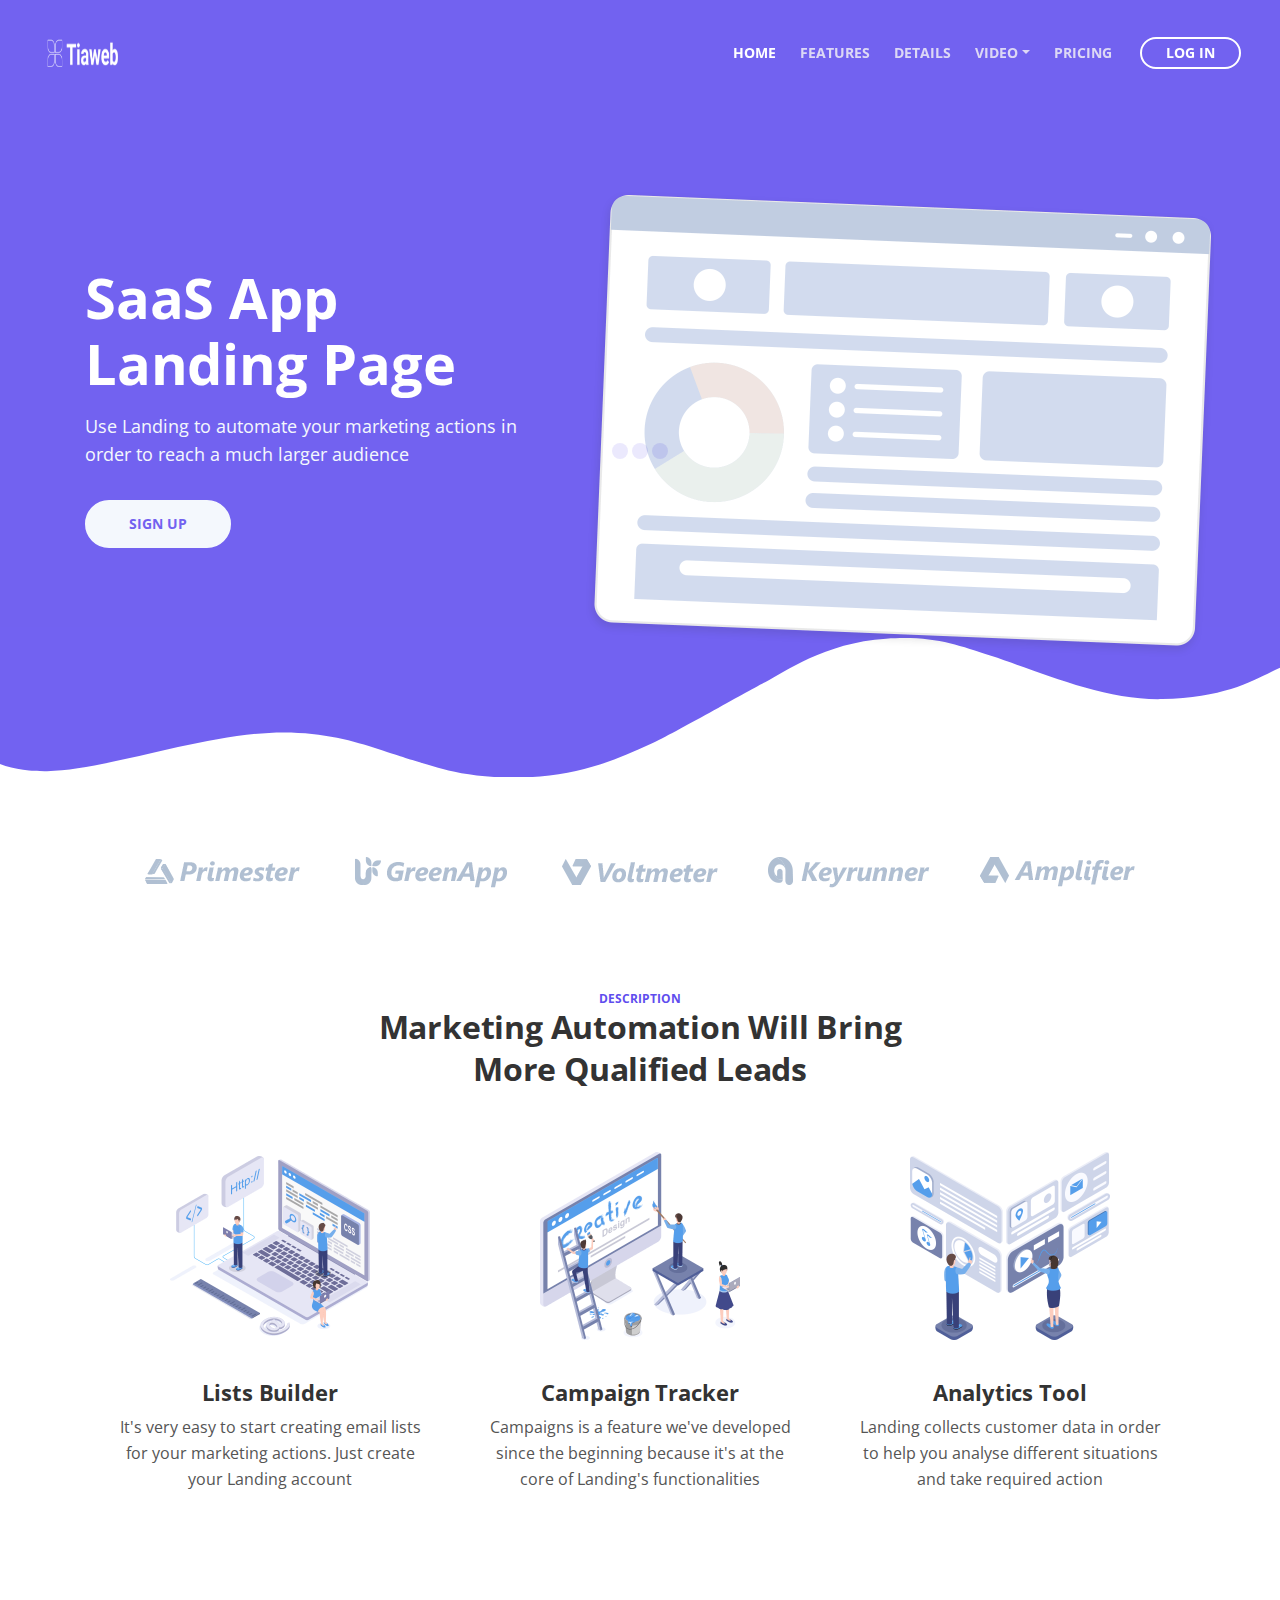
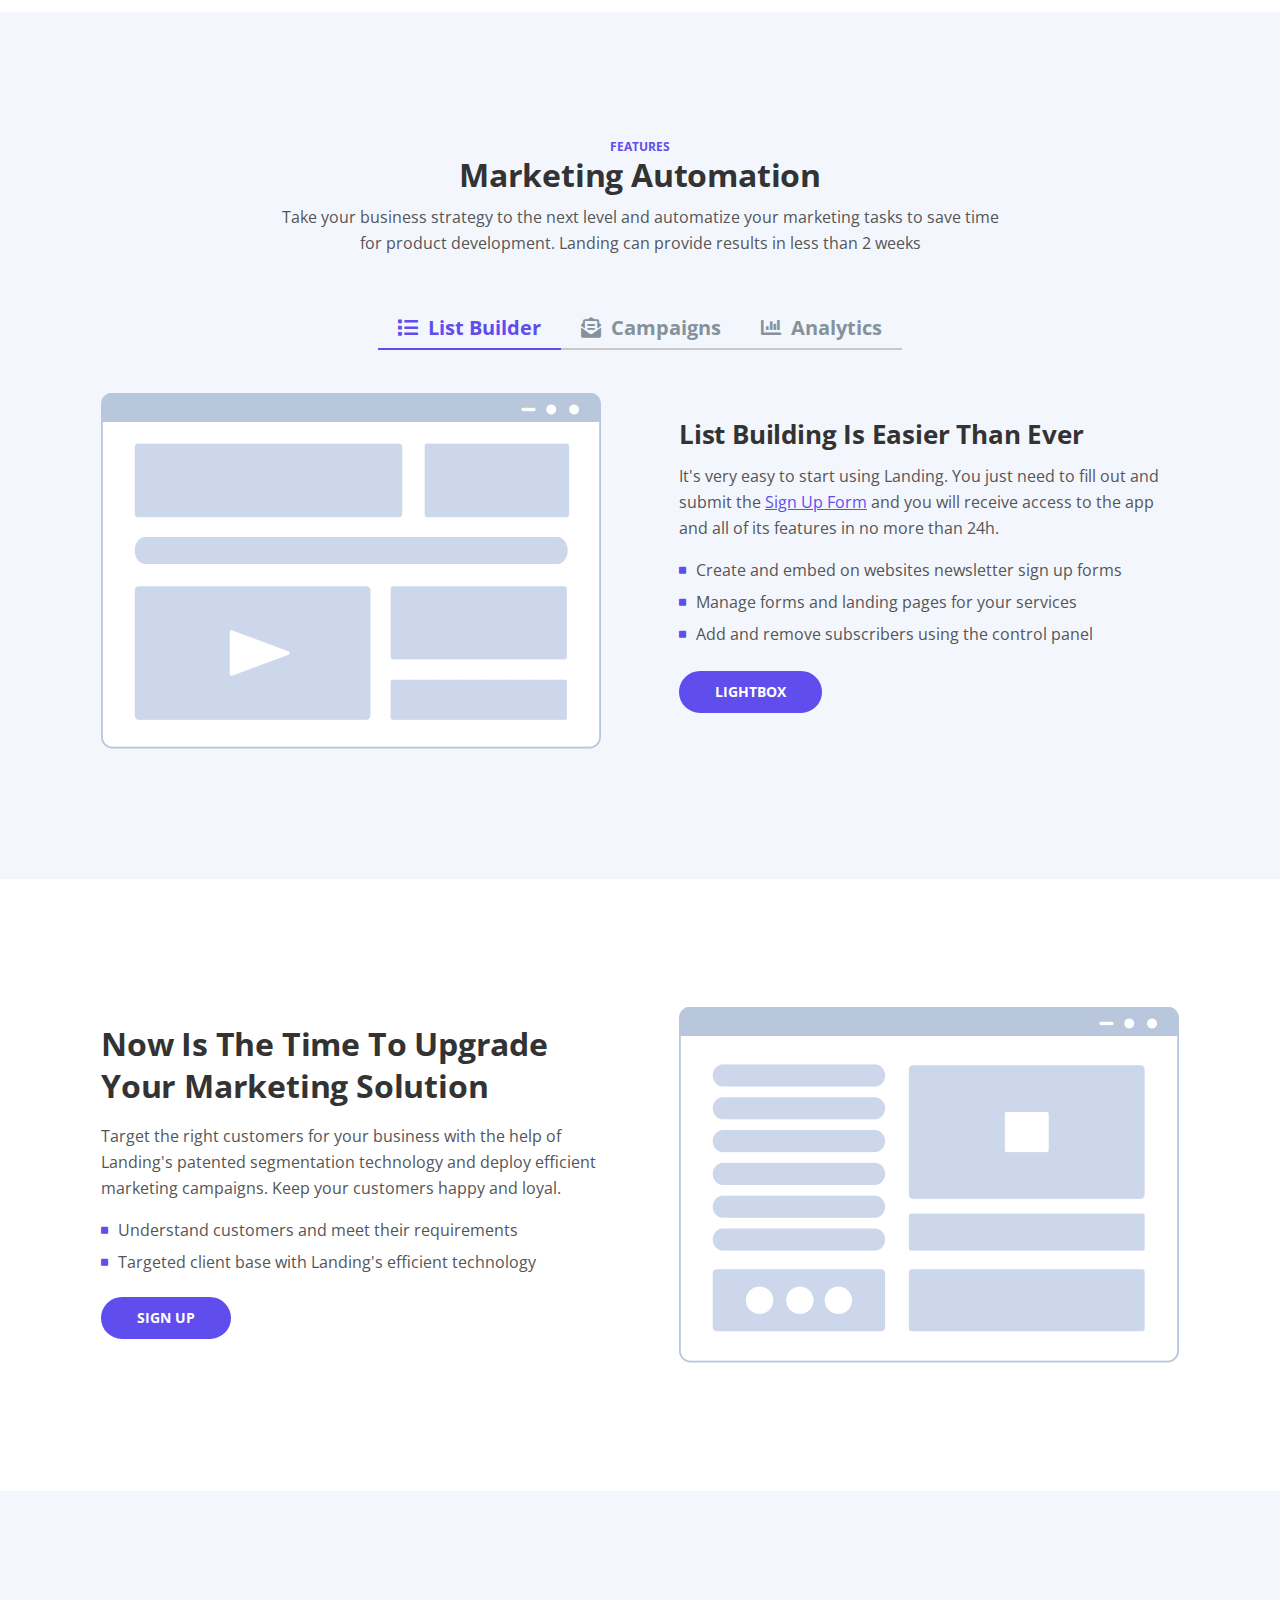
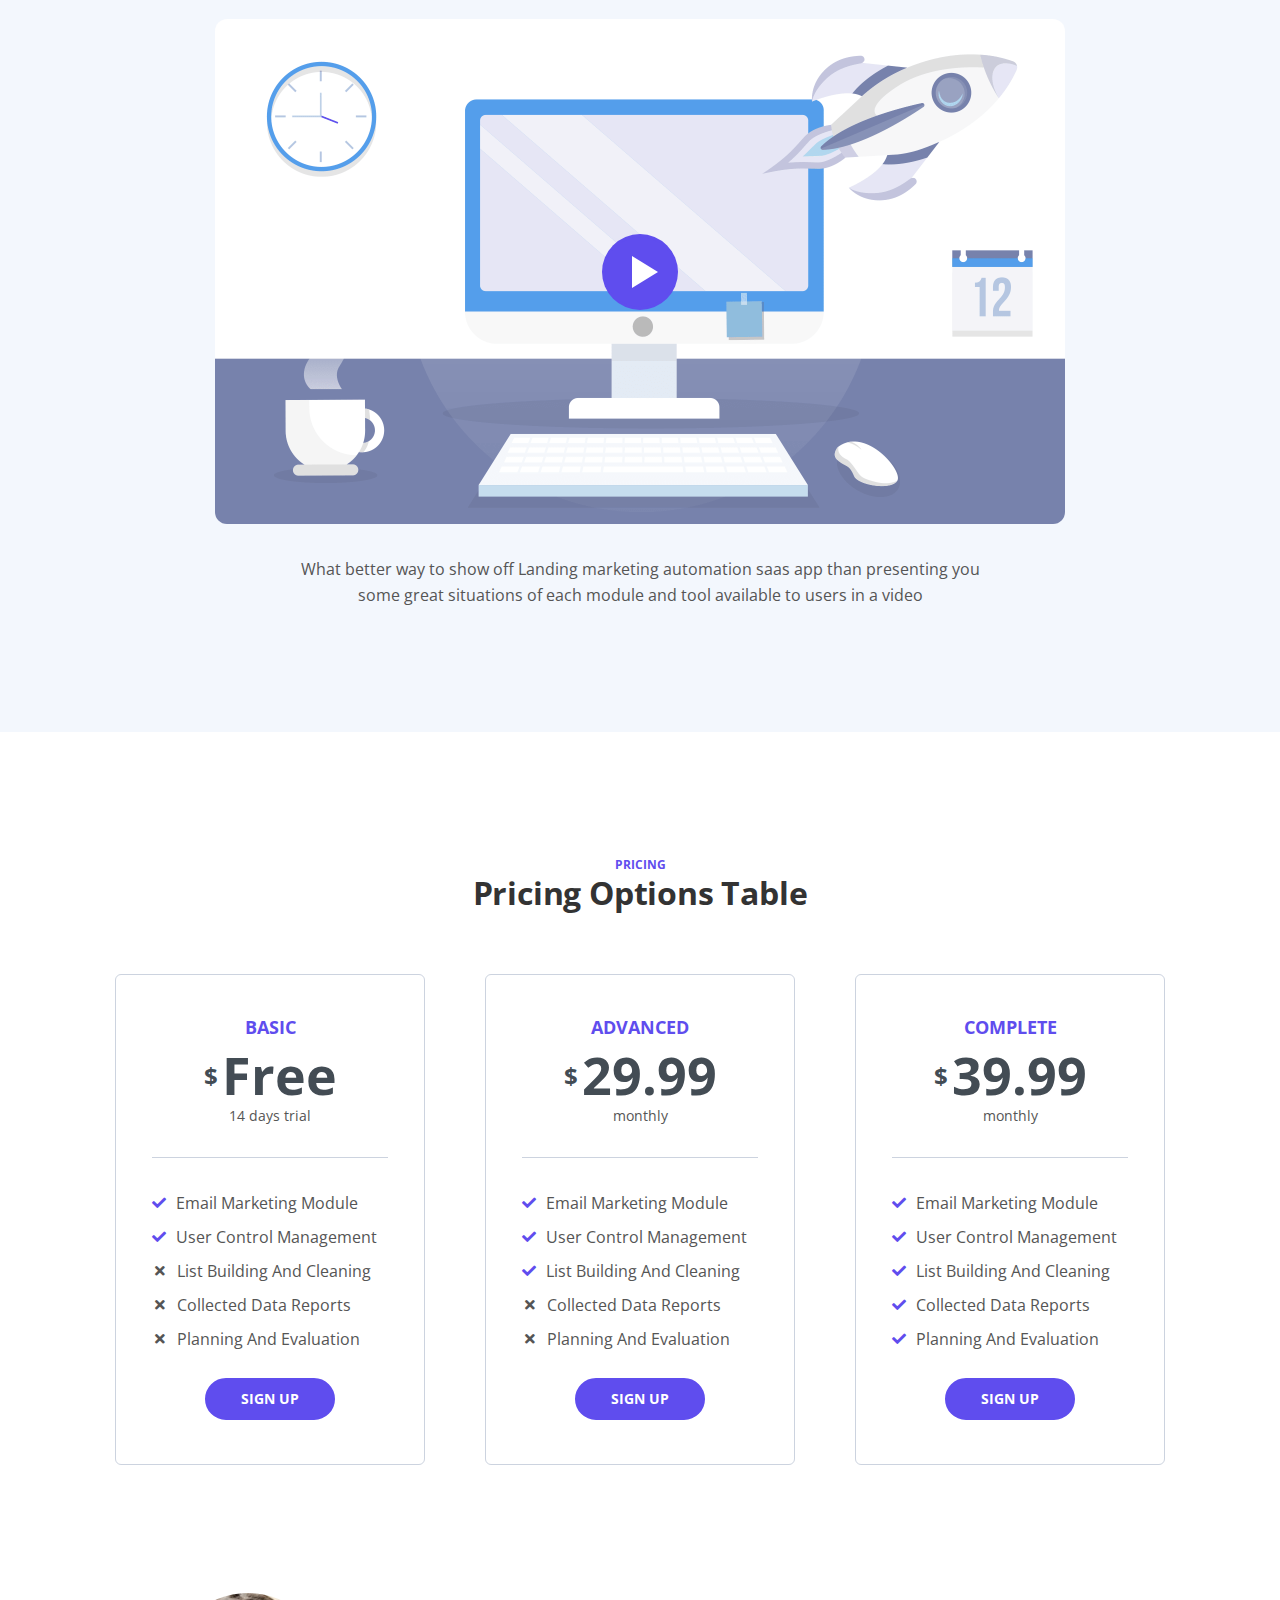
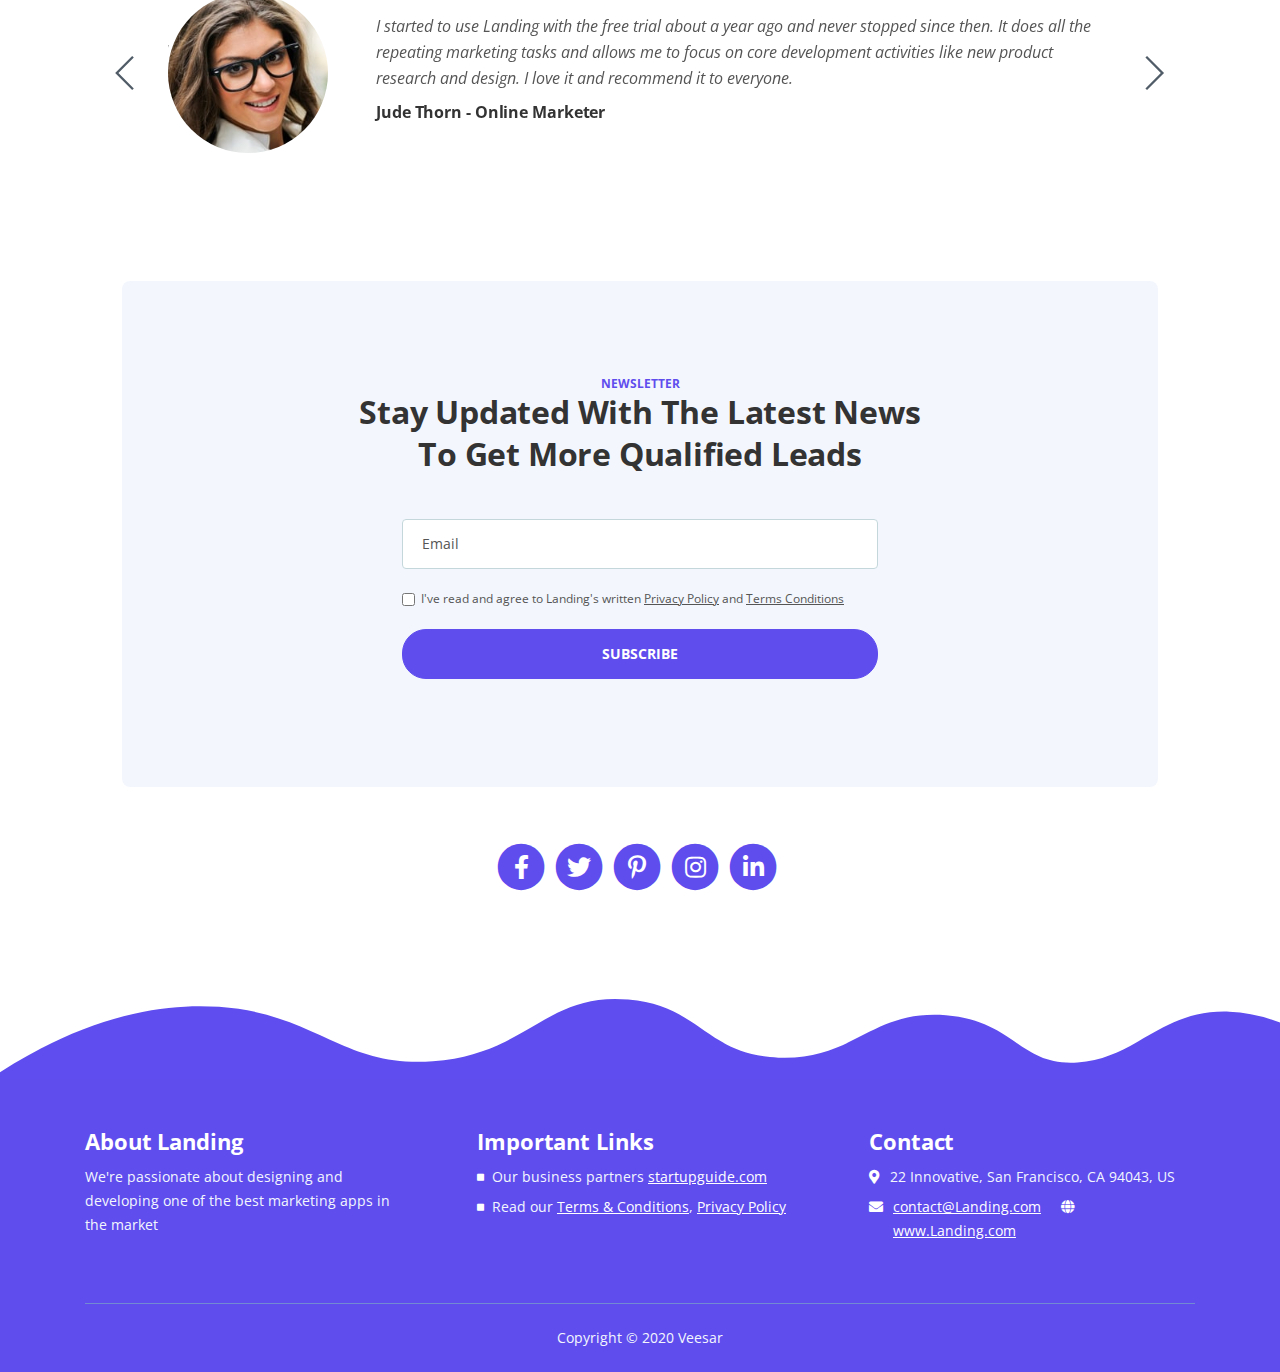
<file: index.html>
<!DOCTYPE html>
<html lang="en">
<head>
    <meta charset="utf-8">
    <meta name="viewport" content="width=device-width, initial-scale=1, shrink-to-fit=no">
    
    <!-- SEO Meta Tags -->
    <meta name="description" content="Landing is a HTML landing page template built with Bootstrap to help you crate engaging presentations for SaaS apps and convert visitors into users.">
    <meta name="author" content="Veesar">

    <!-- OG Meta Tags to improve the way the post looks when you share the page on LinkedIn, Facebook, Google+ -->
	<meta property="og:site_name" content="" /> <!-- website name -->
	<meta property="og:site" content="" /> <!-- website link -->
	<meta property="og:title" content=""/> <!-- title shown in the actual shared post -->
	<meta property="og:description" content="" /> <!-- description shown in the actual shared post -->
	<meta property="og:image" content="" /> <!-- image link, make sure it's jpg -->
	<meta property="og:url" content="" /> <!-- where do you want your post to link to -->
	<meta property="og:type" content="article" />

    <!-- Website Title -->
    <title>SaaS Landing Web</title>
    
    <!-- Styles -->
    <link href="https://fonts.googleapis.com/css?family=Open+Sans:400,400i,700&display=swap&subset=latin-ext" rel="stylesheet">
    <link href="css/bootstrap.css" rel="stylesheet">
    <link href="css/fontawesome-all.css" rel="stylesheet">
    <link href="css/swiper.css" rel="stylesheet">
	<link href="css/magnific-popup.css" rel="stylesheet">
	<link href="css/styles.css" rel="stylesheet">
	
	<!-- Favicon  -->
    <link rel="icon" href="images/favicon.png">
</head>
<body data-spy="scroll" data-target=".fixed-top">
    
    <!-- Preloader -->
	<div class="spinner-wrapper">
        <div class="spinner">
            <div class="bounce1"></div>
            <div class="bounce2"></div>
            <div class="bounce3"></div>
        </div>
    </div>
    <!-- end of preloader -->
    

    <!-- Navigation -->
    <nav class="navbar navbar-expand-lg navbar-dark navbar-custom fixed-top">
        <div class="container">

            <!-- Text Logo - Use this if you don't have a graphic logo -->
            <!-- <a class="navbar-brand logo-text page-scroll" href="index.html">Landing</a> -->

            <!-- Image Logo -->
            <a class="navbar-brand logo-image" href="index.html"><img src="images/logo.png" alt="alternative"></a> 
            
            <!-- Mobile Menu Toggle Button -->
            <button class="navbar-toggler" type="button" data-toggle="collapse" data-target="#navbarsExampleDefault" aria-controls="navbarsExampleDefault" aria-expanded="false" aria-label="Toggle navigation">
                <span class="navbar-toggler-awesome fas fa-bars"></span>
                <span class="navbar-toggler-awesome fas fa-times"></span>
            </button>
            <!-- end of mobile menu toggle button -->

            <div class="collapse navbar-collapse" id="navbarsExampleDefault">
                <ul class="navbar-nav ml-auto">
                    <li class="nav-item">
                        <a class="nav-link page-scroll" href="#header">HOME <span class="sr-only">(current)</span></a>
                    </li>
                    <li class="nav-item">
                        <a class="nav-link page-scroll" href="#features">FEATURES</a>
                    </li>
                    <li class="nav-item">
                        <a class="nav-link page-scroll" href="#details">DETAILS</a>
                    </li>

                    <!-- Dropdown Menu -->          
                    <li class="nav-item dropdown">
                        <a class="nav-link dropdown-toggle page-scroll" href="#video" id="navbarDropdown" role="button" aria-haspopup="true" aria-expanded="false">VIDEO</a>
                        <div class="dropdown-menu" aria-labelledby="navbarDropdown">
                            <a class="dropdown-item" href="article-details.html"><span class="item-text">ARTICLE DETAILS</span></a>
                            <div class="dropdown-items-divide-hr"></div>
                            <a class="dropdown-item" href="terms-conditions.html"><span class="item-text">TERMS CONDITIONS</span></a>
                            <div class="dropdown-items-divide-hr"></div>
                            <a class="dropdown-item" href="privacy-policy.html"><span class="item-text">PRIVACY POLICY</span></a>
                        </div>
                    </li>
                    <!-- end of dropdown menu -->

                    <li class="nav-item">
                        <a class="nav-link page-scroll" href="#pricing">PRICING</a>
                    </li>
                </ul>
                <span class="nav-item">
                    <a class="btn-outline-sm" href="log-in.html">LOG IN</a>
                </span>
            </div>
        </div> <!-- end of container -->
    </nav> <!-- end of navbar -->
    <!-- end of navigation -->


    <!-- Header -->
    <header id="header" class="header">
        <div class="header-content">
            <div class="container">
                <div class="row">
                    <div class="col-lg-6 col-xl-5">
                        <div class="text-container">
                            <h1>SaaS App Landing Page</h1>
                            <p class="p-large">Use Landing to automate your marketing actions in order to reach a much larger audience</p>
                            <a class="btn-solid-lg page-scroll" href="sign-up.html">SIGN UP</a>
                        </div> <!-- end of text-container -->
                    </div> <!-- end of col -->
                    <div class="col-lg-6 col-xl-7">
                        <div class="image-container">
                            <div class="img-wrapper">
                                <img class="img-fluid" src="images/header-software-app.png" alt="alternative">
                            </div> <!-- end of img-wrapper -->
                        </div> <!-- end of image-container -->
                    </div> <!-- end of col -->
                </div> <!-- end of row -->
            </div> <!-- end of container -->
        </div> <!-- end of header-content -->
    </header> <!-- end of header -->
    <svg class="header-frame" data-name="Layer 1" xmlns="http://www.w3.org/2000/svg" preserveAspectRatio="none" viewBox="0 0 1920 310"><defs><style>.cls-1{fill:#5f4def;}</style></defs><title>header-frame</title><path class="cls-1" d="M0,283.054c22.75,12.98,53.1,15.2,70.635,14.808,92.115-2.077,238.3-79.9,354.895-79.938,59.97-.019,106.17,18.059,141.58,34,47.778,21.511,47.778,21.511,90,38.938,28.418,11.731,85.344,26.169,152.992,17.971,68.127-8.255,115.933-34.963,166.492-67.393,37.467-24.032,148.6-112.008,171.753-127.963,27.951-19.26,87.771-81.155,180.71-89.341,72.016-6.343,105.479,12.388,157.434,35.467,69.73,30.976,168.93,92.28,256.514,89.405,100.992-3.315,140.276-41.7,177-64.9V0.24H0V283.054Z"/></svg>
    <!-- end of header -->


    <!-- Customers -->
    <div class="slider-1">
        <div class="container">
            <div class="row">
                <div class="col-lg-12">
                    
                    <!-- Image Slider -->
                    <div class="slider-container">
                        <div class="swiper-container image-slider">
                            <div class="swiper-wrapper">
                                <div class="swiper-slide">
                                        <img class="img-fluid" src="images/customer-logo-1.png" alt="alternative">
                                </div>
                                <div class="swiper-slide">
                                        <img class="img-fluid" src="images/customer-logo-2.png" alt="alternative">
                                </div>
                                <div class="swiper-slide">
                                        <img class="img-fluid" src="images/customer-logo-3.png" alt="alternative">
                                </div>
                                <div class="swiper-slide">
                                        <img class="img-fluid" src="images/customer-logo-4.png" alt="alternative">
                                </div>
                                <div class="swiper-slide">
                                        <img class="img-fluid" src="images/customer-logo-5.png" alt="alternative">
                                </div>
                                <div class="swiper-slide">
                                        <img class="img-fluid" src="images/customer-logo-6.png" alt="alternative">
                                </div>
                            </div> <!-- end of swiper-wrapper -->
                        </div> <!-- end of swiper container -->
                    </div> <!-- end of slider-container -->
                    <!-- end of image slider -->

                </div> <!-- end of col -->
            </div> <!-- end of row -->
        </div> <!-- end of container -->
    </div> <!-- end of slider-1 -->
    <!-- end of customers -->


    <!-- Description -->
    <div class="cards-1">
        <div class="container">
            <div class="row">
                <div class="col-lg-12">
                    <div class="above-heading">DESCRIPTION</div>
                    <h2 class="h2-heading">Marketing Automation Will Bring More Qualified Leads</h2>
                </div> <!-- end of col -->
            </div> <!-- end of row -->
            <div class="row">
                <div class="col-lg-12">

                    <!-- Card -->
                    <div class="card">
                        <div class="card-image">
                            <img class="img-fluid" src="images/description-1.png" alt="alternative">
                        </div>
                        <div class="card-body">
                            <h4 class="card-title">Lists Builder</h4>
                            <p>It's very easy to start creating email lists for your marketing actions. Just create your Landing account</p>
                        </div>
                    </div>
                    <!-- end of card -->

                    <!-- Card -->
                    <div class="card">
                        <div class="card-image">
                            <img class="img-fluid" src="images/description-2.png" alt="alternative">
                        </div>
                        <div class="card-body">
                            <h4 class="card-title">Campaign Tracker</h4>
                            <p>Campaigns is a feature we've developed since the beginning because it's at the core of Landing's functionalities</p>
                        </div>
                    </div>
                    <!-- end of card -->

                    <!-- Card -->
                    <div class="card">
                        <div class="card-image">
                            <img class="img-fluid" src="images/description-3.png" alt="alternative">
                        </div>
                        <div class="card-body">
                            <h4 class="card-title">Analytics Tool</h4>
                            <p>Landing collects customer data in order to help you analyse different situations and take required action</p>
                        </div>
                    </div>
                    <!-- end of card -->

                </div> <!-- end of col -->
            </div> <!-- end of row -->
        </div> <!-- end of container -->
    </div> <!-- end of cards-1 -->
    <!-- end of description -->


    <!-- Features -->
    <div id="features" class="tabs">
        <div class="container">
            <div class="row">
                <div class="col-lg-12">
                    <div class="above-heading">FEATURES</div>
                    <h2 class="h2-heading">Marketing Automation</h2>
                    <p class="p-heading">Take your business strategy to the next level and automatize your marketing tasks to save time for product development. Landing can provide results in less than 2 weeks</p>
                </div> <!-- end of col -->
            </div> <!-- end of row -->
            <div class="row">
                <div class="col-lg-12">

                    <!-- Tabs Links -->
                    <ul class="nav nav-tabs" id="argoTabs" role="tablist">
                        <li class="nav-item">
                            <a class="nav-link active" id="nav-tab-1" data-toggle="tab" href="#tab-1" role="tab" aria-controls="tab-1" aria-selected="true"><i class="fas fa-list"></i>List Builder</a>
                        </li>
                        <li class="nav-item">
                            <a class="nav-link" id="nav-tab-2" data-toggle="tab" href="#tab-2" role="tab" aria-controls="tab-2" aria-selected="false"><i class="fas fa-envelope-open-text"></i>Campaigns</a>
                        </li>
                        <li class="nav-item">
                            <a class="nav-link" id="nav-tab-3" data-toggle="tab" href="#tab-3" role="tab" aria-controls="tab-3" aria-selected="false"><i class="fas fa-chart-bar"></i>Analytics</a>
                        </li>
                    </ul>
                    <!-- end of tabs links -->

                    <!-- Tabs Content -->
                    <div class="tab-content" id="argoTabsContent">

                        <!-- Tab -->
                        <div class="tab-pane fade show active" id="tab-1" role="tabpanel" aria-labelledby="tab-1">
                            <div class="row">
                                <div class="col-lg-6">
                                    <div class="image-container">
                                        <img class="img-fluid" src="images/features-1.png" alt="alternative">
                                    </div> <!-- end of image-container -->
                                </div> <!-- end of col -->
                                <div class="col-lg-6">
                                    <div class="text-container">
                                        <h3>List Building Is Easier Than Ever</h3>
                                        <p>It's very easy to start using Landing. You just need to fill out and submit the <a class="blue page-scroll" href="sign-up.html">Sign Up Form</a> and you will receive access to the app and all of its features in no more than 24h.</p>
                                        <ul class="list-unstyled li-space-lg">
                                            <li class="media">
                                                <i class="fas fa-square"></i>
                                                <div class="media-body">Create and embed on websites newsletter sign up forms</div>
                                            </li>
                                            <li class="media">
                                                <i class="fas fa-square"></i>
                                                <div class="media-body">Manage forms and landing pages for your services</div>
                                            </li>
                                            <li class="media">
                                                <i class="fas fa-square"></i>
                                                <div class="media-body">Add and remove subscribers using the control panel</div>
                                            </li>
                                        </ul>
                                        <a class="btn-solid-reg popup-with-move-anim" href="#details-lightbox-1">LIGHTBOX</a>
                                    </div> <!-- end of text-container -->
                                </div> <!-- end of col -->
                            </div> <!-- end of row -->
                        </div> <!-- end of tab-pane -->
                        <!-- end of tab -->

                        <!-- Tab -->
                        <div class="tab-pane fade" id="tab-2" role="tabpanel" aria-labelledby="tab-2">
                            <div class="row">
                                <div class="col-lg-6">
                                    <div class="image-container">
                                        <img class="img-fluid" src="images/features-2.png" alt="alternative">
                                    </div> <!-- end of image-container -->
                                </div> <!-- end of col -->
                                <div class="col-lg-6">
                                    <div class="text-container">
                                        <h3>Campaigns Monitoring Tools</h3>
                                        <p>Campaigns monitoring is a feature we've developed since the beginning because it's at the core of Landing and basically to any marketing activity focused on results.</p>
                                        <ul class="list-unstyled li-space-lg">
                                            <li class="media">
                                                <i class="fas fa-square"></i>
                                                <div class="media-body">Easily plan campaigns and schedule their starting date</div>
                                            </li>
                                            <li class="media">
                                                <i class="fas fa-square"></i>
                                                <div class="media-body">Start campaigns and follow their evolution closely</div>
                                            </li>
                                            <li class="media">
                                                <i class="fas fa-square"></i>
                                                <div class="media-body">Evaluate campaign results and optimize future actions</div>
                                            </li>
                                        </ul>
                                        <a class="btn-solid-reg popup-with-move-anim" href="#details-lightbox-2">LIGHTBOX</a>
                                    </div> <!-- end of text-container -->
                                </div> <!-- end of col -->
                            </div> <!-- end of row -->
                        </div> <!-- end of tab-pane -->
                        <!-- end of tab -->

                        <!-- Tab -->
                        <div class="tab-pane fade" id="tab-3" role="tabpanel" aria-labelledby="tab-3">
                            <div class="row">
                                <div class="col-lg-6">
                                    <div class="image-container">
                                        <img class="img-fluid" src="images/features-3.png" alt="alternative">
                                    </div> <!-- end of image-container -->
                                </div> <!-- end of col -->
                                <div class="col-lg-6">
                                    <div class="text-container">
                                        <h3>Analytics Control Panel</h3>
                                        <p>Analytics control  panel is important for every marketing team so it's beed implemented from the begging and designed to produce reports based on very little input information.</p>
                                        <ul class="list-unstyled li-space-lg">
                                            <li class="media">
                                                <i class="fas fa-square"></i>
                                                <div class="media-body">If you set it up correctly you will get acces to great intel</div>
                                            </li>
                                            <li class="media">
                                                <i class="fas fa-square"></i>
                                                <div class="media-body">Easy to integrate in your websites and landing pages</div>
                                            </li>
                                            <li class="media">
                                                <i class="fas fa-square"></i>
                                                <div class="media-body">The generated reports are important for your strategy</div>
                                            </li>
                                        </ul>
                                        <a class="btn-solid-reg popup-with-move-anim" href="#details-lightbox-3">LIGHTBOX</a>
                                    </div> <!-- end of text-container -->
                                </div> <!-- end of col -->
                            </div> <!-- end of row -->
                        </div> <!-- end of tab-pane -->
                        <!-- end of tab -->
                        
                    </div> <!-- end of tab content -->
                    <!-- end of tabs content -->

                </div> <!-- end of col -->
            </div> <!-- end of row -->
        </div> <!-- end of container -->
    </div> <!-- end of tabs -->
    <!-- end of features -->


    <!-- Details Lightboxes -->
    <!-- Details Lightbox 1 -->
	<div id="details-lightbox-1" class="lightbox-basic zoom-anim-dialog mfp-hide">
        <div class="container">
            <div class="row">
                <button title="Close (Esc)" type="button" class="mfp-close x-button">×</button>
                <div class="col-lg-8">
                    <div class="image-container">
                        <img class="img-fluid" src="images/details-lightbox.png" alt="alternative">
                    </div> <!-- end of image-container -->
                </div> <!-- end of col -->
                <div class="col-lg-4">
                    <h3>List Building</h3>
                    <hr>
                    <h5>Core service</h5>
                    <p>It's very easy to start using Landing. You just need to fill out and submit the Sign Up Form and you will receive access to the app.</p>
                    <ul class="list-unstyled li-space-lg">
                        <li class="media">
                            <i class="fas fa-square"></i><div class="media-body">List building framework</div>
                        </li>
                        <li class="media">
                            <i class="fas fa-square"></i><div class="media-body">Easy database browsing</div>
                        </li>
                        <li class="media">
                            <i class="fas fa-square"></i><div class="media-body">User administration</div>
                        </li>
                        <li class="media">
                            <i class="fas fa-square"></i><div class="media-body">Automate user signup</div>
                        </li>
                        <li class="media">
                            <i class="fas fa-square"></i><div class="media-body">Quick formatting tools</div>
                        </li>
                        <li class="media">
                            <i class="fas fa-square"></i><div class="media-body">Fast email checking</div>
                        </li>
                    </ul>
                    <a class="btn-solid-reg mfp-close" href="sign-up.html">SIGN UP</a> <a class="btn-outline-reg mfp-close as-button" href="#screenshots">BACK</a>
                </div> <!-- end of col -->
            </div> <!-- end of row -->
        </div> <!-- end of container -->
    </div> <!-- end of lightbox-basic -->
    <!-- end of details lightbox 1 -->

    <!-- Details Lightbox 2 -->
	<div id="details-lightbox-2" class="lightbox-basic zoom-anim-dialog mfp-hide">
        <div class="container">
            <div class="row">
                <button title="Close (Esc)" type="button" class="mfp-close x-button">×</button>
                <div class="col-lg-8">
                    <div class="image-container">
                        <img class="img-fluid" src="images/details-lightbox.png" alt="alternative">
                    </div> <!-- end of image-container -->
                </div> <!-- end of col -->
                <div class="col-lg-4">
                    <h3>Campaign Monitoring</h3>
                    <hr>
                    <h5>Core service</h5>
                    <p>It's very easy to start using Landing. You just need to fill out and submit the Sign Up Form and you will receive access to the app.</p>
                    <ul class="list-unstyled li-space-lg">
                        <li class="media">
                            <i class="fas fa-square"></i><div class="media-body">List building framework</div>
                        </li>
                        <li class="media">
                            <i class="fas fa-square"></i><div class="media-body">Easy database browsing</div>
                        </li>
                        <li class="media">
                            <i class="fas fa-square"></i><div class="media-body">User administration</div>
                        </li>
                        <li class="media">
                            <i class="fas fa-square"></i><div class="media-body">Automate user signup</div>
                        </li>
                        <li class="media">
                            <i class="fas fa-square"></i><div class="media-body">Quick formatting tools</div>
                        </li>
                        <li class="media">
                            <i class="fas fa-square"></i><div class="media-body">Fast email checking</div>
                        </li>
                    </ul>
                    <a class="btn-solid-reg mfp-close" href="sign-up.html">SIGN UP</a> <a class="btn-outline-reg mfp-close as-button" href="#screenshots">BACK</a>
                </div> <!-- end of col -->
            </div> <!-- end of row -->
        </div> <!-- end of container -->
    </div> <!-- end of lightbox-basic -->
    <!-- end of details lightbox 2 -->

    <!-- Details Lightbox 3 -->
	<div id="details-lightbox-3" class="lightbox-basic zoom-anim-dialog mfp-hide">
        <div class="container">
            <div class="row">
                <button title="Close (Esc)" type="button" class="mfp-close x-button">×</button>
                <div class="col-lg-8">
                    <div class="image-container">
                        <img class="img-fluid" src="images/details-lightbox.png" alt="alternative">
                    </div> <!-- end of image-container -->
                </div> <!-- end of col -->
                <div class="col-lg-4">
                    <h3>Analytics Tools</h3>
                    <hr>
                    <h5>Core service</h5>
                    <p>It's very easy to start using Landing. You just need to fill out and submit the Sign Up Form and you will receive access to the app.</p>
                    <ul class="list-unstyled li-space-lg">
                        <li class="media">
                            <i class="fas fa-square"></i><div class="media-body">List building framework</div>
                        </li>
                        <li class="media">
                            <i class="fas fa-square"></i><div class="media-body">Easy database browsing</div>
                        </li>
                        <li class="media">
                            <i class="fas fa-square"></i><div class="media-body">User administration</div>
                        </li>
                        <li class="media">
                            <i class="fas fa-square"></i><div class="media-body">Automate user signup</div>
                        </li>
                        <li class="media">
                            <i class="fas fa-square"></i><div class="media-body">Quick formatting tools</div>
                        </li>
                        <li class="media">
                            <i class="fas fa-square"></i><div class="media-body">Fast email checking</div>
                        </li>
                    </ul>
                    <a class="btn-solid-reg mfp-close" href="sign-up.html">SIGN UP</a> <a class="btn-outline-reg mfp-close as-button" href="#screenshots">BACK</a>
                </div> <!-- end of col -->
            </div> <!-- end of row -->
        </div> <!-- end of container -->
    </div> <!-- end of lightbox-basic -->
    <!-- end of details lightbox 3 -->
    <!-- end of details lightboxes -->


    <!-- Details -->
    <div id="details" class="basic-1">
        <div class="container">
            <div class="row">
                <div class="col-lg-6">
                    <div class="text-container">
                        <h2>Now Is The Time To Upgrade Your Marketing Solution</h2>
                        <p>Target the right customers for your business with the help of Landing's patented segmentation technology and deploy efficient marketing campaigns. Keep your customers happy and loyal.</p>
                        <ul class="list-unstyled li-space-lg">
                            <li class="media">
                                <i class="fas fa-square"></i>
                                <div class="media-body">Understand customers and meet their requirements</div>
                            </li>
                            <li class="media">
                                <i class="fas fa-square"></i>
                                <div class="media-body">Targeted client base with Landing's efficient technology</div>
                            </li>
                        </ul>
                        <a class="btn-solid-reg page-scroll" href="sign-up.html">SIGN UP</a>
                    </div> <!-- end of text-container -->
                </div> <!-- end of col -->
                <div class="col-lg-6">
                    <div class="image-container">
                        <img class="img-fluid" src="images/details.png" alt="alternative">
                    </div> <!-- end of image-container -->
                </div> <!-- end of col -->
            </div> <!-- end of row -->
        </div> <!-- end of container -->
    </div> <!-- end of basic-1 -->
    <!-- end of details -->


    <!-- Video -->
    <div id="video" class="basic-2">
        <div class="container">
            <div class="row">
                <div class="col-lg-12">

                    <!-- Video Preview -->
                    <div class="image-container">
                        <div class="video-wrapper">
                            <a class="popup-youtube" href="https://www.youtube.com/watch?v=fLCjQJCekTs" data-effect="fadeIn">
                                <img class="img-fluid" src="images/video-image.png" alt="alternative">
                                <span class="video-play-button">
                                    <span></span>
                                </span>
                            </a>
                        </div> <!-- end of video-wrapper -->
                    </div> <!-- end of image-container -->
                    <!-- end of video preview -->

                    <div class="p-heading">What better way to show off Landing marketing automation saas app than presenting you some great situations of each module and tool available to users in a video</div>        
                </div> <!-- end of col -->
            </div> <!-- end of row -->
        </div> <!-- end of container -->
    </div> <!-- end of basic-2 -->
    <!-- end of video -->


    <!-- Pricing -->
    <div id="pricing" class="cards-2">
        <div class="container">
            <div class="row">
                <div class="col-lg-12">
                    <div class="above-heading">PRICING</div>
                    <h2 class="h2-heading">Pricing Options Table</h2>
                </div> <!-- end of col -->
            </div> <!-- end of row -->
            <div class="row">
                <div class="col-lg-12">

                    <!-- Card-->
                    <div class="card">
                        <div class="card-body">
                            <div class="card-title">BASIC</div>
                            <div class="price"><span class="currency">$</span><span class="value">Free</span></div>
                            <div class="frequency">14 days trial</div>
                            <div class="divider"></div>
                            <ul class="list-unstyled li-space-lg">
                                <li class="media">
                                    <i class="fas fa-check"></i><div class="media-body">Email Marketing Module</div>
                                </li>
                                <li class="media">
                                    <i class="fas fa-check"></i><div class="media-body">User Control Management</div>
                                </li>
                                <li class="media">
                                    <i class="fas fa-times"></i><div class="media-body">List Building And Cleaning</div>
                                </li>
                                <li class="media">
                                    <i class="fas fa-times"></i><div class="media-body">Collected Data Reports</div>
                                </li>
                                <li class="media">
                                    <i class="fas fa-times"></i><div class="media-body">Planning And Evaluation</div>
                                </li>
                            </ul>
                            <div class="button-wrapper">
                                <a class="btn-solid-reg page-scroll" href="sign-up.html">SIGN UP</a>
                            </div>
                        </div>
                    </div> <!-- end of card -->
                    <!-- end of card -->

                    <!-- Card-->
                    <div class="card">
                        <div class="card-body">
                            <div class="card-title">ADVANCED</div>
                            <div class="price"><span class="currency">$</span><span class="value">29.99</span></div>
                            <div class="frequency">monthly</div>
                            <div class="divider"></div>
                            <ul class="list-unstyled li-space-lg">
                                <li class="media">
                                    <i class="fas fa-check"></i><div class="media-body">Email Marketing Module</div>
                                </li>
                                <li class="media">
                                    <i class="fas fa-check"></i><div class="media-body">User Control Management</div>
                                </li>
                                <li class="media">
                                    <i class="fas fa-check"></i><div class="media-body">List Building And Cleaning</div>
                                </li>
                                <li class="media">
                                    <i class="fas fa-times"></i><div class="media-body">Collected Data Reports</div>
                                </li>
                                <li class="media">
                                    <i class="fas fa-times"></i><div class="media-body">Planning And Evaluation</div>
                                </li>
                            </ul>
                            <div class="button-wrapper">
                                <a class="btn-solid-reg page-scroll" href="sign-up.html">SIGN UP</a>
                            </div>
                        </div>
                    </div> <!-- end of card -->
                    <!-- end of card -->

                    <!-- Card-->
                    <div class="card">
                        <!--<div class="label">
                            <p class="best-value">Best Value</p>
                        </div> -->
                        <div class="card-body">
                            <div class="card-title">COMPLETE</div>
                            <div class="price"><span class="currency">$</span><span class="value">39.99</span></div>
                            <div class="frequency">monthly</div>
                            <div class="divider"></div>
                            <ul class="list-unstyled li-space-lg">
                                <li class="media">
                                    <i class="fas fa-check"></i><div class="media-body">Email Marketing Module</div>
                                </li>
                                <li class="media">
                                    <i class="fas fa-check"></i><div class="media-body">User Control Management</div>
                                </li>
                                <li class="media">
                                    <i class="fas fa-check"></i><div class="media-body">List Building And Cleaning</div>
                                </li>
                                <li class="media">
                                    <i class="fas fa-check"></i><div class="media-body">Collected Data Reports</div>
                                </li>
                                <li class="media">
                                    <i class="fas fa-check"></i><div class="media-body">Planning And Evaluation</div>
                                </li>
                            </ul>
                            <div class="button-wrapper">
                                <a class="btn-solid-reg page-scroll" href="sign-up.html">SIGN UP</a>
                            </div>
                        </div>
                    </div> <!-- end of card -->
                    <!-- end of card -->

                </div> <!-- end of col -->
            </div> <!-- end of row -->
        </div> <!-- end of container -->
    </div> <!-- end of cards-2 -->
    <!-- end of pricing -->


    <!-- Testimonials -->
    <div class="slider-2">
        <div class="container">
            <div class="row">
                <div class="col-lg-12">      
                    
                    <!-- Text Slider -->
                    <div class="slider-container">
                        <div class="swiper-container text-slider">
                            <div class="swiper-wrapper">
                                
                                <!-- Slide -->
                                <div class="swiper-slide">
                                    <div class="image-wrapper">
                                        <img class="img-fluid" src="images/testimonial-1.jpg" alt="alternative">
                                    </div> <!-- end of image-wrapper -->
                                    <div class="text-wrapper">
                                        <div class="testimonial-text">I started to use Landing with the free trial about a year ago and never stopped since then. It does all the repeating marketing tasks and allows me to focus on core development activities like new product research and design. I love it and recommend it to everyone.</div>
                                        <div class="testimonial-author">Jude Thorn - Online Marketer</div>
                                    </div> <!-- end of text-wrapper -->
                                </div> <!-- end of swiper-slide -->
                                <!-- end of slide -->

                                <!-- Slide -->
                                <div class="swiper-slide">
                                    <div class="image-wrapper">
                                        <img class="img-fluid" src="images/testimonial-2.jpg" alt="alternative">
                                    </div> <!-- end of image-wrapper -->
                                    <div class="text-wrapper">
                                        <div class="testimonial-text">Awesome features for the money. I never thought such a low ammount of money would bring me so many leads per month. Before Landing I used the services of an agency which cost 10x more and delivered far less. Highly recommended to marketers focused on results.</div>
                                        <div class="testimonial-author">Roy Smith - Developer</div>
                                    </div> <!-- end of text-wrapper -->
                                </div> <!-- end of swiper-slide -->
                                <!-- end of slide -->

                                <!-- Slide -->
                                <div class="swiper-slide">
                                    <div class="image-wrapper">
                                        <img class="img-fluid" src="images/testimonial-3.jpg" alt="alternative">
                                    </div> <!-- end of image-wrapper -->
                                    <div class="text-wrapper">
                                        <div class="testimonial-text">Landing is the best marketing automation app for small and medium sized business. It understands the mindset of young entrepreneurs and provides the necessary data for wise marketing decisions. Just give it a try and you will definitely not regret spending your time.</div>
                                        <div class="testimonial-author">Marsha Singer - Online Marketer</div>
                                    </div> <!-- end of text-wrapper -->
                                </div> <!-- end of swiper-slide -->
                                <!-- end of slide -->

                                <!-- Slide -->
                                <div class="swiper-slide">
                                    <div class="image-wrapper">
                                        <img class="img-fluid" src="images/testimonial-4.jpg" alt="alternative">
                                    </div> <!-- end of image-wrapper -->
                                    <div class="text-wrapper">
                                        <div class="testimonial-text">Landing is one of the greatest marketing automation apps out there. I especially love the Reporting Tools module because it gives me such a great amount of information based on little amounts of input gathered in just few weeks of light weight usage. Recommended!</div>
                                        <div class="testimonial-author">Ronda Louis - Online Marketer</div>
                                    </div> <!-- end of text-wrapper -->
                                </div> <!-- end of swiper-slide -->
                                <!-- end of slide -->

                            </div> <!-- end of swiper-wrapper -->
                            
                            <!-- Add Arrows -->
                            <div class="swiper-button-next"></div>
                            <div class="swiper-button-prev"></div>
                            <!-- end of add arrows -->

                        </div> <!-- end of swiper-container -->
                    </div> <!-- end of slider-container -->
                    <!-- end of text slider -->

                </div> <!-- end of col -->
            </div> <!-- end of row -->
        </div> <!-- end of container -->
    </div> <!-- end of slider-2 -->
    <!-- end of testimonials -->


    <!-- Newsletter -->
    <div class="form">
        <div class="container">
            <div class="row">
                <div class="col-lg-12">
                    <div class="text-container">
                        <div class="above-heading">NEWSLETTER</div>
                        <h2>Stay Updated With The Latest News To Get More Qualified Leads</h2>

                        <!-- Newsletter Form -->
                        <form id="newsletterForm" data-toggle="validator" data-focus="false">
                            <div class="form-group">
                                <input type="email" class="form-control-input" id="nemail" required>
                                <label class="label-control" for="nemail">Email</label>
                                <div class="help-block with-errors"></div>
                            </div>
                            <div class="form-group checkbox">
                                <input type="checkbox" id="nterms" value="Agreed-to-Terms" required>I've read and agree to Landing's written <a href="privacy-policy.html">Privacy Policy</a> and <a href="terms-conditions.html">Terms Conditions</a> 
                                <div class="help-block with-errors"></div>
                            </div>
                            <div class="form-group">
                                <button type="submit" class="form-control-submit-button">SUBSCRIBE</button>
                            </div>
                            <div class="form-message">
                                <div id="nmsgSubmit" class="h3 text-center hidden"></div>
                            </div>
                        </form>
                        <!-- end of newsletter form -->

                    </div> <!-- end of text-container -->
                </div> <!-- end of col -->
            </div> <!-- end of row -->
            <div class="row">
                <div class="col-lg-12">
                    <div class="icon-container">
                        <span class="fa-stack">
                            <a href="#your-link">
                                <i class="fas fa-circle fa-stack-2x"></i>
                                <i class="fab fa-facebook-f fa-stack-1x"></i>
                            </a>
                        </span>
                        <span class="fa-stack">
                            <a href="#your-link">
                                <i class="fas fa-circle fa-stack-2x"></i>
                                <i class="fab fa-twitter fa-stack-1x"></i>
                            </a>
                        </span>
                        <span class="fa-stack">
                            <a href="#your-link">
                                <i class="fas fa-circle fa-stack-2x"></i>
                                <i class="fab fa-pinterest-p fa-stack-1x"></i>
                            </a>
                        </span>
                        <span class="fa-stack">
                            <a href="#your-link">
                                <i class="fas fa-circle fa-stack-2x"></i>
                                <i class="fab fa-instagram fa-stack-1x"></i>
                            </a>
                        </span>
                        <span class="fa-stack">
                            <a href="#your-link">
                                <i class="fas fa-circle fa-stack-2x"></i>
                                <i class="fab fa-linkedin-in fa-stack-1x"></i>
                            </a>
                        </span>
                    </div> <!-- end of col -->
                </div> <!-- end of col -->
            </div> <!-- end of row -->
        </div> <!-- end of container -->
    </div> <!-- end of form -->
    <!-- end of newsletter -->


    <!-- Footer -->
    <svg class="footer-frame" data-name="Layer 2" xmlns="http://www.w3.org/2000/svg" preserveAspectRatio="none" viewBox="0 0 1920 79"><defs><style>.cls-2{fill:#5f4def;}</style></defs><title>footer-frame</title><path class="cls-2" d="M0,72.427C143,12.138,255.5,4.577,328.644,7.943c147.721,6.8,183.881,60.242,320.83,53.737,143-6.793,167.826-68.128,293-60.9,109.095,6.3,115.68,54.364,225.251,57.319,113.58,3.064,138.8-47.711,251.189-41.8,104.012,5.474,109.713,50.4,197.369,46.572,89.549-3.91,124.375-52.563,227.622-50.155A338.646,338.646,0,0,1,1920,23.467V79.75H0V72.427Z" transform="translate(0 -0.188)"/></svg>
    <div class="footer">
        <div class="container">
            <div class="row">
                <div class="col-md-4">
                    <div class="footer-col first">
                        <h4>About Landing</h4>
                        <p class="p-small">We're passionate about designing and developing one of the best marketing apps in the market</p>
                    </div>
                </div> <!-- end of col -->
                <div class="col-md-4">
                    <div class="footer-col middle">
                        <h4>Important Links</h4>
                        <ul class="list-unstyled li-space-lg p-small">
                            <li class="media">
                                <i class="fas fa-square"></i>
                                <div class="media-body">Our business partners <a class="white" href="#your-link">startupguide.com</a></div>
                            </li>
                            <li class="media">
                                <i class="fas fa-square"></i>
                                <div class="media-body">Read our <a class="white" href="terms-conditions.html">Terms & Conditions</a>, <a class="white" href="privacy-policy.html">Privacy Policy</a></div>
                            </li>
                        </ul>
                    </div>
                </div> <!-- end of col -->
                <div class="col-md-4">
                    <div class="footer-col last">
                        <h4>Contact</h4>
                        <ul class="list-unstyled li-space-lg p-small">
                            <li class="media">
                                <i class="fas fa-map-marker-alt"></i>
                                <div class="media-body">22 Innovative, San Francisco, CA 94043, US</div>
                            </li>
                            <li class="media">
                                <i class="fas fa-envelope"></i>
                                <div class="media-body"><a class="white" href="mailto:contact@Landing.com">contact@Landing.com</a> <i class="fas fa-globe"></i><a class="white" href="#your-link">www.Landing.com</a></div>
                            </li>
                        </ul>
                    </div> 
                </div> <!-- end of col -->
            </div> <!-- end of row -->
        </div> <!-- end of container -->
    </div> <!-- end of footer -->  
    <!-- end of footer -->


    <!-- Copyright -->
    <div class="copyright">
        <div class="container">
            <div class="row">
                <div class="col-lg-12">
                    <p class="p-small">Copyright © 2020 <a href="https://Veesar.com">Veesar</a></p>
                </div> <!-- end of col -->
            </div> <!-- enf of row -->
        </div> <!-- end of container -->
    </div> <!-- end of copyright --> 
    <!-- end of copyright -->
    
    	
    <!-- Scripts -->
    <script src="js/jquery.min.js"></script> <!-- jQuery for Bootstrap's JavaScript plugins -->
    <script src="js/popper.min.js"></script> <!-- Popper tooltip library for Bootstrap -->
    <script src="js/bootstrap.min.js"></script> <!-- Bootstrap framework -->
    <script src="js/jquery.easing.min.js"></script> <!-- jQuery Easing for smooth scrolling between anchors -->
    <script src="js/swiper.min.js"></script> <!-- Swiper for image and text sliders -->
    <script src="js/jquery.magnific-popup.js"></script> <!-- Magnific Popup for lightboxes -->
    <script src="js/validator.min.js"></script> <!-- Validator.js - Bootstrap plugin that validates forms -->
    <script src="js/scripts.js"></script> <!-- Custom scripts -->
</body>
</html>
</file>
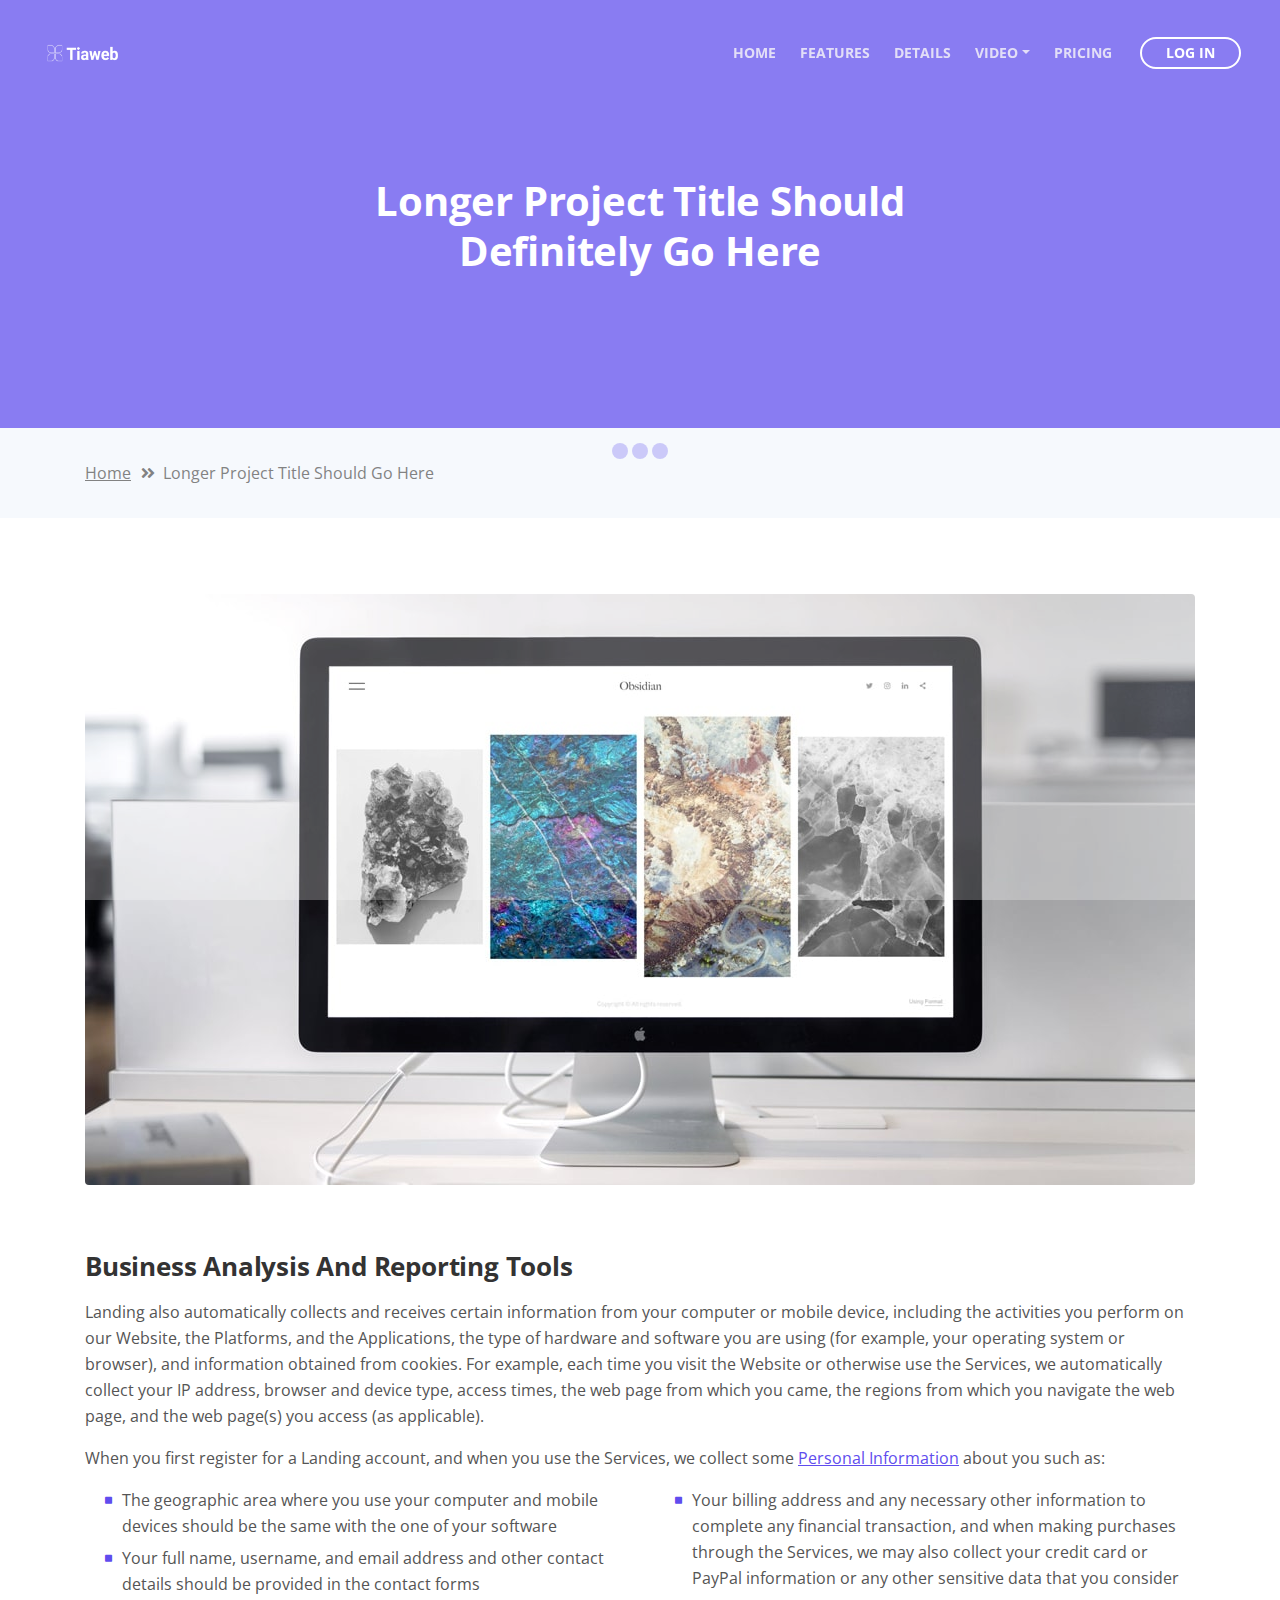
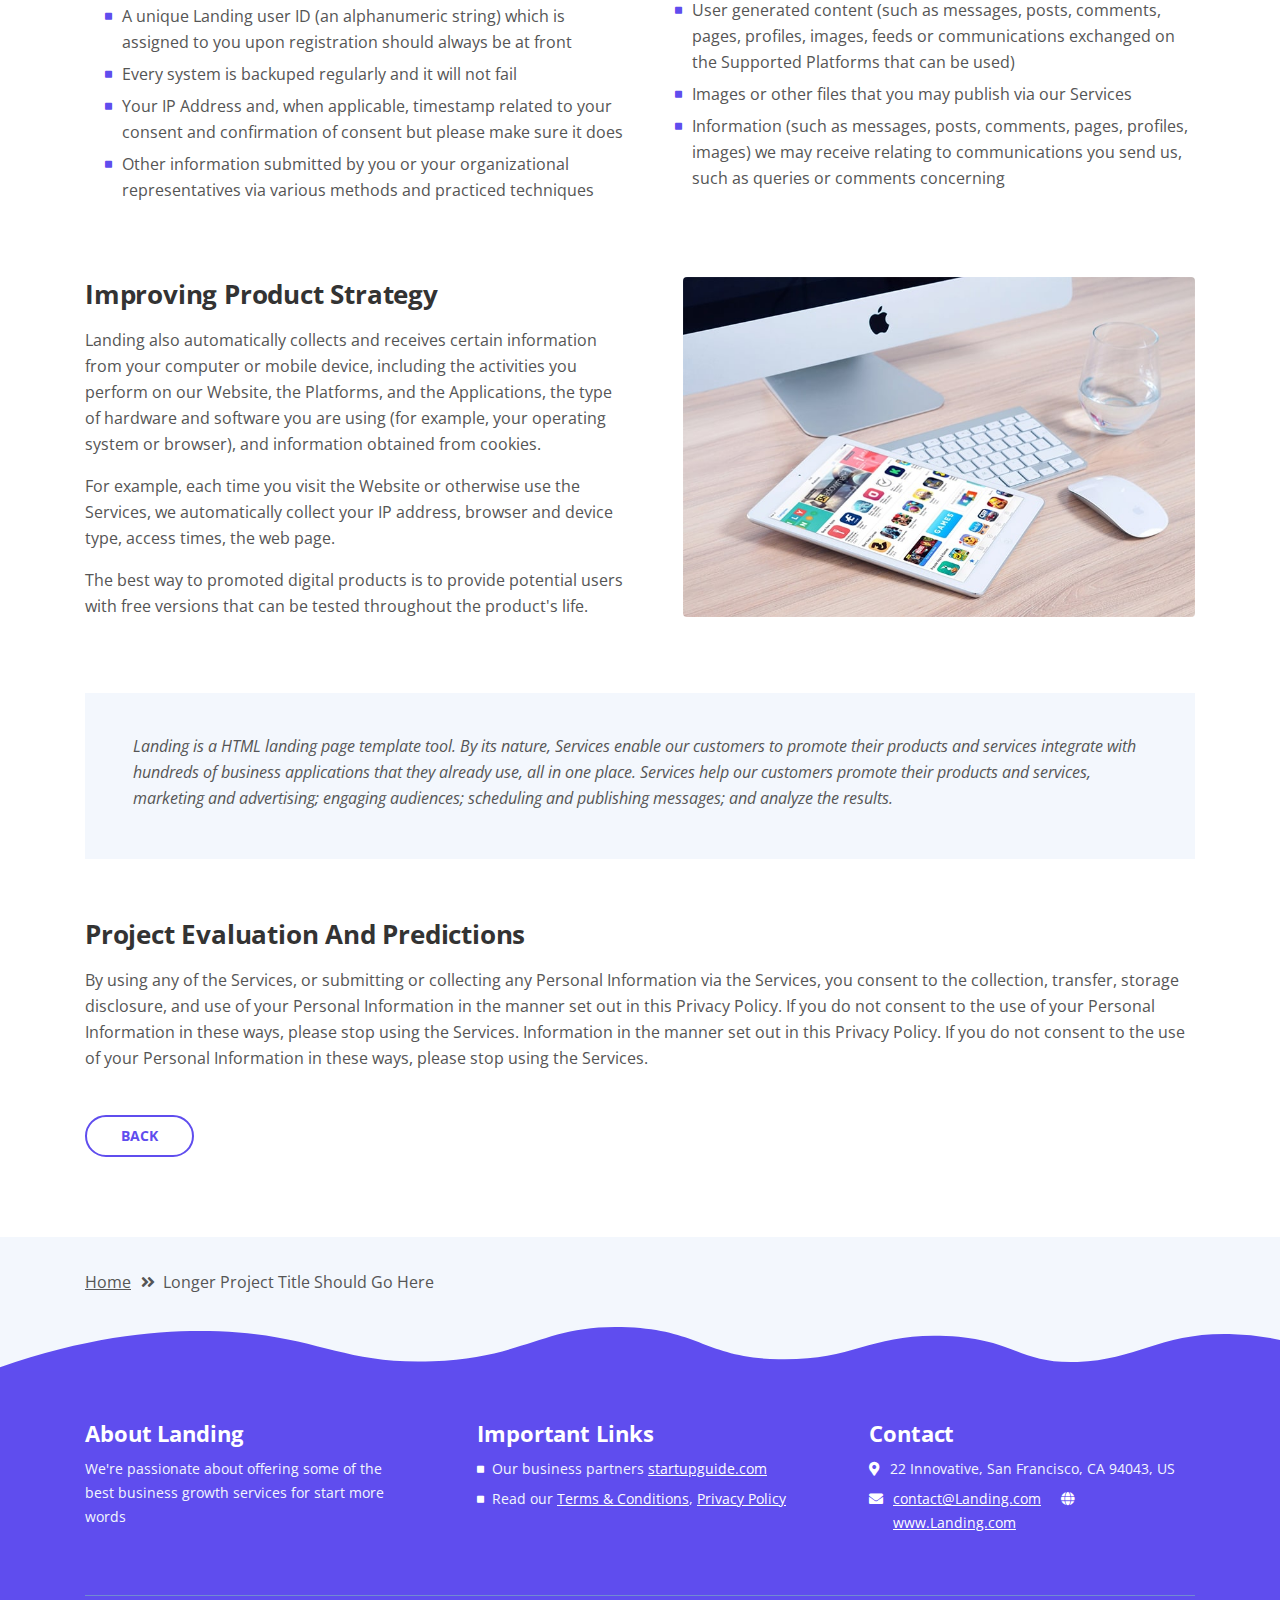
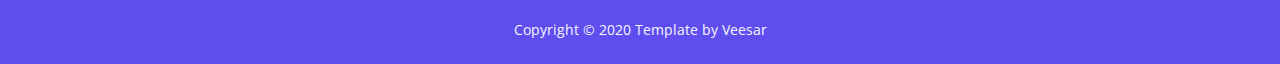
<file: article-details.html>
<!DOCTYPE html>
<html lang="en">
<head>
    <meta charset="utf-8">
    <meta name="viewport" content="width=device-width, initial-scale=1, shrink-to-fit=no">
    
    <!-- SEO Meta Tags -->
    <meta name="description" content="Landing is a HTML landing page template built with Bootstrap to help you crate engaging presentations for SaaS apps and convert visitors into users.">
    <meta name="author" content="Veesar">

    <!-- OG Meta Tags to improve the way the post looks when you share the page on LinkedIn, Facebook, Google+ -->
	<meta property="og:site_name" content="" /> <!-- website name -->
	<meta property="og:site" content="" /> <!-- website link -->
	<meta property="og:title" content=""/> <!-- title shown in the actual shared post -->
	<meta property="og:description" content="" /> <!-- description shown in the actual shared post -->
	<meta property="og:image" content="" /> <!-- image link, make sure it's jpg -->
	<meta property="og:url" content="" /> <!-- where do you want your post to link to -->
	<meta property="og:type" content="article" />

    <!-- Website Title -->
    <title>Article Details - SaaS Landing Web</title>
    
    <!-- Styles -->
    <link href="https://fonts.googleapis.com/css?family=Open+Sans:400,400i,700&display=swap&subset=latin-ext" rel="stylesheet">
    <link href="css/bootstrap.css" rel="stylesheet">
    <link href="css/fontawesome-all.css" rel="stylesheet">
    <link href="css/swiper.css" rel="stylesheet">
	<link href="css/magnific-popup.css" rel="stylesheet">
    <link href="css/styles.css" rel="stylesheet">
	
	<!-- Favicon  -->
    <link rel="icon" href="images/favicon.png">
</head>
<body data-spy="scroll" data-target=".fixed-top">
    
    <!-- Preloader -->
	<div class="spinner-wrapper">
        <div class="spinner">
            <div class="bounce1"></div>
            <div class="bounce2"></div>
            <div class="bounce3"></div>
        </div>
    </div>
    <!-- end of preloader -->
    

    <!-- Navigation -->
    <nav class="navbar navbar-expand-lg navbar-dark navbar-custom fixed-top">
        <div class="container">

            <!-- Text Logo - Use this if you don't have a graphic logo -->
            <!-- <a class="navbar-brand logo-text page-scroll" href="index.html">Landing</a> -->

            <!-- Image Logo -->
            <a class="navbar-brand logo-image" href="index.html"><img src="images/logo.svg" alt="alternative"></a> 
            
            <!-- Mobile Menu Toggle Button -->
            <button class="navbar-toggler" type="button" data-toggle="collapse" data-target="#navbarsExampleDefault" aria-controls="navbarsExampleDefault" aria-expanded="false" aria-label="Toggle navigation">
                <span class="navbar-toggler-awesome fas fa-bars"></span>
                <span class="navbar-toggler-awesome fas fa-times"></span>
            </button>
            <!-- end of mobile menu toggle button -->

            <div class="collapse navbar-collapse" id="navbarsExampleDefault">
                <ul class="navbar-nav ml-auto">
                    <li class="nav-item">
                        <a class="nav-link page-scroll" href="index.html#header">HOME <span class="sr-only">(current)</span></a>
                    </li>
                    <li class="nav-item">
                        <a class="nav-link page-scroll" href="index.html#features">FEATURES</a>
                    </li>
                    <li class="nav-item">
                        <a class="nav-link page-scroll" href="index.html#details">DETAILS</a>
                    </li>

                    <!-- Dropdown Menu -->          
                    <li class="nav-item dropdown">
                        <a class="nav-link dropdown-toggle page-scroll" href="index.html#video" id="navbarDropdown" role="button" aria-haspopup="true" aria-expanded="false">VIDEO</a>
                        <div class="dropdown-menu" aria-labelledby="navbarDropdown">
                            <a class="dropdown-item" href="article-details.html"><span class="item-text">ARTICLE DETAILS</span></a>
                            <div class="dropdown-items-divide-hr"></div>
                            <a class="dropdown-item" href="terms-conditions.html"><span class="item-text">TERMS CONDITIONS</span></a>
                            <div class="dropdown-items-divide-hr"></div>
                            <a class="dropdown-item" href="privacy-policy.html"><span class="item-text">PRIVACY POLICY</span></a>
                        </div>
                    </li>
                    <!-- end of dropdown menu -->

                    <li class="nav-item">
                        <a class="nav-link page-scroll" href="index.html#pricing">PRICING</a>
                    </li>
                </ul>
                <span class="nav-item">
                    <a class="btn-outline-sm" href="log-in.html">LOG IN</a>
                </span>
            </div>
        </div> <!-- end of container -->
    </nav> <!-- end of navbar -->
    <!-- end of navigation -->


    <!-- Header -->
    <header id="header" class="ex-header">
        <div class="container">
            <div class="row">
                <div class="col-md-12">
                    <h1>Longer Project Title Should Definitely Go Here</h1>
                </div> <!-- end of col -->
            </div> <!-- end of row -->
        </div> <!-- end of container -->
    </header> <!-- end of ex-header -->
    <!-- end of header -->


    <!-- Breadcrumbs -->
    <div class="ex-basic-1">
        <div class="container">
            <div class="row">
                <div class="col-lg-12">
                    <div class="breadcrumbs">
                        <a href="index.html">Home</a><i class="fa fa-angle-double-right"></i><span>Longer Project Title Should Go Here</span>
                    </div> <!-- end of breadcrumbs -->
                </div> <!-- end of col -->
            </div> <!-- end of row -->
        </div> <!-- end of container -->
    </div> <!-- end of ex-basic-1 -->
    <!-- end of breadcrumbs -->


    <!-- Privacy Content -->
    <div class="ex-basic-2">
        <div class="container">
            <div class="row">
                <div class="col-lg-12">
                    <div class="image-container-large">
                        <img class="img-fluid" src="images/article-details-large.jpg" alt="alternative">
                    </div> <!-- end of image-container-large -->
                    <div class="text-container">
                        <h3>Business Analysis And Reporting Tools</h3>
                        <p>Landing also automatically collects and receives certain information from your computer or mobile device, including the activities you perform on our Website, the Platforms, and the Applications, the type of hardware and software you are using (for example, your operating system or browser), and information obtained from cookies. For example, each time you visit the Website or otherwise use the Services, we automatically collect your IP address, browser and device type, access times, the web page from which you came, the regions from which you navigate the web page, and the web page(s) you access (as applicable).</p>
                        <p>When you first register for a Landing account, and when you use the Services, we collect some <a class="blue" href="#your-link">Personal Information</a> about you such as:</p>
                        <div class="row">
                            <div class="col-md-6">
                                <ul class="list-unstyled li-space-lg indent">
                                    <li class="media">
                                        <i class="fas fa-square"></i>
                                        <div class="media-body">The geographic area where you use your computer and mobile devices should be the same with the one of your software</div>
                                    </li>
                                    <li class="media">
                                        <i class="fas fa-square"></i>
                                        <div class="media-body">Your full name, username, and email address and other contact details should be provided in the contact forms</div>
                                    </li>
                                    <li class="media">
                                        <i class="fas fa-square"></i>
                                        <div class="media-body">A unique Landing user ID (an alphanumeric string) which is assigned to you upon registration should always be at front</div>
                                    </li>
                                    <li class="media">
                                        <i class="fas fa-square"></i>
                                        <div class="media-body">Every system is backuped regularly and it will not fail</div>
                                    </li>
                                    <li class="media">
                                        <i class="fas fa-square"></i>
                                        <div class="media-body">Your IP Address and, when applicable, timestamp related to your consent and confirmation of consent but please make sure it does</div>
                                    </li>
                                    <li class="media">
                                        <i class="fas fa-square"></i>
                                        <div class="media-body">Other information submitted by you or your organizational representatives via various methods and practiced techniques</div>
                                    </li>
                                </ul>
                            </div> <!-- end of col -->

                            <div class="col-md-6">
                                <ul class="list-unstyled li-space-lg indent">
                                    <li class="media">
                                        <i class="fas fa-square"></i>
                                        <div class="media-body">Your billing address and any necessary other information to complete any financial transaction, and when making purchases through the Services, we may also collect your credit card or PayPal information or any other sensitive data that you consider</div>
                                    </li>
                                    <li class="media">
                                        <i class="fas fa-square"></i>
                                        <div class="media-body">User generated content (such as messages, posts, comments, pages, profiles, images, feeds or communications exchanged on the Supported Platforms that can be used)</div>
                                    </li>
                                    <li class="media">
                                        <i class="fas fa-square"></i>
                                        <div class="media-body">Images or other files that you may publish via our Services</div>
                                    </li>
                                    <li class="media">
                                        <i class="fas fa-square"></i>
                                        <div class="media-body">Information (such as messages, posts, comments, pages, profiles, images) we may receive relating to communications you send us, such as queries or comments concerning</div>
                                    </li>
                                </ul>
                            </div> <!-- end of col -->
                        </div> <!-- end of row -->
                    </div> <!-- end of text-container-->
                    
                    <div class="text-container">
                        <div class="row">
                            <div class="col-md-6">
                                <h3>Improving Product Strategy</h3>
                                <p>Landing also automatically collects and receives certain information from your computer or mobile device, including the activities you perform on our Website, the Platforms, and the Applications, the type of hardware and software you are using (for example, your operating system or browser), and information obtained from cookies.</p>
                                <p>For example, each time you visit the Website or otherwise use the Services, we automatically collect your IP address, browser and device type, access times, the web page.</p>
                                <p>The best way to promoted digital products is to provide potential users with free versions that can be tested throughout the product's life.</p>
                            </div> <!-- end of col -->
                            <div class="col-md-6">
                                <div class="image-container-small">
                                    <img class="img-fluid" src="images/article-details-small.jpg" alt="alternative">
                                </div> <!-- end of image-container-small -->
                            </div> <!-- end of col -->
                        </div> <!-- end of row -->
                    </div> <!-- end of text-container -->

                    <div class="text-container dark">
                        <p class="testimonial-text">Landing is a HTML landing page template tool. By its nature, Services enable our customers to promote their products and services integrate with hundreds of business applications that they already use, all in one place. Services help our customers promote their products and services, marketing and advertising; engaging audiences; scheduling and publishing messages; and analyze the results.</p>
                    </div> <!-- end of text container -->

                    <div class="text-container last">
                        <h3>Project Evaluation And Predictions</h3>
					    <p>By using any of the Services, or submitting or collecting any Personal Information via the Services, you consent to the collection, transfer, storage disclosure, and use of your Personal Information in the manner set out in this Privacy Policy. If you do not consent to the use of your Personal Information in these ways, please stop using the Services. Information in the manner set out in this Privacy Policy. If you do not consent to the use of your Personal Information in these ways, please stop using the Services.</p>
                    </div> <!-- end of text-container -->
                    <a class="btn-outline-reg" href="index.html">BACK</a>
                </div> <!-- end of col-->
            </div> <!-- end of row -->
        </div> <!-- end of container -->
    </div> <!-- end of ex-basic-2 -->
    <!-- end of privacy content -->


    <!-- Breadcrumbs -->
    <div class="ex-basic-1">
        <div class="container">
            <div class="row">
                <div class="col-lg-12">
                    <div class="breadcrumbs">
                        <a href="index.html">Home</a><i class="fa fa-angle-double-right"></i><span>Longer Project Title Should Go Here</span>
                    </div> <!-- end of breadcrumbs -->
                </div> <!-- end of col -->
            </div> <!-- end of row -->
        </div> <!-- end of container -->
    </div> <!-- end of ex-basic-1 -->
    <!-- end of breadcrumbs -->

    
    <!-- Footer -->
    <svg class="ex-footer-frame" data-name="Layer 2" xmlns="http://www.w3.org/2000/svg" preserveAspectRatio="none" viewBox="0 0 1920 79"><defs><style>.cls-2{fill:#5f4def;}</style></defs><title>footer-frame</title><path class="cls-2" d="M0,72.427C143,12.138,255.5,4.577,328.644,7.943c147.721,6.8,183.881,60.242,320.83,53.737,143-6.793,167.826-68.128,293-60.9,109.095,6.3,115.68,54.364,225.251,57.319,113.58,3.064,138.8-47.711,251.189-41.8,104.012,5.474,109.713,50.4,197.369,46.572,89.549-3.91,124.375-52.563,227.622-50.155A338.646,338.646,0,0,1,1920,23.467V79.75H0V72.427Z" transform="translate(0 -0.188)"/></svg>
    <div class="footer">
        <div class="container">
            <div class="row">
                <div class="col-md-4">
                    <div class="footer-col first">
                        <h4>About Landing</h4>
                        <p class="p-small">We're passionate about offering some of the best business growth services for start more words</p>
                    </div>
                </div> <!-- end of col -->
                <div class="col-md-4">
                    <div class="footer-col middle">
                        <h4>Important Links</h4>
                        <ul class="list-unstyled li-space-lg p-small">
                            <li class="media">
                                <i class="fas fa-square"></i>
                                <div class="media-body">Our business partners <a class="white" href="#your-link">startupguide.com</a></div>
                            </li>
                            <li class="media">
                                <i class="fas fa-square"></i>
                                <div class="media-body">Read our <a class="white" href="terms-conditions.html">Terms & Conditions</a>, <a class="white" href="privacy-policy.html">Privacy Policy</a></div>
                            </li>
                        </ul>
                    </div>
                </div> <!-- end of col -->
                <div class="col-md-4">
                    <div class="footer-col last">
                        <h4>Contact</h4>
                        <ul class="list-unstyled li-space-lg p-small">
                            <li class="media">
                                <i class="fas fa-map-marker-alt"></i>
                                <div class="media-body">22 Innovative, San Francisco, CA 94043, US</div>
                            </li>
                            <li class="media">
                                <i class="fas fa-envelope"></i>
                                <div class="media-body"><a class="white" href="mailto:contact@Landing.com">contact@Landing.com</a> <i class="fas fa-globe"></i><a class="white" href="#your-link">www.Landing.com</a></div>
                            </li>
                        </ul>
                    </div> 
                </div> <!-- end of col -->
            </div> <!-- end of row -->
        </div> <!-- end of container -->
    </div> <!-- end of footer -->  
    <!-- end of footer -->


    <!-- Copyright -->
    <div class="copyright">
        <div class="container">
            <div class="row">
                <div class="col-lg-12">
                    <p class="p-small">Copyright © 2020 <a href="https://Veesar.com">Template by Veesar</a></p>
                </div> <!-- end of col -->
            </div> <!-- enf of row -->
        </div> <!-- end of container -->
    </div> <!-- end of copyright --> 
    <!-- end of copyright -->
    
    	
    <!-- Scripts -->
    <script src="js/jquery.min.js"></script> <!-- jQuery for Bootstrap's JavaScript plugins -->
    <script src="js/popper.min.js"></script> <!-- Popper tooltip library for Bootstrap -->
    <script src="js/bootstrap.min.js"></script> <!-- Bootstrap framework -->
    <script src="js/jquery.easing.min.js"></script> <!-- jQuery Easing for smooth scrolling between anchors -->
    <script src="js/swiper.min.js"></script> <!-- Swiper for image and text sliders -->
    <script src="js/jquery.magnific-popup.js"></script> <!-- Magnific Popup for lightboxes -->
    <script src="js/validator.min.js"></script> <!-- Validator.js - Bootstrap plugin that validates forms -->
    <script src="js/scripts.js"></script> <!-- Custom scripts -->
</body>
</html>
</file>
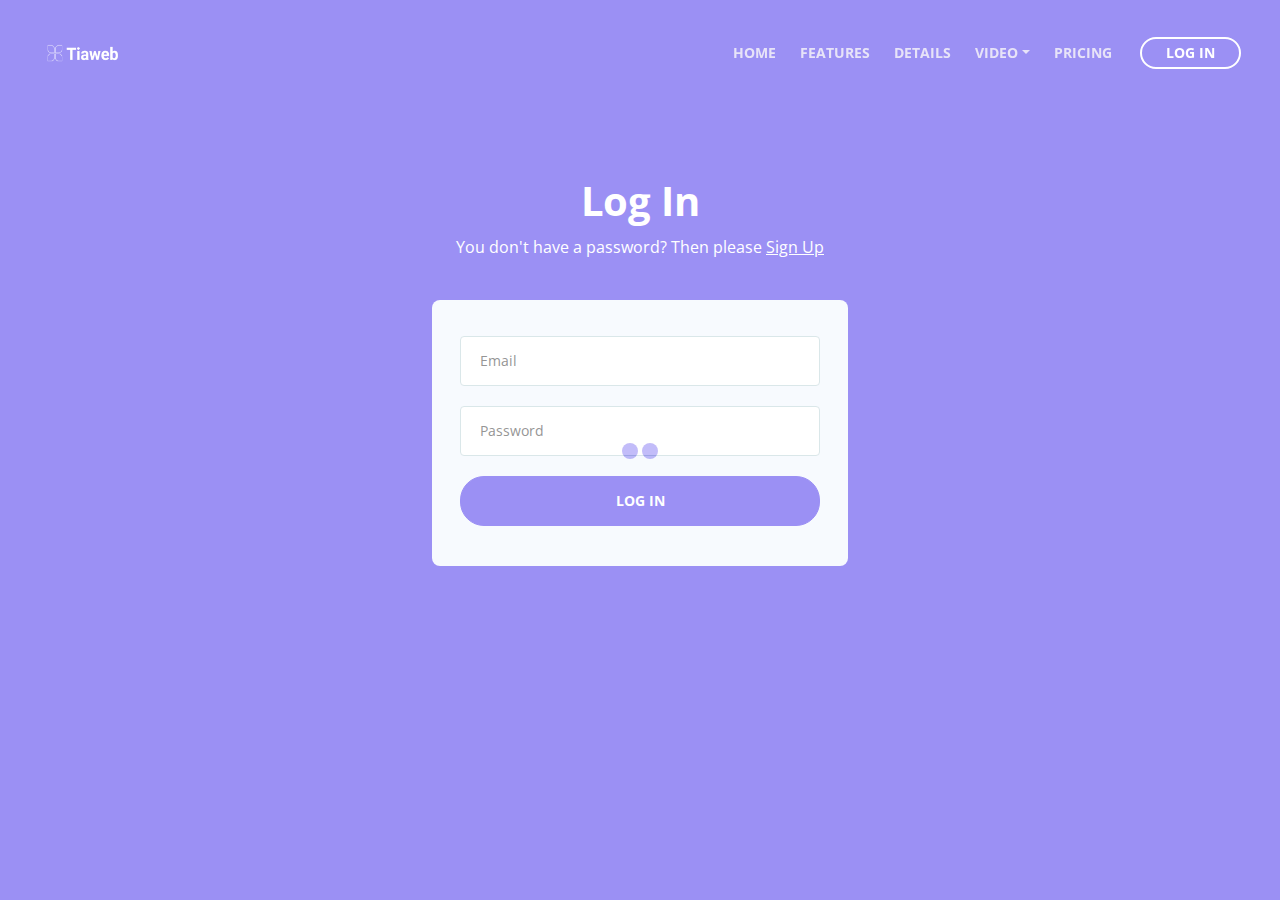
<file: log-in.html>
<!DOCTYPE html>
<html lang="en">
<head>
    <meta charset="utf-8">
    <meta name="viewport" content="width=device-width, initial-scale=1, shrink-to-fit=no">
    
    <!-- SEO Meta Tags -->
    <meta name="description" content="Landing is a HTML landing page template built with Bootstrap to help you crate engaging presentations for SaaS apps and convert visitors into users.">
    <meta name="author" content="Veesar">

    <!-- OG Meta Tags to improve the way the post looks when you share the page on LinkedIn, Facebook, Google+ -->
	<meta property="og:site_name" content="" /> <!-- website name -->
	<meta property="og:site" content="" /> <!-- website link -->
	<meta property="og:title" content=""/> <!-- title shown in the actual shared post -->
	<meta property="og:description" content="" /> <!-- description shown in the actual shared post -->
	<meta property="og:image" content="" /> <!-- image link, make sure it's jpg -->
	<meta property="og:url" content="" /> <!-- where do you want your post to link to -->
	<meta property="og:type" content="article" />

    <!-- Website Title -->
    <title>Log In - SaaS Landing Web</title>
    
    <!-- Styles -->
    <link href="https://fonts.googleapis.com/css?family=Open+Sans:400,400i,700&display=swap&subset=latin-ext" rel="stylesheet">
    <link href="css/bootstrap.css" rel="stylesheet">
    <link href="css/fontawesome-all.css" rel="stylesheet">
    <link href="css/swiper.css" rel="stylesheet">
	<link href="css/magnific-popup.css" rel="stylesheet">
	<link href="css/styles.css" rel="stylesheet">
	
	<!-- Favicon  -->
    <link rel="icon" href="images/favicon.png">
</head>
<body data-spy="scroll" data-target=".fixed-top">
    
    <!-- Preloader -->
	<div class="spinner-wrapper">
        <div class="spinner">
            <div class="bounce1"></div>
            <div class="bounce2"></div>
        </div>
    </div>
    <!-- end of preloader -->
    

    <!-- Navigation -->
    <nav class="navbar navbar-expand-lg navbar-dark navbar-custom fixed-top">
        <div class="container">

            <!-- Text Logo - Use this if you don't have a graphic logo -->
            <!-- <a class="navbar-brand logo-text page-scroll" href="index.html">Landing</a> -->

            <!-- Image Logo -->
            <a class="navbar-brand logo-image" href="index.html"><img src="images/logo.svg" alt="alternative"></a> 
            
            <!-- Mobile Menu Toggle Button -->
            <button class="navbar-toggler" type="button" data-toggle="collapse" data-target="#navbarsExampleDefault" aria-controls="navbarsExampleDefault" aria-expanded="false" aria-label="Toggle navigation">
                <span class="navbar-toggler-awesome fas fa-bars"></span>
                <span class="navbar-toggler-awesome fas fa-times"></span>
            </button>
            <!-- end of mobile menu toggle button -->

            <div class="collapse navbar-collapse" id="navbarsExampleDefault">
                <ul class="navbar-nav ml-auto">
                    <li class="nav-item">
                        <a class="nav-link page-scroll" href="index.html#header">HOME <span class="sr-only">(current)</span></a>
                    </li>
                    <li class="nav-item">
                        <a class="nav-link page-scroll" href="index.html#features">FEATURES</a>
                    </li>
                    <li class="nav-item">
                        <a class="nav-link page-scroll" href="index.html#details">DETAILS</a>
                    </li>

                    <!-- Dropdown Menu -->          
                    <li class="nav-item dropdown">
                        <a class="nav-link dropdown-toggle page-scroll" href="index.html#video" id="navbarDropdown" role="button" aria-haspopup="true" aria-expanded="false">VIDEO</a>
                        <div class="dropdown-menu" aria-labelledby="navbarDropdown">
                            <a class="dropdown-item" href="article-details.html"><span class="item-text">ARTICLE DETAILS</span></a>
                            <div class="dropdown-items-divide-hr"></div>
                            <a class="dropdown-item" href="terms-conditions.html"><span class="item-text">TERMS CONDITIONS</span></a>
                            <div class="dropdown-items-divide-hr"></div>
                            <a class="dropdown-item" href="privacy-policy.html"><span class="item-text">PRIVACY POLICY</span></a>
                        </div>
                    </li>
                    <!-- end of dropdown menu -->

                    <li class="nav-item">
                        <a class="nav-link page-scroll" href="index.html#pricing">PRICING</a>
                    </li>
                </ul>
                <span class="nav-item">
                    <a class="btn-outline-sm" href="log-in.html">LOG IN</a>
                </span>
            </div>
        </div> <!-- end of container -->
    </nav> <!-- end of navbar -->
    <!-- end of navigation -->


    <!-- Header -->
    <header id="header" class="ex-2-header">
        <div class="container">
            <div class="row">
                <div class="col-lg-12">
                    <h1>Log In</h1>
                   <p>You don't have a password? Then please <a class="white" href="sign-up.html">Sign Up</a></p> 
                    <!-- Sign Up Form -->
                    <div class="form-container">
                        <form id="logInForm" data-toggle="validator" data-focus="false">
                            <div class="form-group">
                                <input type="email" class="form-control-input" id="lemail" required>
                                <label class="label-control" for="lemail">Email</label>
                                <div class="help-block with-errors"></div>
                            </div>
                            <div class="form-group">
                                <input type="text" class="form-control-input" id="lpassword" required>
                                <label class="label-control" for="lpassword">Password</label>
                                <div class="help-block with-errors"></div>
                            </div>
                            <div class="form-group">
                                <button type="submit" class="form-control-submit-button">LOG IN</button>
                            </div>
                            <div class="form-message">
                                <div id="lmsgSubmit" class="h3 text-center hidden"></div>
                            </div>
                        </form>
                    </div> <!-- end of form container -->
                    <!-- end of sign up form -->

                </div> <!-- end of col -->
            </div> <!-- end of row -->
        </div> <!-- end of container -->
    </header> <!-- end of ex-header -->
    <!-- end of header -->


    <!-- Scripts -->
    <script src="js/jquery.min.js"></script> <!-- jQuery for Bootstrap's JavaScript plugins -->
    <script src="js/popper.min.js"></script> <!-- Popper tooltip library for Bootstrap -->
    <script src="js/bootstrap.min.js"></script> <!-- Bootstrap framework -->
    <script src="js/jquery.easing.min.js"></script> <!-- jQuery Easing for smooth scrolling between anchors -->
    <script src="js/swiper.min.js"></script> <!-- Swiper for image and text sliders -->
    <script src="js/jquery.magnific-popup.js"></script> <!-- Magnific Popup for lightboxes -->
    <script src="js/validator.min.js"></script> <!-- Validator.js - Bootstrap plugin that validates forms -->
    <script src="js/scripts.js"></script> <!-- Custom scripts -->
</body>
</html>
</file>
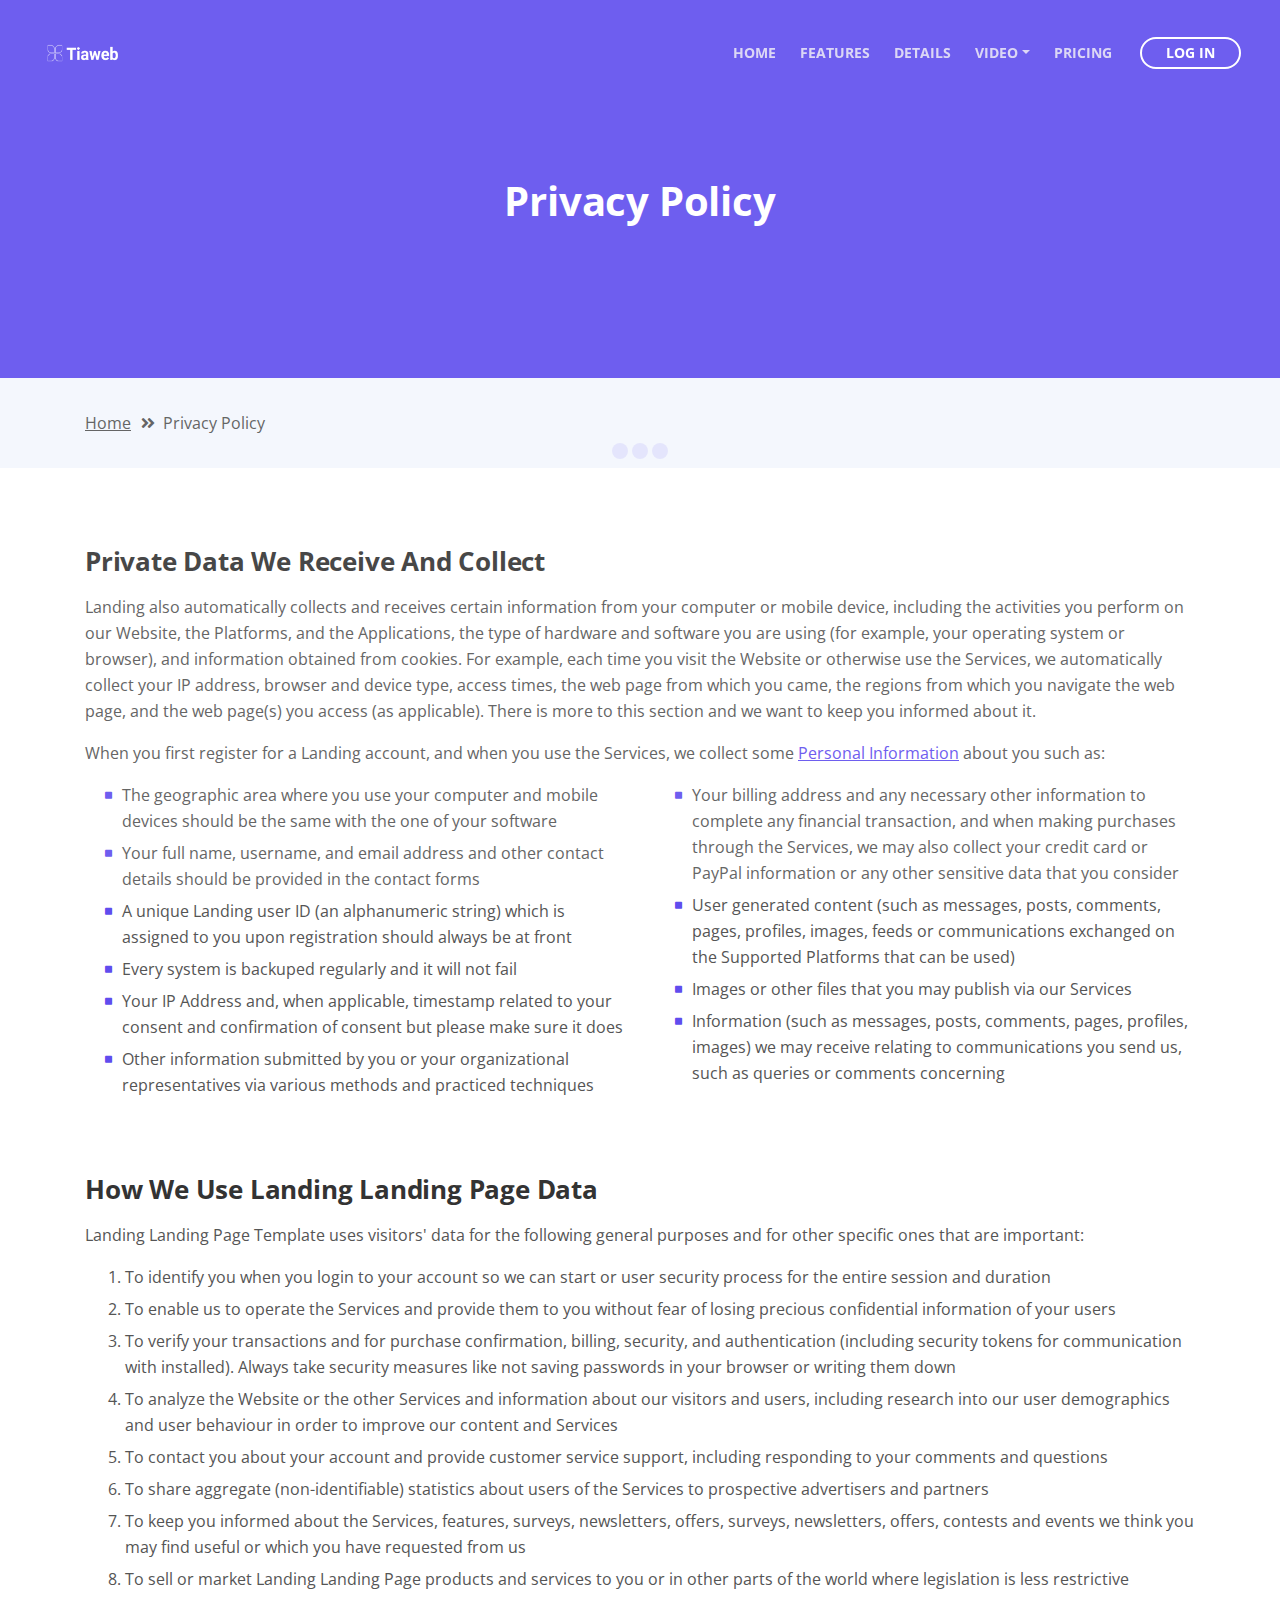
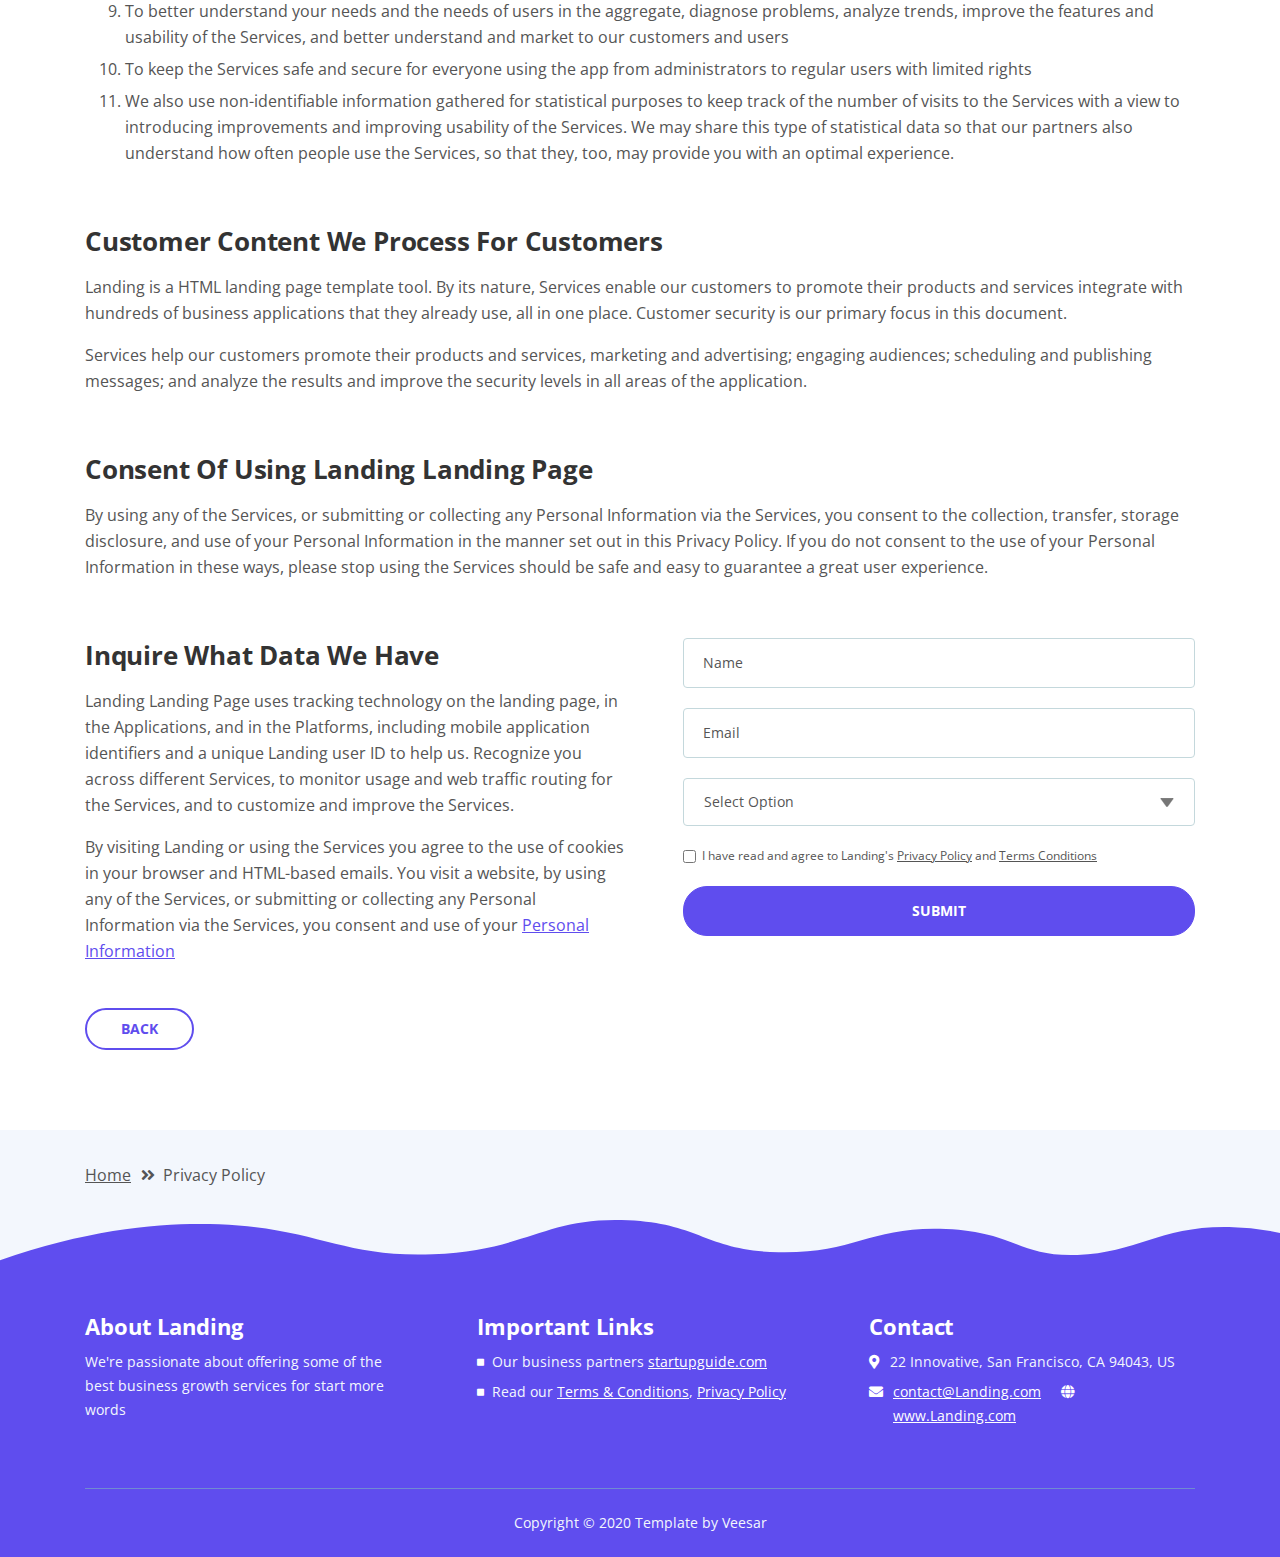
<file: privacy-policy.html>
<!DOCTYPE html>
<html lang="en">
<head>
    <meta charset="utf-8">
    <meta name="viewport" content="width=device-width, initial-scale=1, shrink-to-fit=no">
    
    <!-- SEO Meta Tags -->
    <meta name="description" content="Landing is a HTML landing page template built with Bootstrap to help you crate engaging presentations for SaaS apps and convert visitors into users.">
    <meta name="author" content="Veesar">

    <!-- OG Meta Tags to improve the way the post looks when you share the page on LinkedIn, Facebook, Google+ -->
	<meta property="og:site_name" content="" /> <!-- website name -->
	<meta property="og:site" content="" /> <!-- website link -->
	<meta property="og:title" content=""/> <!-- title shown in the actual shared post -->
	<meta property="og:description" content="" /> <!-- description shown in the actual shared post -->
	<meta property="og:image" content="" /> <!-- image link, make sure it's jpg -->
	<meta property="og:url" content="" /> <!-- where do you want your post to link to -->
	<meta property="og:type" content="article" />

    <!-- Website Title -->
    <title>Privacy Policy - SaaS Landing Web</title>
    
    <!-- Styles -->
    <link href="https://fonts.googleapis.com/css?family=Open+Sans:400,400i,700&display=swap&subset=latin-ext" rel="stylesheet">
    <link href="css/bootstrap.css" rel="stylesheet">
    <link href="css/fontawesome-all.css" rel="stylesheet">
    <link href="css/swiper.css" rel="stylesheet">
	<link href="css/magnific-popup.css" rel="stylesheet">
	<link href="css/styles.css" rel="stylesheet">
	
	<!-- Favicon  -->
    <link rel="icon" href="images/favicon.png">
</head>
<body data-spy="scroll" data-target=".fixed-top">
    
    <!-- Preloader -->
	<div class="spinner-wrapper">
        <div class="spinner">
            <div class="bounce1"></div>
            <div class="bounce2"></div>
            <div class="bounce3"></div>
        </div>
    </div>
    <!-- end of preloader -->
    

    <!-- Navigation -->
    <nav class="navbar navbar-expand-lg navbar-dark navbar-custom fixed-top">
        <div class="container">

            <!-- Text Logo - Use this if you don't have a graphic logo -->
            <!-- <a class="navbar-brand logo-text page-scroll" href="index.html">Landing</a> -->

            <!-- Image Logo -->
            <a class="navbar-brand logo-image" href="index.html"><img src="images/logo.svg" alt="alternative"></a> 
            
            <!-- Mobile Menu Toggle Button -->
            <button class="navbar-toggler" type="button" data-toggle="collapse" data-target="#navbarsExampleDefault" aria-controls="navbarsExampleDefault" aria-expanded="false" aria-label="Toggle navigation">
                <span class="navbar-toggler-awesome fas fa-bars"></span>
                <span class="navbar-toggler-awesome fas fa-times"></span>
            </button>
            <!-- end of mobile menu toggle button -->

            <div class="collapse navbar-collapse" id="navbarsExampleDefault">
                <ul class="navbar-nav ml-auto">
                    <li class="nav-item">
                        <a class="nav-link page-scroll" href="index.html#header">HOME <span class="sr-only">(current)</span></a>
                    </li>
                    <li class="nav-item">
                        <a class="nav-link page-scroll" href="index.html#features">FEATURES</a>
                    </li>
                    <li class="nav-item">
                        <a class="nav-link page-scroll" href="index.html#details">DETAILS</a>
                    </li>

                    <!-- Dropdown Menu -->          
                    <li class="nav-item dropdown">
                        <a class="nav-link dropdown-toggle page-scroll" href="index.html#video" id="navbarDropdown" role="button" aria-haspopup="true" aria-expanded="false">VIDEO</a>
                        <div class="dropdown-menu" aria-labelledby="navbarDropdown">
                            <a class="dropdown-item" href="article-details.html"><span class="item-text">ARTICLE DETAILS</span></a>
                            <div class="dropdown-items-divide-hr"></div>
                            <a class="dropdown-item" href="terms-conditions.html"><span class="item-text">TERMS CONDITIONS</span></a>
                            <div class="dropdown-items-divide-hr"></div>
                            <a class="dropdown-item" href="privacy-policy.html"><span class="item-text">PRIVACY POLICY</span></a>
                        </div>
                    </li>
                    <!-- end of dropdown menu -->

                    <li class="nav-item">
                        <a class="nav-link page-scroll" href="index.html#pricing">PRICING</a>
                    </li>
                </ul>
                <span class="nav-item">
                    <a class="btn-outline-sm" href="log-in.html">LOG IN</a>
                </span>
            </div>
        </div> <!-- end of container -->
    </nav> <!-- end of navbar -->
    <!-- end of navigation -->


    <!-- Header -->
    <header id="header" class="ex-header">
        <div class="container">
            <div class="row">
                <div class="col-md-12">
                    <h1>Privacy Policy</h1>
                </div> <!-- end of col -->
            </div> <!-- end of row -->
        </div> <!-- end of container -->
    </header> <!-- end of ex-header -->
    <!-- end of header -->


    <!-- Breadcrumbs -->
    <div class="ex-basic-1">
        <div class="container">
            <div class="row">
                <div class="col-lg-12">
                    <div class="breadcrumbs">
                        <a href="index.html">Home</a><i class="fa fa-angle-double-right"></i><span>Privacy Policy</span>
                    </div> <!-- end of breadcrumbs -->
                </div> <!-- end of col -->
            </div> <!-- end of row -->
        </div> <!-- end of container -->
    </div> <!-- end of ex-basic-1 -->
    <!-- end of breadcrumbs -->


    <!-- Privacy Content -->
    <div class="ex-basic-2">
        <div class="container">
            <div class="row">
                <div class="col-lg-12">
                    <div class="text-container">
                        <h3>Private Data We Receive And Collect</h3>
                        <p>Landing also automatically collects and receives certain information from your computer or mobile device, including the activities you perform on our Website, the Platforms, and the Applications, the type of hardware and software you are using (for example, your operating system or browser), and information obtained from cookies. For example, each time you visit the Website or otherwise use the Services, we automatically collect your IP address, browser and device type, access times, the web page from which you came, the regions from which you navigate the web page, and the web page(s) you access (as applicable). There is more to this section and we want to keep you informed about it.</p>
                        <p>When you first register for a Landing account, and when you use the Services, we collect some <a class="blue" href="#your-link">Personal Information</a> about you such as:</p>
                        <div class="row">
                            <div class="col-md-6">
                                <ul class="list-unstyled li-space-lg indent">
                                    <li class="media">
                                        <i class="fas fa-square"></i>
                                        <div class="media-body">The geographic area where you use your computer and mobile devices should be the same with the one of your software</div>
                                    </li>
                                    <li class="media">
                                        <i class="fas fa-square"></i>
                                        <div class="media-body">Your full name, username, and email address and other contact details should be provided in the contact forms</div>
                                    </li>
                                    <li class="media">
                                        <i class="fas fa-square"></i>
                                        <div class="media-body">A unique Landing user ID (an alphanumeric string) which is assigned to you upon registration should always be at front</div>
                                    </li>
                                    <li class="media">
                                        <i class="fas fa-square"></i>
                                        <div class="media-body">Every system is backuped regularly and it will not fail</div>
                                    </li>
                                    <li class="media">
                                        <i class="fas fa-square"></i>
                                        <div class="media-body">Your IP Address and, when applicable, timestamp related to your consent and confirmation of consent but please make sure it does</div>
                                    </li>
                                    <li class="media">
                                        <i class="fas fa-square"></i>
                                        <div class="media-body">Other information submitted by you or your organizational representatives via various methods and practiced techniques</div>
                                    </li>
                                </ul>
                            </div> <!-- end of col -->

                            <div class="col-md-6">
                                <ul class="list-unstyled li-space-lg indent">
                                    <li class="media">
                                        <i class="fas fa-square"></i>
                                        <div class="media-body">Your billing address and any necessary other information to complete any financial transaction, and when making purchases through the Services, we may also collect your credit card or PayPal information or any other sensitive data that you consider</div>
                                    </li>
                                    <li class="media">
                                        <i class="fas fa-square"></i>
                                        <div class="media-body">User generated content (such as messages, posts, comments, pages, profiles, images, feeds or communications exchanged on the Supported Platforms that can be used)</div>
                                    </li>
                                    <li class="media">
                                        <i class="fas fa-square"></i>
                                        <div class="media-body">Images or other files that you may publish via our Services</div>
                                    </li>
                                    <li class="media">
                                        <i class="fas fa-square"></i>
                                        <div class="media-body">Information (such as messages, posts, comments, pages, profiles, images) we may receive relating to communications you send us, such as queries or comments concerning</div>
                                    </li>
                                </ul>
                            </div> <!-- end of col -->
                        </div> <!-- end of row -->
                    </div> <!-- end of text-container-->
                    
                    <div class="text-container">
                        <h3>How We Use Landing Landing Page Data</h3>
                        <p>Landing Landing Page Template uses visitors' data for the following general purposes and for other specific ones that are important:</p>
                        <ol class="li-space-lg">
                            <li>To identify you when you login to your account so we can start or user security process for the entire session and duration</li>
                            <li>To enable us to operate the Services and provide them to you without fear of losing precious confidential information of your users</li>
                            <li>To verify your transactions and for purchase confirmation, billing, security, and authentication (including security tokens for communication with installed). Always take security measures like not saving passwords in your browser or writing them down</li>
                            <li>To analyze the Website or the other Services and information about our visitors and users, including research into our user demographics and user behaviour in order to improve our content and Services</li>
                            <li>To contact you about your account and provide customer service support, including responding to your comments and questions</li>
                            <li>To share aggregate (non-identifiable) statistics about users of the Services to prospective advertisers and partners</li>
                            <li>To keep you informed about the Services, features, surveys, newsletters, offers, surveys, newsletters, offers, contests and events we think you may find useful or which you have requested from us</li>
                            <li>To sell or market Landing Landing Page products and services to you or in other parts of the world where legislation is less restrictive</li>
                            <li>To better understand your needs and the needs of users in the aggregate, diagnose problems, analyze trends, improve the features and usability of the Services, and better understand and market to our customers and users</li>
                            <li>To keep the Services safe and secure for everyone using the app from administrators to regular users with limited rights</li>
                            <li>We also use non-identifiable information gathered for statistical purposes to keep track of the number of visits to the Services with a view to introducing improvements and improving usability of the Services. We may share this type of statistical data so that our partners also understand how often people use the Services, so that they, too, may provide you with an optimal experience.</li>
                        </ol>
                    </div> <!-- end of text-container -->

                    <div class="text-container">
                        <h3>Customer Content We Process For Customers</h3>
                        <p>Landing is a HTML landing page template tool. By its nature, Services enable our customers to promote their products and services integrate with hundreds of business applications that they already use, all in one place. Customer security is our primary focus in this document.</p>
                        <p>Services help our customers promote their products and services, marketing and advertising; engaging audiences; scheduling and publishing messages; and analyze the results and improve the security levels in all areas of the application.</p>
                    </div> <!-- end of text container -->

                    <div class="text-container">
                        <h3>Consent Of Using Landing Landing Page</h3>
					    <p>By using any of the Services, or submitting or collecting any Personal Information via the Services, you consent to the collection, transfer, storage disclosure, and use of your Personal Information in the manner set out in this Privacy Policy. If you do not consent to the use of your Personal Information in these ways, please stop using the Services should be safe and easy to guarantee a great user experience.</p>
                    </div> <!-- end of text-container -->
                                       
                    <div class="row">
                        <div class="col-md-6">
                            <div class="text-container last">
                                <h3>Inquire What Data We Have</h3>
                                <p>Landing Landing Page uses tracking technology on the landing page, in the Applications, and in the Platforms, including mobile application identifiers and a unique Landing user ID to help us. Recognize you across different Services, to monitor usage and web traffic routing for the Services, and to customize and improve the Services.</p>
                                <p>By visiting Landing or using the Services you agree to the use of cookies in your browser and HTML-based emails. You visit a website, by using any of the Services, or submitting or collecting any Personal Information via the Services, you consent and use of your <a class="blue" href="#your-link">Personal Information</a></p>
                            </div> <!-- end of text container -->
                        </div> <!-- end of col-->
                        <div class="col-md-6">

                            <!-- Privacy Form -->
                            <div class="form-container">
                                <form id="privacyForm" data-toggle="validator" data-focus="false">
                                    <div class="form-group">
                                        <input type="text" class="form-control-input" id="pname" required>
                                        <label class="label-control" for="pname">Name</label>
                                        <div class="help-block with-errors"></div>
                                    </div>
                                    <div class="form-group">
                                        <input type="email" class="form-control-input" id="pemail" required>
                                        <label class="label-control" for="pemail">Email</label>
                                        <div class="help-block with-errors"></div>
                                    </div>
                                    <div class="form-group">
                                        <select class="form-control-select" id="pselect" required>
                                            <option class="select-option" value="" disabled selected>Select Option</option>
                                            <option class="select-option" value="Delete data">Delete my data</option>
                                            <option class="select-option" value="Show me data">Show me my data</option>
                                        </select>
                                        <div class="help-block with-errors"></div>
                                    </div>
                                    <div class="form-group checkbox">
                                        <input type="checkbox" id="pterms" value="Agreed-to-Terms" required>I have read and agree to Landing's <a href="privacy-policy.html">Privacy Policy</a> and <a href="terms-conditions.html">Terms Conditions</a>
                                        <div class="help-block with-errors"></div>
                                    </div>
                                    <div class="form-group">
                                        <button type="submit" class="form-control-submit-button">SUBMIT</button>
                                    </div>
                                    <div class="form-message">
                                        <div id="pmsgSubmit" class="h3 text-center hidden"></div>
                                    </div>
                                </form>
                            </div> <!-- end of form container -->
                            <!-- end of privacy form -->

                        </div> <!-- end of col--> 
                    </div> <!-- end of row -->
                    <a class="btn-outline-reg" href="index.html">BACK</a>
                </div> <!-- end of col-->
            </div> <!-- end of row -->
        </div> <!-- end of container -->
    </div> <!-- end of ex-basic-2 -->
    <!-- end of privacy content -->


    <!-- Breadcrumbs -->
    <div class="ex-basic-1">
        <div class="container">
            <div class="row">
                <div class="col-lg-12">
                    <div class="breadcrumbs">
                        <a href="index.html">Home</a><i class="fa fa-angle-double-right"></i><span>Privacy Policy</span>
                    </div> <!-- end of breadcrumbs -->
                </div> <!-- end of col -->
            </div> <!-- end of row -->
        </div> <!-- end of container -->
    </div> <!-- end of ex-basic-1 -->
    <!-- end of breadcrumbs -->

    
    <!-- Footer -->
    <svg class="ex-footer-frame" data-name="Layer 2" xmlns="http://www.w3.org/2000/svg" preserveAspectRatio="none" viewBox="0 0 1920 79"><defs><style>.cls-2{fill:#5f4def;}</style></defs><title>footer-frame</title><path class="cls-2" d="M0,72.427C143,12.138,255.5,4.577,328.644,7.943c147.721,6.8,183.881,60.242,320.83,53.737,143-6.793,167.826-68.128,293-60.9,109.095,6.3,115.68,54.364,225.251,57.319,113.58,3.064,138.8-47.711,251.189-41.8,104.012,5.474,109.713,50.4,197.369,46.572,89.549-3.91,124.375-52.563,227.622-50.155A338.646,338.646,0,0,1,1920,23.467V79.75H0V72.427Z" transform="translate(0 -0.188)"/></svg>
    <div class="footer">
        <div class="container">
            <div class="row">
                <div class="col-md-4">
                    <div class="footer-col first">
                        <h4>About Landing</h4>
                        <p class="p-small">We're passionate about offering some of the best business growth services for start more words</p>
                    </div>
                </div> <!-- end of col -->
                <div class="col-md-4">
                    <div class="footer-col middle">
                        <h4>Important Links</h4>
                        <ul class="list-unstyled li-space-lg p-small">
                            <li class="media">
                                <i class="fas fa-square"></i>
                                <div class="media-body">Our business partners <a class="white" href="#your-link">startupguide.com</a></div>
                            </li>
                            <li class="media">
                                <i class="fas fa-square"></i>
                                <div class="media-body">Read our <a class="white" href="terms-conditions.html">Terms & Conditions</a>, <a class="white" href="privacy-policy.html">Privacy Policy</a></div>
                            </li>
                        </ul>
                    </div>
                </div> <!-- end of col -->
                <div class="col-md-4">
                    <div class="footer-col last">
                        <h4>Contact</h4>
                        <ul class="list-unstyled li-space-lg p-small">
                            <li class="media">
                                <i class="fas fa-map-marker-alt"></i>
                                <div class="media-body">22 Innovative, San Francisco, CA 94043, US</div>
                            </li>
                            <li class="media">
                                <i class="fas fa-envelope"></i>
                                <div class="media-body"><a class="white" href="mailto:contact@Landing.com">contact@Landing.com</a> <i class="fas fa-globe"></i><a class="white" href="#your-link">www.Landing.com</a></div>
                            </li>
                        </ul>
                    </div> 
                </div> <!-- end of col -->
            </div> <!-- end of row -->
        </div> <!-- end of container -->
    </div> <!-- end of footer -->  
    <!-- end of footer -->


    <!-- Copyright -->
    <div class="copyright">
        <div class="container">
            <div class="row">
                <div class="col-lg-12">
                    <p class="p-small">Copyright © 2020 <a href="https://Veesar.com">Template by Veesar</a></p>
                </div> <!-- end of col -->
            </div> <!-- enf of row -->
        </div> <!-- end of container -->
    </div> <!-- end of copyright --> 
    <!-- end of copyright -->
    
    	
    <!-- Scripts -->
    <script src="js/jquery.min.js"></script> <!-- jQuery for Bootstrap's JavaScript plugins -->
    <script src="js/popper.min.js"></script> <!-- Popper tooltip library for Bootstrap -->
    <script src="js/bootstrap.min.js"></script> <!-- Bootstrap framework -->
    <script src="js/jquery.easing.min.js"></script> <!-- jQuery Easing for smooth scrolling between anchors -->
    <script src="js/swiper.min.js"></script> <!-- Swiper for image and text sliders -->
    <script src="js/jquery.magnific-popup.js"></script> <!-- Magnific Popup for lightboxes -->
    <script src="js/validator.min.js"></script> <!-- Validator.js - Bootstrap plugin that validates forms -->
    <script src="js/scripts.js"></script> <!-- Custom scripts -->
</body>
</html>
</file>
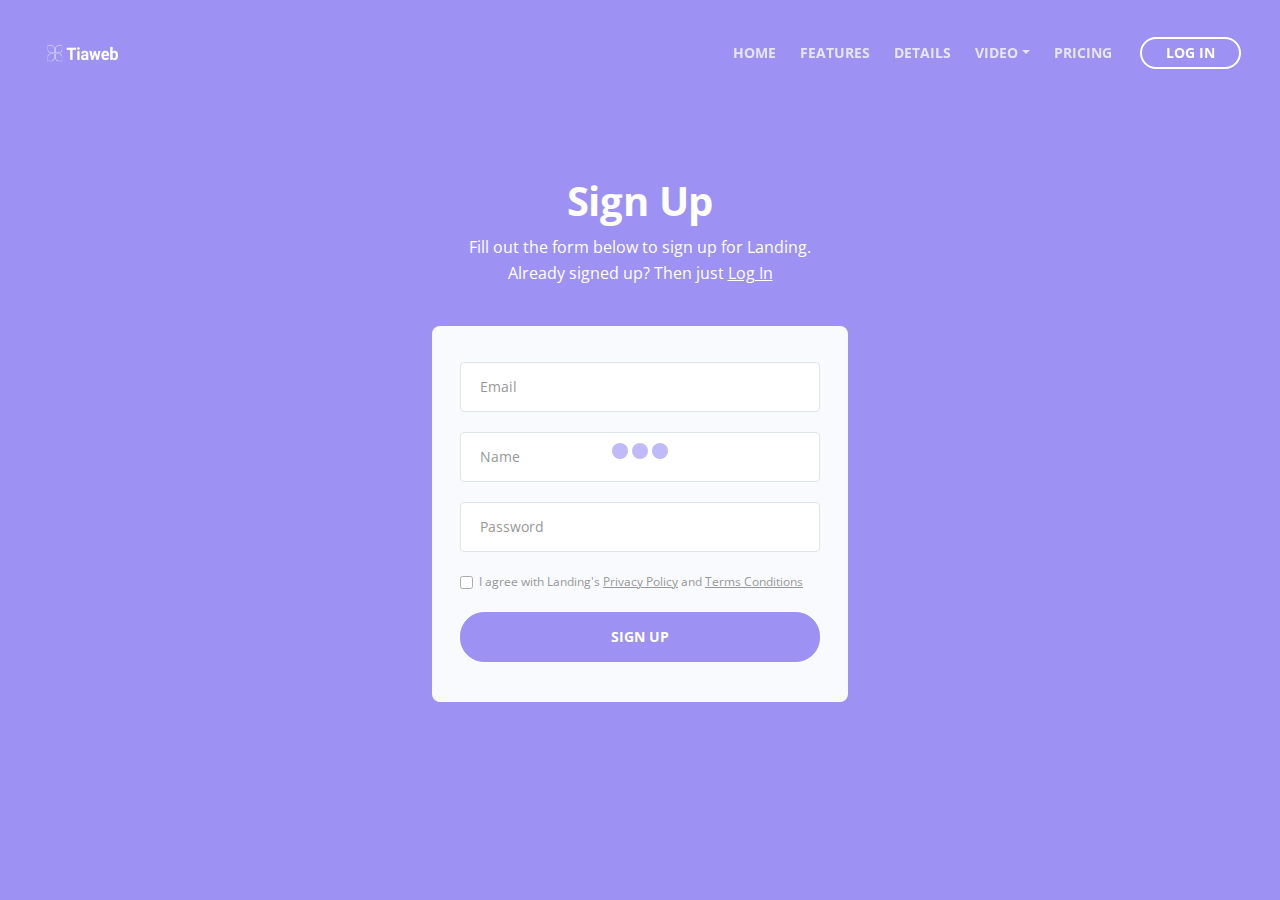
<file: sign-up.html>
<!DOCTYPE html>
<html lang="en">
<head>
    <meta charset="utf-8">
    <meta name="viewport" content="width=device-width, initial-scale=1, shrink-to-fit=no">
    
    <!-- SEO Meta Tags -->
    <meta name="description" content="Landing is a HTML landing page template built with Bootstrap to help you crate engaging presentations for SaaS apps and convert visitors into users.">
    <meta name="author" content="Veesar">

    <!-- OG Meta Tags to improve the way the post looks when you share the page on LinkedIn, Facebook, Google+ -->
	<meta property="og:site_name" content="" /> <!-- website name -->
	<meta property="og:site" content="" /> <!-- website link -->
	<meta property="og:title" content=""/> <!-- title shown in the actual shared post -->
	<meta property="og:description" content="" /> <!-- description shown in the actual shared post -->
	<meta property="og:image" content="" /> <!-- image link, make sure it's jpg -->
	<meta property="og:url" content="" /> <!-- where do you want your post to link to -->
	<meta property="og:type" content="article" />

    <!-- Website Title -->
    <title>Sign Up - SaaS Landing Web</title>
    
    <!-- Styles -->
    <link href="https://fonts.googleapis.com/css?family=Open+Sans:400,400i,700&display=swap&subset=latin-ext" rel="stylesheet">
    <link href="css/bootstrap.css" rel="stylesheet">
    <link href="css/fontawesome-all.css" rel="stylesheet">
    <link href="css/swiper.css" rel="stylesheet">
	<link href="css/magnific-popup.css" rel="stylesheet">
	<link href="css/styles.css" rel="stylesheet">
	
	<!-- Favicon  -->
    <link rel="icon" href="images/favicon.png">
</head>
<body data-spy="scroll" data-target=".fixed-top">
    
    <!-- Preloader -->
	<div class="spinner-wrapper">
        <div class="spinner">
            <div class="bounce1"></div>
            <div class="bounce2"></div>
            <div class="bounce3"></div>
        </div>
    </div>
    <!-- end of preloader -->
    

    <!-- Navigation -->
    <nav class="navbar navbar-expand-lg navbar-dark navbar-custom fixed-top">
        <div class="container">

            <!-- Text Logo - Use this if you don't have a graphic logo -->
            <!-- <a class="navbar-brand logo-text page-scroll" href="index.html">Landing</a> -->

            <!-- Image Logo -->
            <a class="navbar-brand logo-image" href="index.html"><img src="images/logo.svg" alt="alternative"></a> 
            
            <!-- Mobile Menu Toggle Button -->
            <button class="navbar-toggler" type="button" data-toggle="collapse" data-target="#navbarsExampleDefault" aria-controls="navbarsExampleDefault" aria-expanded="false" aria-label="Toggle navigation">
                <span class="navbar-toggler-awesome fas fa-bars"></span>
                <span class="navbar-toggler-awesome fas fa-times"></span>
            </button>
            <!-- end of mobile menu toggle button -->

            <div class="collapse navbar-collapse" id="navbarsExampleDefault">
                <ul class="navbar-nav ml-auto">
                    <li class="nav-item">
                        <a class="nav-link page-scroll" href="index.html#header">HOME <span class="sr-only">(current)</span></a>
                    </li>
                    <li class="nav-item">
                        <a class="nav-link page-scroll" href="index.html#features">FEATURES</a>
                    </li>
                    <li class="nav-item">
                        <a class="nav-link page-scroll" href="index.html#details">DETAILS</a>
                    </li>

                    <!-- Dropdown Menu -->          
                    <li class="nav-item dropdown">
                        <a class="nav-link dropdown-toggle page-scroll" href="index.html#video" id="navbarDropdown" role="button" aria-haspopup="true" aria-expanded="false">VIDEO</a>
                        <div class="dropdown-menu" aria-labelledby="navbarDropdown">
                            <a class="dropdown-item" href="article-details.html"><span class="item-text">ARTICLE DETAILS</span></a>
                            <div class="dropdown-items-divide-hr"></div>
                            <a class="dropdown-item" href="terms-conditions.html"><span class="item-text">TERMS CONDITIONS</span></a>
                            <div class="dropdown-items-divide-hr"></div>
                            <a class="dropdown-item" href="privacy-policy.html"><span class="item-text">PRIVACY POLICY</span></a>
                        </div>
                    </li>
                    <!-- end of dropdown menu -->

                    <li class="nav-item">
                        <a class="nav-link page-scroll" href="index.html#pricing">PRICING</a>
                    </li>
                </ul>
                <span class="nav-item">
                    <a class="btn-outline-sm" href="log-in.html">LOG IN</a>
                </span>
            </div>
        </div> <!-- end of container -->
    </nav> <!-- end of navbar -->
    <!-- end of navigation -->


    <!-- Header -->
    <header id="header" class="ex-2-header">
        <div class="container">
            <div class="row">
                <div class="col-lg-12">
                    <h1>Sign Up</h1>
                   <p>Fill out the form below to sign up for Landing. Already signed up? Then just <a class="white" href="log-in.html">Log In</a></p> 
                    <!-- Sign Up Form -->
                    <div class="form-container">
                        <form id="signUpForm" data-toggle="validator" data-focus="false">
                            <div class="form-group">
                                <input type="email" class="form-control-input" id="semail" required>
                                <label class="label-control" for="semail">Email</label>
                                <div class="help-block with-errors"></div>
                            </div>
                            <div class="form-group">
                                <input type="text" class="form-control-input" id="sname" required>
                                <label class="label-control" for="sname">Name</label>
                                <div class="help-block with-errors"></div>
                            </div>
                            <div class="form-group">
                                <input type="text" class="form-control-input" id="spassword" required>
                                <label class="label-control" for="spassword">Password</label>
                                <div class="help-block with-errors"></div>
                            </div>
                            <div class="form-group checkbox">
                                <input type="checkbox" id="sterms" value="Agreed-to-Terms" required>I agree with Landing's <a href="privacy-policy.html">Privacy Policy</a> and <a href="terms-conditions.html">Terms Conditions</a>
                                <div class="help-block with-errors"></div>
                            </div>
                            <div class="form-group">
                                <button type="submit" class="form-control-submit-button">SIGN UP</button>
                            </div>
                            <div class="form-message">
                                <div id="smsgSubmit" class="h3 text-center hidden"></div>
                            </div>
                        </form>
                    </div> <!-- end of form container -->
                    <!-- end of sign up form -->

                </div> <!-- end of col -->
            </div> <!-- end of row -->
        </div> <!-- end of container -->
    </header> <!-- end of ex-header -->
    <!-- end of header -->


    <!-- Scripts -->
    <script src="js/jquery.min.js"></script> <!-- jQuery for Bootstrap's JavaScript plugins -->
    <script src="js/popper.min.js"></script> <!-- Popper tooltip library for Bootstrap -->
    <script src="js/bootstrap.min.js"></script> <!-- Bootstrap framework -->
    <script src="js/jquery.easing.min.js"></script> <!-- jQuery Easing for smooth scrolling between anchors -->
    <script src="js/swiper.min.js"></script> <!-- Swiper for image and text sliders -->
    <script src="js/jquery.magnific-popup.js"></script> <!-- Magnific Popup for lightboxes -->
    <script src="js/validator.min.js"></script> <!-- Validator.js - Bootstrap plugin that validates forms -->
    <script src="js/scripts.js"></script> <!-- Custom scripts -->
</body>
</html>
</file>
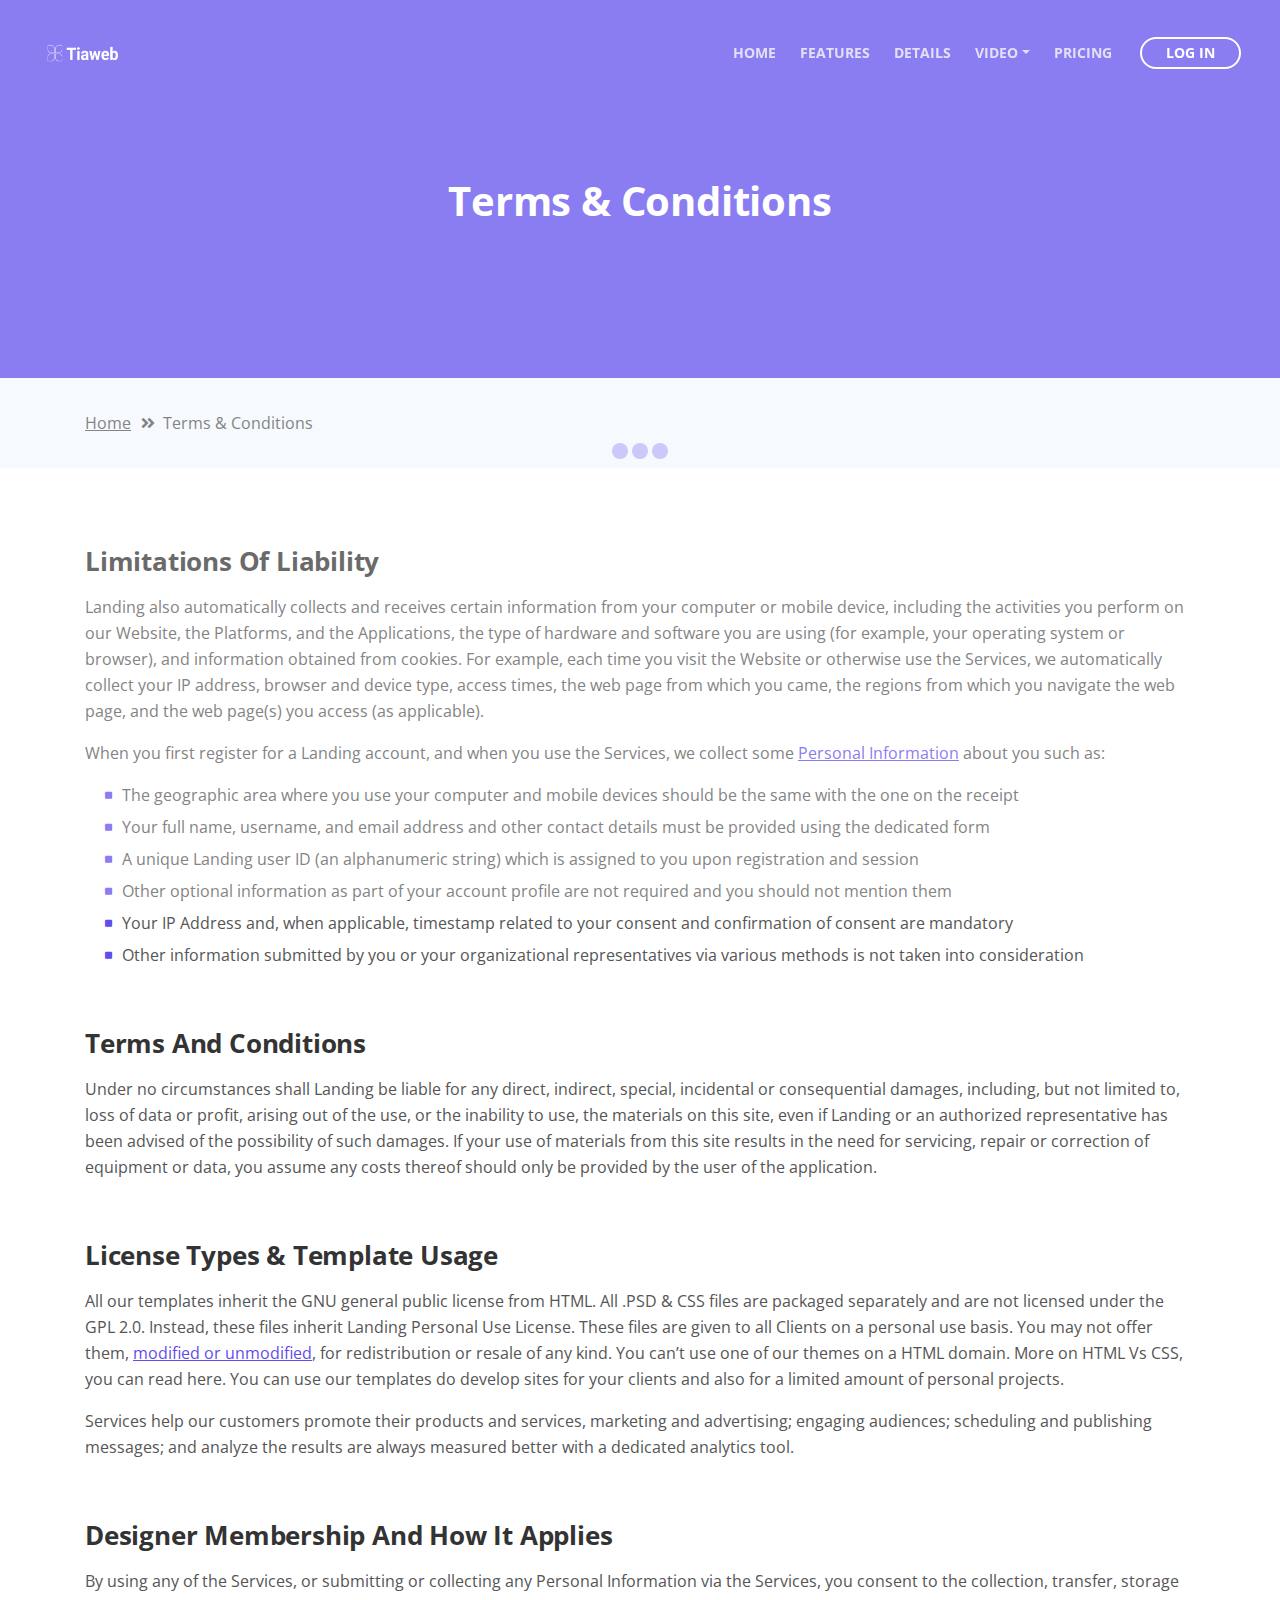
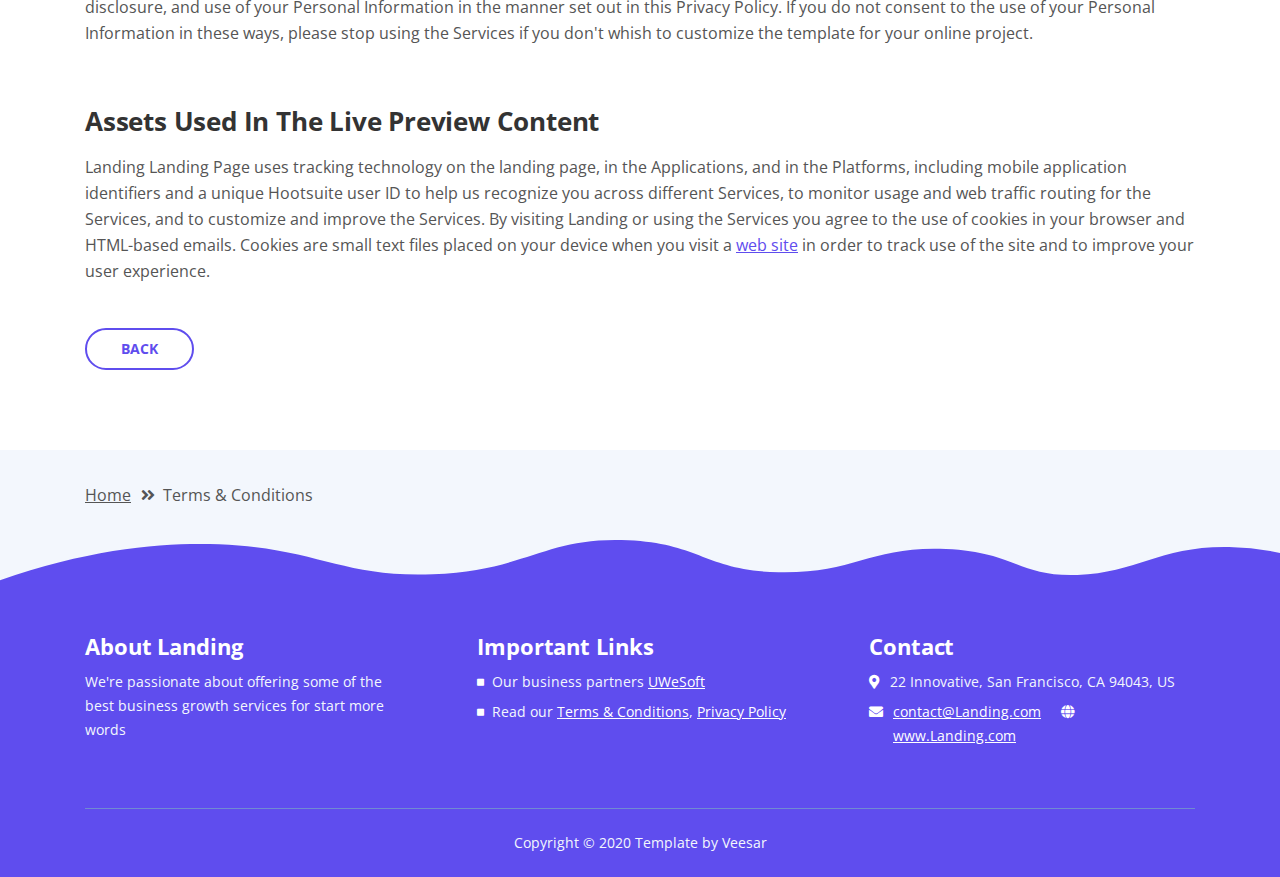
<file: terms-conditions.html>
<!DOCTYPE html>
<html lang="en">

<head>
    <meta charset="utf-8">
    <meta name="viewport" content="width=device-width, initial-scale=1, shrink-to-fit=no">

    <!-- SEO Meta Tags -->
    <meta name="description"
        content="Landing is a HTML landing page template built with Bootstrap to help you crate engaging presentations for SaaS apps and convert visitors into users.">
    <meta name="author" content="Veesar">

    <!-- OG Meta Tags to improve the way the post looks when you share the page on LinkedIn, Facebook, Google+ -->
    <meta property="og:site_name" content="" /> <!-- website name -->
    <meta property="og:site" content="" /> <!-- website link -->
    <meta property="og:title" content="" /> <!-- title shown in the actual shared post -->
    <meta property="og:description" content="" /> <!-- description shown in the actual shared post -->
    <meta property="og:image" content="" /> <!-- image link, make sure it's jpg -->
    <meta property="og:url" content="" /> <!-- where do you want your post to link to -->
    <meta property="og:type" content="article" />

    <!-- Website Title -->
    <title>Terms Conditions - SaaS Landing Web</title>

    <!-- Styles -->
    <link href="https://fonts.googleapis.com/css?family=Open+Sans:400,400i,700&display=swap&subset=latin-ext"
        rel="stylesheet">
    <link href="css/bootstrap.css" rel="stylesheet">
    <link href="css/fontawesome-all.css" rel="stylesheet">
    <link href="css/swiper.css" rel="stylesheet">
    <link href="css/magnific-popup.css" rel="stylesheet">
    <link href="css/styles.css" rel="stylesheet">

    <!-- Favicon  -->
    <link rel="icon" href="images/favicon.png">
</head>

<body data-spy="scroll" data-target=".fixed-top">

    <!-- Preloader -->
    <div class="spinner-wrapper">
        <div class="spinner">
            <div class="bounce1"></div>
            <div class="bounce2"></div>
            <div class="bounce3"></div>
        </div>
    </div>
    <!-- end of preloader -->


    <!-- Navigation -->
    <nav class="navbar navbar-expand-lg navbar-dark navbar-custom fixed-top">
        <div class="container">

            <!-- Text Logo - Use this if you don't have a graphic logo -->
            <!-- <a class="navbar-brand logo-text page-scroll" href="index.html">Landing</a> -->

            <!-- Image Logo -->
            <a class="navbar-brand logo-image" href="index.html"><img src="images/logo.svg" alt="alternative"></a>

            <!-- Mobile Menu Toggle Button -->
            <button class="navbar-toggler" type="button" data-toggle="collapse" data-target="#navbarsExampleDefault"
                aria-controls="navbarsExampleDefault" aria-expanded="false" aria-label="Toggle navigation">
                <span class="navbar-toggler-awesome fas fa-bars"></span>
                <span class="navbar-toggler-awesome fas fa-times"></span>
            </button>
            <!-- end of mobile menu toggle button -->

            <div class="collapse navbar-collapse" id="navbarsExampleDefault">
                <ul class="navbar-nav ml-auto">
                    <li class="nav-item">
                        <a class="nav-link page-scroll" href="index.html#header">HOME <span
                                class="sr-only">(current)</span></a>
                    </li>
                    <li class="nav-item">
                        <a class="nav-link page-scroll" href="index.html#features">FEATURES</a>
                    </li>
                    <li class="nav-item">
                        <a class="nav-link page-scroll" href="index.html#details">DETAILS</a>
                    </li>

                    <!-- Dropdown Menu -->
                    <li class="nav-item dropdown">
                        <a class="nav-link dropdown-toggle page-scroll" href="index.html#video" id="navbarDropdown"
                            role="button" aria-haspopup="true" aria-expanded="false">VIDEO</a>
                        <div class="dropdown-menu" aria-labelledby="navbarDropdown">
                            <a class="dropdown-item" href="article-details.html"><span class="item-text">ARTICLE
                                    DETAILS</span></a>
                            <div class="dropdown-items-divide-hr"></div>
                            <a class="dropdown-item" href="terms-conditions.html"><span class="item-text">TERMS
                                    CONDITIONS</span></a>
                            <div class="dropdown-items-divide-hr"></div>
                            <a class="dropdown-item" href="privacy-policy.html"><span class="item-text">PRIVACY
                                    POLICY</span></a>
                        </div>
                    </li>
                    <!-- end of dropdown menu -->

                    <li class="nav-item">
                        <a class="nav-link page-scroll" href="index.html#pricing">PRICING</a>
                    </li>
                </ul>
                <span class="nav-item">
                    <a class="btn-outline-sm" href="log-in.html">LOG IN</a>
                </span>
            </div>
        </div> <!-- end of container -->
    </nav> <!-- end of navbar -->
    <!-- end of navigation -->


    <!-- Header -->
    <header id="header" class="ex-header">
        <div class="container">
            <div class="row">
                <div class="col-lg-12">
                    <h1>Terms & Conditions</h1>
                </div> <!-- end of col -->
            </div> <!-- end of row -->
        </div> <!-- end of container -->
    </header> <!-- end of ex-header -->
    <!-- end of header -->


    <!-- Breadcrumbs -->
    <div class="ex-basic-1">
        <div class="container">
            <div class="row">
                <div class="col-lg-12">
                    <div class="breadcrumbs">
                        <a href="index.html">Home</a><i class="fa fa-angle-double-right"></i><span>Terms &
                            Conditions</span>
                    </div> <!-- end of breadcrumbs -->
                </div> <!-- end of col -->
            </div> <!-- end of row -->
        </div> <!-- end of container -->
    </div> <!-- end of ex-basic-1 -->
    <!-- end of breadcrumbs -->


    <!-- Terms Content -->
    <div class="ex-basic-2">
        <div class="container">
            <div class="row">
                <div class="col-lg-12">
                    <div class="text-container">
                        <h3>Limitations Of Liability</h3>
                        <p>Landing also automatically collects and receives certain information from your computer or
                            mobile device, including the activities you perform on our Website, the Platforms, and the
                            Applications, the type of hardware and software you are using (for example, your operating
                            system or browser), and information obtained from cookies. For example, each time you visit
                            the Website or otherwise use the Services, we automatically collect your IP address, browser
                            and device type, access times, the web page from which you came, the regions from which you
                            navigate the web page, and the web page(s) you access (as applicable).</p>
                        <p>When you first register for a Landing account, and when you use the Services, we collect some
                            <a class="blue" href="#your-link">Personal Information</a> about you such as:</p>
                        <ul class="list-unstyled li-space-lg indent">
                            <li class="media">
                                <i class="fas fa-square"></i>
                                <div class="media-body">The geographic area where you use your computer and mobile
                                    devices should be the same with the one on the receipt</div>
                            </li>
                            <li class="media">
                                <i class="fas fa-square"></i>
                                <div class="media-body">Your full name, username, and email address and other contact
                                    details must be provided using the dedicated form</div>
                            </li>
                            <li class="media">
                                <i class="fas fa-square"></i>
                                <div class="media-body">A unique Landing user ID (an alphanumeric string) which is
                                    assigned to you upon registration and session</div>
                            </li>
                            <li class="media">
                                <i class="fas fa-square"></i>
                                <div class="media-body">Other optional information as part of your account profile are
                                    not required and you should not mention them</div>
                            </li>
                            <li class="media">
                                <i class="fas fa-square"></i>
                                <div class="media-body">Your IP Address and, when applicable, timestamp related to your
                                    consent and confirmation of consent are mandatory</div>
                            </li>
                            <li class="media">
                                <i class="fas fa-square"></i>
                                <div class="media-body">Other information submitted by you or your organizational
                                    representatives via various methods is not taken into consideration</div>
                            </li>
                        </ul>
                    </div> <!-- end of text-container -->

                    <div class="text-container">
                        <h3>Terms And Conditions</h3>
                        <p>Under no circumstances shall Landing be liable for any direct, indirect, special, incidental
                            or consequential damages, including, but not limited to, loss of data or profit, arising out
                            of the use, or the inability to use, the materials on this site, even if Landing or an
                            authorized representative has been advised of the possibility of such damages. If your use
                            of materials from this site results in the need for servicing, repair or correction of
                            equipment or data, you assume any costs thereof should only be provided by the user of the
                            application.</p>
                    </div> <!-- end of text-container -->

                    <div class="text-container">
                        <h3>License Types & Template Usage</h3>
                        <p>All our templates inherit the GNU general public license from HTML. All .PSD & CSS files are
                            packaged separately and are not licensed under the GPL 2.0. Instead, these files inherit
                            Landing Personal Use License. These files are given to all Clients on a personal use basis.
                            You may not offer them, <a class="blue" href="#your-link">modified or unmodified</a>, for
                            redistribution or resale of any kind. You can’t use one of our themes on a HTML domain. More
                            on HTML Vs CSS, you can read here. You can use our templates do develop sites for your
                            clients and also for a limited amount of personal projects.</p>
                        <p>Services help our customers promote their products and services, marketing and advertising;
                            engaging audiences; scheduling and publishing messages; and analyze the results are always
                            measured better with a dedicated analytics tool.</p>
                    </div> <!-- end of text-container -->

                    <div class="text-container">
                        <h3>Designer Membership And How It Applies</h3>
                        <p>By using any of the Services, or submitting or collecting any Personal Information via the
                            Services, you consent to the collection, transfer, storage disclosure, and use of your
                            Personal Information in the manner set out in this Privacy Policy. If you do not consent to
                            the use of your Personal Information in these ways, please stop using the Services if you
                            don't whish to customize the template for your online project.</p>
                    </div> <!-- end of text-container -->

                    <div class="text-container last">
                        <h3>Assets Used In The Live Preview Content</h3>
                        <p>Landing Landing Page uses tracking technology on the landing page, in the Applications, and
                            in the Platforms, including mobile application identifiers and a unique Hootsuite user ID to
                            help us recognize you across different Services, to monitor usage and web traffic routing
                            for the Services, and to customize and improve the Services. By visiting Landing or using
                            the Services you agree to the use of cookies in your browser and HTML-based emails. Cookies
                            are small text files placed on your device when you visit a <a class="blue"
                                href="#your-link">web site</a> in order to track use of the site and to improve your
                            user experience.</p>
                        <a class="btn-outline-reg" href="index.html">BACK</a>
                    </div> <!-- end of text-container -->
                </div>
            </div> <!-- end of row -->
        </div> <!-- end of container -->
    </div> <!-- end of ex-basic -->
    <!-- end of terms content -->


    <!-- Breadcrumbs -->
    <div class="ex-basic-1">
        <div class="container">
            <div class="row">
                <div class="col-lg-12">
                    <div class="breadcrumbs">
                        <a href="index.html">Home</a><i class="fa fa-angle-double-right"></i><span>Terms &
                            Conditions</span>
                    </div> <!-- end of breadcrumbs -->
                </div> <!-- end of col -->
            </div> <!-- end of row -->
        </div> <!-- end of container -->
    </div> <!-- end of ex-basic-1 -->
    <!-- end of breadcrumbs -->


    <!-- Footer -->
    <svg class="ex-footer-frame" data-name="Layer 2" xmlns="http://www.w3.org/2000/svg" preserveAspectRatio="none"
        viewBox="0 0 1920 79">
        <defs>
            <style>
                .cls-2 {
                    fill: #5f4def;
                }
            </style>
        </defs>
        <title>footer-frame</title>
        <path class="cls-2"
            d="M0,72.427C143,12.138,255.5,4.577,328.644,7.943c147.721,6.8,183.881,60.242,320.83,53.737,143-6.793,167.826-68.128,293-60.9,109.095,6.3,115.68,54.364,225.251,57.319,113.58,3.064,138.8-47.711,251.189-41.8,104.012,5.474,109.713,50.4,197.369,46.572,89.549-3.91,124.375-52.563,227.622-50.155A338.646,338.646,0,0,1,1920,23.467V79.75H0V72.427Z"
            transform="translate(0 -0.188)" />
    </svg>
    <div class="footer">
        <div class="container">
            <div class="row">
                <div class="col-md-4">
                    <div class="footer-col first">
                        <h4>About Landing</h4>
                        <p class="p-small">We're passionate about offering some of the best business growth services for
                            start more words</p>
                    </div>
                </div> <!-- end of col -->
                <div class="col-md-4">
                    <div class="footer-col middle">
                        <h4>Important Links</h4>
                        <ul class="list-unstyled li-space-lg p-small">
                            <li class="media">
                                <i class="fas fa-square"></i>
                                <div class="media-body">Our business partners <a class="white"
                                        href="#your-link">UWeSoft</a></div>
                            </li>
                            <li class="media">
                                <i class="fas fa-square"></i>
                                <div class="media-body">Read our <a class="white" href="terms-conditions.html">Terms &
                                        Conditions</a>, <a class="white" href="privacy-policy.html">Privacy Policy</a>
                                </div>
                            </li>
                        </ul>
                    </div>
                </div> <!-- end of col -->
                <div class="col-md-4">
                    <div class="footer-col last">
                        <h4>Contact</h4>
                        <ul class="list-unstyled li-space-lg p-small">
                            <li class="media">
                                <i class="fas fa-map-marker-alt"></i>
                                <div class="media-body">22 Innovative, San Francisco, CA 94043, US</div>
                            </li>
                            <li class="media">
                                <i class="fas fa-envelope"></i>
                                <div class="media-body"><a class="white"
                                        href="mailto:contact@Landing.com">contact@Landing.com</a> <i
                                        class="fas fa-globe"></i><a class="white" href="#your-link">www.Landing.com</a>
                                </div>
                            </li>
                        </ul>
                    </div>
                </div> <!-- end of col -->
            </div> <!-- end of row -->
        </div> <!-- end of container -->
    </div> <!-- end of footer -->
    <!-- end of footer -->


    <!-- Copyright -->
    <div class="copyright">
        <div class="container">
            <div class="row">
                <div class="col-lg-12">
                    <p class="p-small">Copyright © 2020 <a href="https://Veesar.com">Template by Veesar</a></p>
                </div> <!-- end of col -->
            </div> <!-- enf of row -->
        </div> <!-- end of container -->
    </div> <!-- end of copyright -->
    <!-- end of copyright -->


    <!-- Scripts -->
    <script src="js/jquery.min.js"></script> <!-- jQuery for Bootstrap's JavaScript plugins -->
    <script src="js/popper.min.js"></script> <!-- Popper tooltip library for Bootstrap -->
    <script src="js/bootstrap.min.js"></script> <!-- Bootstrap framework -->
    <script src="js/jquery.easing.min.js"></script> <!-- jQuery Easing for smooth scrolling between anchors -->
    <script src="js/swiper.min.js"></script> <!-- Swiper for image and text sliders -->
    <script src="js/jquery.magnific-popup.js"></script> <!-- Magnific Popup for lightboxes -->
    <script src="js/validator.min.js"></script> <!-- Validator.js - Bootstrap plugin that validates forms -->
    <script src="js/scripts.js"></script> <!-- Custom scripts -->
</body>

</html>
</file>
<file: css/styles.css>
/* Template: SaaS Landing Web
   Author: Inovatik
   Created: Sep 2019
   Description: Master CSS file
*/

/*****************************************
Table Of Contents:

01. General Styles
02. Preloader
03. Navigation
04. Header
05. Customers
06. Description
07. Features
08. Features Lightboxes
09. Details
10. Video
11. Pricing
12. Testimonials
13. Newsletter
14. Footer
15. Copyright
16. Back To Top Button
17. Extra Pages
18. Sign Up and Log In Pages
19. Media Queries
******************************************/

/*****************************************
Colors:
- Backgrounds, buttons, bullets, icons - blue #5f4dee
- Backgrounds, light button, light body text - light gray #f3f7fd
- Headings text - black #333
- Body text - dark gray #555
******************************************/


/******************************/
/*     01. General Styles     */
/******************************/
body,
html {
    width: 100%;
	height: 100%;
}

body, p {
	color: #555; 
	font: 400 1rem/1.625rem "Open Sans", sans-serif;;
}

.p-large {
	font: 400 1.125rem/1.75rem "Open Sans", sans-serif;
}

.p-small {
	font: 400 0.875rem/1.5rem "Open Sans", sans-serif;
}

h1 {
	color: #333;
	font: 700 2.5rem/3.125rem "Open Sans", sans-serif;
	letter-spacing: -0.2px;
}

h2 {
	color: #333;
	font: 700 2rem/2.625rem "Open Sans", sans-serif;
	letter-spacing: -0.2px;
}

h3 {
	color: #333;
	font: 700 1.625rem/2.125rem "Open Sans", sans-serif;
	letter-spacing: -0.2px;
}

h4 {
	color: #333;
	font: 700 1.375rem/1.75rem "Open Sans", sans-serif;
	letter-spacing: -0.1px;
}

h5 {
	color: #333;
	font: 700 1.125rem/1.5rem "Open Sans", sans-serif;
	letter-spacing: -0.1px;
}

h6 {
	color: #333;
	font: 700 1rem/1.375rem "Open Sans", sans-serif;
	letter-spacing: -0.1px;
}

.above-heading {
	color: #5f4dee;
	font: 700 0.75rem/0.875rem "Open Sans", sans-serif;
	text-align: center;
}

.p-heading {
	margin-bottom: 3.25rem;
}

.testimonial-text {
	font: italic 400 1rem/1.625rem "Open Sans", sans-serif;
}

.testimonial-author {
	font: 700 1rem/1.625rem "Open Sans", sans-serif;
	letter-spacing: -0.1px;
}

.li-space-lg li {
	margin-bottom: 0.375rem;
}

.indent {
	padding-left: 1.25rem;
}

a {
	color: #555;
	text-decoration: underline;
}

a:hover {
	color: #555;
	text-decoration: underline;
}

a.white {
	color: #fff;
}

.decorative-line {
	display: block;
	width: 5rem;
	height: 0.5rem;
	margin-right: auto;
	margin-left: auto;
}

.blue {
	color: #5f4dee;
}

.btn-solid-reg {
	display: inline-block;
	padding: 1.1875rem 2.125rem 1.1875rem 2.125rem;
	border: 0.125rem solid #5f4dee;
	border-radius: 2rem;
	background-color: #5f4dee;
	color: #fff;
	font: 700 0.875rem/0 "Open Sans", sans-serif;
	text-decoration: none;
	transition: all 0.2s;
}

.btn-solid-reg:hover {
	background-color: transparent;
	color: #5f4dee;
	text-decoration: none;
}

.btn-solid-lg {
	display: inline-block;
	padding: 1.375rem 2.625rem 1.375rem 2.625rem;
	border: 0.125rem solid #5f4dee;
	border-radius: 2rem;
	background-color: #5f4dee;
	color: #fff;
	font: 700 0.875rem/0 "Open Sans", sans-serif;
	text-decoration: none;
	transition: all 0.2s;
}

.btn-solid-lg:hover {
	background-color: transparent;
	color: #5f4dee;
	text-decoration: none;
}

.btn-outline-reg {
	display: inline-block;
	padding: 1.1875rem 2.125rem 1.1875rem 2.125rem;
	border: 0.125rem solid #5f4dee;
	border-radius: 2rem;
	background-color: transparent;
	color: #5f4dee;
	font: 700 0.875rem/0 "Open Sans", sans-serif;
	text-decoration: none;
	transition: all 0.2s;
}

.btn-outline-reg:hover {
	background-color: #5f4dee;
	color: #fff;
	text-decoration: none;
}

.btn-outline-lg {
	display: inline-block;
	padding: 1.375rem 2.625rem 1.375rem 2.625rem;
	border: 0.125rem solid #5f4dee;
	border-radius: 2rem;
	background-color: transparent;
	color: #5f4dee;
	font: 700 0.875rem/0 "Open Sans", sans-serif;
	text-decoration: none;
	transition: all 0.2s;
}

.btn-outline-lg:hover {
	background-color: #5f4dee;
	color: #fff;
	text-decoration: none;
}

.btn-outline-sm {
	display: inline-block;
	padding: 0.875rem 1.5rem 0.875rem 1.5rem;
	border: 0.125rem solid #5f4dee;
	border-radius: 2rem;
	background-color: transparent;
	color: #5f4dee;
	font: 700 0.875rem/0 "Open Sans", sans-serif;
	text-decoration: none;
	transition: all 0.2s;
}

.btn-outline-sm:hover {
	background-color: #5f4dee;
	color: #fff;
	text-decoration: none;
}

.form-group {
	position: relative;
	margin-bottom: 1.25rem;
}

.form-group.has-error.has-danger {
	margin-bottom: 0.625rem;
}

.form-group.has-error.has-danger .help-block.with-errors ul {
	margin-top: 0.375rem;
}

.label-control {
	position: absolute;
	top: 0.87rem;
	left: 1.25rem;
	color: #555;
	opacity: 1;
	font: 400 0.875rem/1.375rem "Open Sans", sans-serif;
	cursor: text;
	transition: all 0.2s ease;
}

/* IE10+ hack to solve lower label text position compared to the rest of the browsers */
@media screen and (-ms-high-contrast: active), screen and (-ms-high-contrast: none) {  
	.label-control {
		top: 0.9375rem;
	}
}

.form-control-input:focus + .label-control,
.form-control-input.notEmpty + .label-control,
.form-control-textarea:focus + .label-control,
.form-control-textarea.notEmpty + .label-control {
	top: 0.125rem;
	opacity: 1;
	font-size: 0.75rem;
	font-weight: 700;
}

.form-control-input,
.form-control-select {
	display: block; /* needed for proper display of the label in Firefox, IE, Edge */
	width: 100%;
	padding-top: 1.0625rem;
	padding-bottom: 0.0625rem;
	padding-left: 1.25rem;
	border: 1px solid #c4d8dc;
	border-radius: 0.25rem;
	background-color: #fff;
	color: #555;
	font: 400 0.875rem/1.875rem "Open Sans", sans-serif;
	transition: all 0.2s;
	-webkit-appearance: none; /* removes inner shadow on form inputs on ios safari */
}

.form-control-select {
	padding-top: 0.5rem;
	padding-bottom: 0.5rem;
	height: 3rem;
}

/* IE10+ hack to solve lower label text position compared to the rest of the browsers */
@media screen and (-ms-high-contrast: active), screen and (-ms-high-contrast: none) {  
	.form-control-input {
		padding-top: 1.25rem;
		padding-bottom: 0.75rem;
		line-height: 1.75rem;
	}

	.form-control-select {
		padding-top: 0.875rem;
		padding-bottom: 0.75rem;
		height: 3.125rem;
		line-height: 2.125rem;
	}
}

select {
    /* you should keep these first rules in place to maintain cross-browser behavior */
    -webkit-appearance: none;
	-moz-appearance: none;
	-ms-appearance: none;
    -o-appearance: none;
    appearance: none;
    background-image: url('../images/down-arrow.png');
    background-position: 96% 50%;
    background-repeat: no-repeat;
    outline: none;
}

select::-ms-expand {
    display: none; /* removes the ugly default down arrow on select form field in IE11 */
}

.form-control-textarea {
	display: block; /* used to eliminate a bottom gap difference between Chrome and IE/FF */
	width: 100%;
	height: 8rem; /* used instead of html rows to normalize height between Chrome and IE/FF */
	padding-top: 1.25rem;
	padding-left: 1.3125rem;
	border: 1px solid #c4d8dc;
	border-radius: 0.25rem;
	background-color: #fff;
	color: #555;
	font: 400 0.875rem/1.75rem "Open Sans", sans-serif;
	transition: all 0.2s;
}

.form-control-input:focus,
.form-control-select:focus,
.form-control-textarea:focus {
	border: 1px solid #a1a1a1;
	outline: none; /* Removes blue border on focus */
}

.form-control-input:hover,
.form-control-select:hover,
.form-control-textarea:hover {
	border: 1px solid #a1a1a1;
}

.checkbox {
	font: 400 0.75rem/1.25rem "Open Sans", sans-serif;
}

input[type='checkbox'] {
	vertical-align: -15%;
	margin-right: 0.375rem;
}

/* IE10+ hack to raise checkbox field position compared to the rest of the browsers */
@media screen and (-ms-high-contrast: active), screen and (-ms-high-contrast: none) {  
	input[type='checkbox'] {
		vertical-align: -9%;
	}
}

.form-control-submit-button {
	display: inline-block;
	width: 100%;
	height: 3.125rem;
	border: 1px solid #5f4dee;
	border-radius: 1.5rem;
	background-color: #5f4dee;
	color: #fff;
	font: 700 0.875rem/0 "Open Sans", sans-serif;
	cursor: pointer;
	transition: all 0.2s;
}

.form-control-submit-button:hover {
	background-color: transparent;
	color: #5f4dee;
}

/* Form Success And Error Message Formatting */
#smsgSubmit.h3.text-center.tada.animated,
#lmsgSubmit.h3.text-center.tada.animated,
#nmsgSubmit.h3.text-center.tada.animated,
#pmsgSubmit.h3.text-center.tada.animated,
#smsgSubmit.h3.text-center,
#lmsgSubmit.h3.text-center,
#nmsgSubmit.h3.text-center,
#pmsgSubmit.h3.text-center {
	display: block;
	margin-bottom: 0;
	color: #555;
	font-size: 1.125rem;
	line-height: 1rem;
}

.help-block.with-errors .list-unstyled {
	color: #555;
	font-size: 0.75rem;
	line-height: 1.125rem;
	text-align: left;
}

.help-block.with-errors ul {
	margin-bottom: 0;
}
/* end of form success and error message formatting */

/* Form Success And Error Message Animation - Animate.css */
@-webkit-keyframes tada {
	from {
		-webkit-transform: scale3d(1, 1, 1);
		-ms-transform: scale3d(1, 1, 1);
		transform: scale3d(1, 1, 1);
	}
	10%, 20% {
		-webkit-transform: scale3d(.9, .9, .9) rotate3d(0, 0, 1, -3deg);
		-ms-transform: scale3d(.9, .9, .9) rotate3d(0, 0, 1, -3deg);
		transform: scale3d(.9, .9, .9) rotate3d(0, 0, 1, -3deg);
	}
	30%, 50%, 70%, 90% {
		-webkit-transform: scale3d(1.1, 1.1, 1.1) rotate3d(0, 0, 1, 3deg);
		-ms-transform: scale3d(1.1, 1.1, 1.1) rotate3d(0, 0, 1, 3deg);
		transform: scale3d(1.1, 1.1, 1.1) rotate3d(0, 0, 1, 3deg);
	}
	40%, 60%, 80% {
		-webkit-transform: scale3d(1.1, 1.1, 1.1) rotate3d(0, 0, 1, -3deg);
		-ms-transform: scale3d(1.1, 1.1, 1.1) rotate3d(0, 0, 1, -3deg);
		transform: scale3d(1.1, 1.1, 1.1) rotate3d(0, 0, 1, -3deg);
	}
	to {
		-webkit-transform: scale3d(1, 1, 1);
		-ms-transform: scale3d(1, 1, 1);
		transform: scale3d(1, 1, 1);
	}
}

@keyframes tada {
	from {
		-webkit-transform: scale3d(1, 1, 1);
		-ms-transform: scale3d(1, 1, 1);
		transform: scale3d(1, 1, 1);
	}
	10%, 20% {
		-webkit-transform: scale3d(.9, .9, .9) rotate3d(0, 0, 1, -3deg);
		-ms-transform: scale3d(.9, .9, .9) rotate3d(0, 0, 1, -3deg);
		transform: scale3d(.9, .9, .9) rotate3d(0, 0, 1, -3deg);
	}
	30%, 50%, 70%, 90% {
		-webkit-transform: scale3d(1.1, 1.1, 1.1) rotate3d(0, 0, 1, 3deg);
		-ms-transform: scale3d(1.1, 1.1, 1.1) rotate3d(0, 0, 1, 3deg);
		transform: scale3d(1.1, 1.1, 1.1) rotate3d(0, 0, 1, 3deg);
	}
	40%, 60%, 80% {
		-webkit-transform: scale3d(1.1, 1.1, 1.1) rotate3d(0, 0, 1, -3deg);
		-ms-transform: scale3d(1.1, 1.1, 1.1) rotate3d(0, 0, 1, -3deg);
		transform: scale3d(1.1, 1.1, 1.1) rotate3d(0, 0, 1, -3deg);
	}
	to {
		-webkit-transform: scale3d(1, 1, 1);
		-ms-transform: scale3d(1, 1, 1);
		transform: scale3d(1, 1, 1);
	}
}

.tada {
	-webkit-animation-name: tada;
	animation-name: tada;
}

.animated {
	-webkit-animation-duration: 1s;
	animation-duration: 1s;
	-webkit-animation-fill-mode: both;
	animation-fill-mode: both;
}
/* end of form success and error message animation - Animate.css */

/* Fade-move Animation For Details Lightbox - Magnific Popup */
/* at start */
.my-mfp-slide-bottom .zoom-anim-dialog {
	opacity: 0;
	transition: all 0.2s ease-out;
	-webkit-transform: translateY(-1.25rem) perspective(37.5rem) rotateX(10deg);
	-ms-transform: translateY(-1.25rem) perspective(37.5rem) rotateX(10deg);
	transform: translateY(-1.25rem) perspective(37.5rem) rotateX(10deg);
}

/* animate in */
.my-mfp-slide-bottom.mfp-ready .zoom-anim-dialog {
	opacity: 1;
	-webkit-transform: translateY(0) perspective(37.5rem) rotateX(0); 
	-ms-transform: translateY(0) perspective(37.5rem) rotateX(0); 
	transform: translateY(0) perspective(37.5rem) rotateX(0); 
}

/* animate out */
.my-mfp-slide-bottom.mfp-removing .zoom-anim-dialog {
	opacity: 0;
	-webkit-transform: translateY(-0.625rem) perspective(37.5rem) rotateX(10deg); 
	-ms-transform: translateY(-0.625rem) perspective(37.5rem) rotateX(10deg); 
	transform: translateY(-0.625rem) perspective(37.5rem) rotateX(10deg); 
}

/* dark overlay, start state */
.my-mfp-slide-bottom.mfp-bg {
	opacity: 0;
	transition: opacity 0.2s ease-out;
}

/* animate in */
.my-mfp-slide-bottom.mfp-ready.mfp-bg {
	opacity: 0.8;
}
/* animate out */
.my-mfp-slide-bottom.mfp-removing.mfp-bg {
	opacity: 0;
}
/* end of fade-move animation for details lightbox - magnific popup */

/* Fade Animation For Image Lightbox - Magnific Popup */
@-webkit-keyframes fadeIn {
	from {
		opacity: 0;
	}
	to {
		opacity: 1;
	}
}

@keyframes fadeIn {
	from {
		opacity: 0;
	}
	to {
		opacity: 1;
	}
}

.fadeIn {
	-webkit-animation: fadeIn 0.6s;
	animation: fadeIn 0.6s;
}

@-webkit-keyframes fadeOut {
	from {
		opacity: 1;
	}
	to {
		opacity: 0;
	}
}

@keyframes fadeOut {
	from {
		opacity: 1;
	}
	to {
		opacity: 0;
	}
}

.fadeOut {
	-webkit-animation: fadeOut 0.8s;
	animation: fadeOut 0.8s;
}
/* end of fade animation for image lightbox - magnific popup */


/*************************/
/*     02. Preloader     */
/*************************/
.spinner-wrapper {
	position: fixed;
	z-index: 999999;
	top: 0;
	right: 0;
	bottom: 0;
	left: 0;
	background: #fff;
}

.spinner {
	position: absolute;
	top: 50%; /* centers the loading animation vertically one the screen */
	left: 50%; /* centers the loading animation horizontally one the screen */
	width: 3.75rem;
	height: 1.25rem;
	margin: -0.625rem 0 0 -1.875rem; /* is width and height divided by two */ 
	text-align: center;
}

.spinner > div {
	display: inline-block;
	width: 1rem;
	height: 1rem;
	border-radius: 100%;
	background-color: #5f4dee;
	-webkit-animation: sk-bouncedelay 1.4s infinite ease-in-out both;
	animation: sk-bouncedelay 1.4s infinite ease-in-out both;
}

.spinner .bounce1 {
	-webkit-animation-delay: -0.32s;
	animation-delay: -0.32s;
}

.spinner .bounce2 {
	-webkit-animation-delay: -0.16s;
	animation-delay: -0.16s;
}

@-webkit-keyframes sk-bouncedelay {
	0%, 80%, 100% { -webkit-transform: scale(0); }
	40% { -webkit-transform: scale(1.0); }
}

@keyframes sk-bouncedelay {
	0%, 80%, 100% { 
		-webkit-transform: scale(0);
		-ms-transform: scale(0);
		transform: scale(0);
	} 40% { 
		-webkit-transform: scale(1.0);
		-ms-transform: scale(1.0);
		transform: scale(1.0);
	}
}


/**************************/
/*     03. Navigation     */
/**************************/
.navbar-custom {
	background-color: #5f4dee;
	box-shadow: 0 0.0625rem 0.375rem 0 rgba(0, 0, 0, 0.1);
	font: 700 0.875rem/0.875rem "Open Sans", sans-serif;
	transition: all 0.2s;
}

.navbar-custom .container {
	max-width: 87.5rem;
}

.navbar-custom .navbar-brand.logo-image img {
    width: 4.4375rem;
	height: 1.75rem;
}

.navbar-custom .navbar-brand.logo-text {
	font: 700 2rem/1.5rem "Open Sans", sans-serif;
	color: #fff;;
	text-decoration: none;
}

.navbar-custom .navbar-nav {
	margin-top: 0.75rem;
	margin-bottom: 0.5rem;
}

.navbar-custom .nav-item .nav-link {
	padding: 0.625rem 0.75rem 0.625rem 0.75rem;
	color: #f7f5f5;
	opacity: 0.8;
	text-decoration: none;
	transition: all 0.2s ease;
}

.navbar-custom .nav-item .nav-link:hover,
.navbar-custom .nav-item .nav-link.active {
	color: #fff;
	opacity: 1;
}

/* Dropdown Menu */
.navbar-custom .dropdown:hover > .dropdown-menu {
	display: block; /* this makes the dropdown menu stay open while hovering it */
	min-width: auto;
	animation: fadeDropdown 0.2s; /* required for the fade animation */
}

@keyframes fadeDropdown {
    0% {
        opacity: 0;
    }

    100% {
        opacity: 1;
    }
}

.navbar-custom .dropdown-toggle:focus { /* removes dropdown outline on focus */
	outline: 0;
}

.navbar-custom .dropdown-menu {
	margin-top: 0;
	border: none;
	border-radius: 0.25rem;
	background-color: #5f4dee;
}

.navbar-custom .dropdown-item {
	color: #f7f5f5;
	opacity: 0.8;
	font: 700 0.875rem/0.875rem "Open Sans", sans-serif;
	text-decoration: none;
}

.navbar-custom .dropdown-item:hover {
	background-color: #5f4dee;
	color: #fff;
	opacity: 1;
}

.navbar-custom .dropdown-items-divide-hr {
	width: 100%;
	height: 1px;
	margin: 0.75rem auto 0.725rem auto;
	border: none;
	background-color: #c4d8dc;
	opacity: 0.2;
}
/* end of dropdown menu */

.navbar-custom .nav-item .btn-outline-sm {
	margin-top: 0.25rem;
	margin-bottom: 1.375rem;
	margin-left: 0.5rem;
	border: 0.125rem solid #fff;
	color: #fff;
}

.navbar-custom .nav-item .btn-outline-sm:hover {
	background-color: #fff;
	color: #5f4dee;
}

.navbar-custom .navbar-toggler {
	padding: 0;
	border: none;
	color: #fff;
	font-size: 2rem;
}

.navbar-custom button[aria-expanded='false'] .navbar-toggler-awesome.fas.fa-times{
	display: none;
}

.navbar-custom button[aria-expanded='false'] .navbar-toggler-awesome.fas.fa-bars{
	display: inline-block;
}

.navbar-custom button[aria-expanded='true'] .navbar-toggler-awesome.fas.fa-bars{
	display: none;
}

.navbar-custom button[aria-expanded='true'] .navbar-toggler-awesome.fas.fa-times{
	display: inline-block;
	margin-right: 0.125rem;
}


/*********************/
/*    04. Header     */
/*********************/
.header {
	background-color: #5f4dee;
}

.header .header-content {
	padding-top: 8rem;
	padding-bottom: 4rem;
	text-align: center;
}

.header .text-container {
	margin-bottom: 3rem;
}

.header h1 {
	margin-bottom: 1rem;
	color: #fff;
	font-size: 2.5rem;
	line-height: 3rem;
}

.header .p-large {
	margin-bottom: 2rem;
	color: #f3f7fd;
}

.header .btn-solid-lg {
	margin-right: 0.5rem;
	margin-bottom: 1.125rem;
	margin-left: 0.5rem;
	border-color: #f3f7fd;
	background-color: #f3f7fd;
	color: #5f4dee;
}

.header .btn-solid-lg:hover {
	background: transparent;
	color: #f3f7fd;
}

.header .btn-outline-lg {
	border-color: #f3f7fd;
	color: #f3f7fd;
}

.header .btn-outline-lg:hover {
	background-color: #f3f7fd;
	color: #5f4dee;
}

.header-frame {
	margin-top: -1px; /* To remove white margin in FF */
	width: 100%;
	height: 2.25rem;
}


/*************************/
/*     05. Customers     */
/*************************/
.slider-1 {
	padding-top: 5rem;
	padding-bottom: 3.25rem;
}

.slider-1 .slider-container {
	text-align: center;
}


/***************************/
/*     06. Description     */
/***************************/
.cards-1 {
	padding-top: 3.25rem;
	padding-bottom: 3rem;
	text-align: center;
}

.cards-1 .h2-heading {
	margin-bottom: 3.5rem;
}

.cards-1 .card {
	max-width: 21rem;
	margin-right: auto;
	margin-bottom: 3.5rem;
	margin-left: auto;
	padding: 0;
	border: none;
}

.cards-1 .card-image {
	max-width: 16rem;
	margin-right: auto;
	margin-bottom: 2rem;
	margin-left: auto;
}

.cards-1 .card-title {
	margin-bottom: 0.5rem;
}

.cards-1 .card-body {
	padding: 0;
}


/************************/
/*     07. Features     */
/************************/
.tabs {
	padding-top: 8rem;
	padding-bottom: 8.125rem;
	background-color: #f3f7fd;
}

.tabs .h2-heading,
.tabs .p-heading {
	text-align: center;
}

.tabs .nav-tabs {
	display: block;
	margin-bottom: 2.25rem;
	border-bottom: none;
}

.tabs .nav-link {
	padding: 0.375rem 1rem 0.375rem 1rem;
	border: none;
	color: #86929b;
	font-weight: 700;
	font-size: 1.25rem;
	line-height: 1.75rem;
	text-align: center;
	text-decoration: none;
	transition: all 0.2s ease;
}

.tabs .nav-link:hover,
.tabs .nav-link.active {
	background: transparent;
	color: #5f4dee;
}

.tabs .nav-link .fas {
	margin-right: 0.625rem;
}

.tabs .image-container {
	margin-bottom: 2.75rem;
}

.tabs .list-unstyled .fas {
	color: #5f4dee;
	font-size: 0.5rem;
	line-height: 1.625rem;
}

.tabs .list-unstyled .media-body {
	margin-left: 0.625rem;
}

.tabs #tab-1 h3 {
	margin-bottom: 0.75rem;
}

.tabs #tab-1 .list-unstyled {
	margin-bottom: 1.5rem;
}

.tabs #tab-2 h3 {
	margin-bottom: 0.75rem;
}

.tabs #tab-2 .list-unstyled {
	margin-bottom: 1.5rem;
}

.tabs #tab-3 h3 {
	margin-bottom: 0.75rem;
}

.tabs #tab-3 .list-unstyled {
	margin-bottom: 1.5rem;
}


/***********************************/
/*     08. Features Lightboxes     */
/***********************************/
.lightbox-basic {
	margin: 2.5rem auto;
	padding: 2rem 1.5rem 2rem 1.5rem;
	border-radius: 0.25rem;
	background: #fff;
	text-align: left;
}

.lightbox-basic .container {
	padding-right: 0;
	padding-left: 0;
}

.lightbox-basic .image-container {
	max-width: 33.75rem;
	margin-right: auto;
	margin-bottom: 3rem;
	margin-left: auto;
}

.lightbox-basic h3 {
	margin-bottom: 0.5rem;
}

.lightbox-basic hr {
	width: 2.5rem;
	height: 0.125rem;
	margin-top: 0;
	margin-bottom: 0.875rem;
	margin-left: 0;
	border: 0;
	background-color: #5f4dee;
	text-align: left;
}

.lightbox-basic h4 {
	margin-bottom: 1rem;
}

.lightbox-basic .list-unstyled .fas {
	color:#5f4dee;
	font-size: 0.5rem;
	line-height: 1.625rem;
}

.lightbox-basic .list-unstyled .media-body {
	margin-left: 0.625rem;
}

.lightbox-basic .btn-outline-reg,
.lightbox-basic .btn-solid-reg {
	margin-top: 0.75rem;
}

/* Signup Button */
.lightbox-basic .btn-solid-reg.mfp-close {
	position: relative;
	width: auto;
	height: auto;
	color: #fff;
	opacity: 1;
}

.lightbox-basic .btn-solid-reg.mfp-close:hover {
	color: #5f4dee;
}
/* end of signup Button */

/* Back Button */
.lightbox-basic a.mfp-close.as-button {
	position: relative;
	width: auto;
	height: auto;
	margin-left: 0.375rem;
	color: #5f4dee;
	opacity: 1;
}

.lightbox-basic a.mfp-close.as-button:hover {
	color: #fff;
}
/* end of back button */

.lightbox-basic button.mfp-close.x-button {
	position: absolute;
	top: -0.125rem;
	right: -0.125rem;
	width: 2.75rem;
	height: 2.75rem;
	color: #707984;
}


/***********************/
/*     09. Details     */
/***********************/
.basic-1 {
	padding-top: 7.5rem;
	padding-bottom: 8rem;
}

.basic-1 .text-container {
	margin-bottom: 3.75rem;
}

.basic-1 .list-unstyled {
	margin-bottom: 1.375rem;
}

.basic-1 .list-unstyled .fas {
	color: #5f4dee;
	font-size: 0.5rem;
	line-height: 1.625rem;
}

.basic-1 .list-unstyled .media-body {
	margin-left: 0.625rem;
}


/*********************/
/*     10. Video     */
/*********************/
.basic-2 {
	padding-top: 8rem;
	padding-bottom: 6.75rem;
	background-color: #f3f7fd;
	text-align: center;
}

.basic-2 .image-container {
	margin-bottom: 2rem;
}

.basic-2 .image-container img {
	border-radius: 0.75rem;
}

.basic-2 .video-wrapper {
	position: relative;
}

/* Video Play Button */
.basic-2 .video-play-button {
	position: absolute;
	z-index: 10;
	top: 50%;
	left: 50%;
	display: block;
	box-sizing: content-box;
	width: 2rem;
	height: 2.75rem;
	padding: 1.125rem 1.25rem 1.125rem 1.75rem;
	border-radius: 50%;
	-webkit-transform: translateX(-50%) translateY(-50%);
	-ms-transform: translateX(-50%) translateY(-50%);
	transform: translateX(-50%) translateY(-50%);
}
  
.basic-2 .video-play-button:before {
	content: "";
	position: absolute;
	z-index: 0;
	top: 50%;
	left: 50%;
	display: block;
	width: 4.75rem;
	height: 4.75rem;
	border-radius: 50%;
	background: #5f4dee;
	animation: pulse-border 1500ms ease-out infinite;
	-webkit-transform: translateX(-50%) translateY(-50%);
	-ms-transform: translateX(-50%) translateY(-50%);
	transform: translateX(-50%) translateY(-50%);
}
  
.basic-2 .video-play-button:after {
	content: "";
	position: absolute;
	z-index: 1;
	top: 50%;
	left: 50%;
	display: block;
	width: 4.375rem;
	height: 4.375rem;
	border-radius: 50%;
	background: #5f4dee;
	transition: all 200ms;
	-webkit-transform: translateX(-50%) translateY(-50%);
	-ms-transform: translateX(-50%) translateY(-50%);
	transform: translateX(-50%) translateY(-50%);
}
  
.basic-2 .video-play-button span {
	position: relative;
	display: block;
	z-index: 3;
	top: 0.375rem;
	left: 0.25rem;
	width: 0;
	height: 0;
	border-left: 1.625rem solid #fff;
	border-top: 1rem solid transparent;
	border-bottom: 1rem solid transparent;
}
  
@keyframes pulse-border {
	0% {
		transform: translateX(-50%) translateY(-50%) translateZ(0) scale(1);
		opacity: 1;
	}
	100% {
		transform: translateX(-50%) translateY(-50%) translateZ(0) scale(1.5);
		opacity: 0;
	}
}
/* end of video play button */  

.basic-2 .p-heading {
	margin-bottom: 1rem;
}


/***********************/
/*     11. Pricing     */
/***********************/
.cards-2 {
	padding-top: 7.875rem;
	padding-bottom: 2.25rem;
	text-align: center;
}

.cards-2 .h2-heading {
	margin-bottom: 3.75rem;
}

.cards-2 .card {
	display: block;
	max-width: 19rem;
	margin-right: auto;
	margin-bottom: 3rem;
	margin-left: auto;
	border: 1px solid #ccd3df;
	border-radius: 0.375rem;
}

.cards-2 .card .card-body {
	padding: 2.5rem 2rem 2.75rem 2em;
}

.cards-2 .card .card-title {
	margin-bottom: 0.5rem;
	color: #5f4dee;
	font: 700 1.125rem/1.5rem "Open Sans", sans-serif;
}

.cards-2 .card .price .currency {
	margin-right: 0.25rem;
	color: #434c54;
	font-weight: 700;
	font-size: 1.5rem;
	vertical-align: 40%;
}

.cards-2 .card .price .value {
	color: #434c54;
	font: 700 3.25rem/3.5rem "Open Sans", sans-serif;
	text-align: center;
}

.cards-2 .card .frequency {
	font-size: 0.875rem;
}

.cards-2 .card .divider {
	height: 1px;
	margin-top: 1.75rem;
	margin-bottom: 2rem;
	border: none;
	background-color: #ccd3df;
}

.cards-2 .card .list-unstyled {
	margin-top: 1.875rem;
	margin-bottom: 1.625rem;
	text-align: left;
}

.cards-2 .card .list-unstyled .media {
	margin-bottom: 0.5rem;
}

.cards-2 .card .list-unstyled .fas {
	color: #5f4dee;
	font-size: 0.875rem;
	line-height: 1.625rem;
}

.cards-2 .card .list-unstyled .fas.fa-times {
	margin-left: 0.1875rem;
	margin-right: 0.125rem;
	color: #555;
}

.cards-2 .card .list-unstyled .media-body {
	margin-left: 0.625rem;
}


/****************************/
/*     12. Testimonials     */
/****************************/
.slider-2 {
	padding-top: 2.75rem;
	padding-bottom: 4rem;
}

.slider-2 .slider-container {
	position: relative;
}

.slider-2 .swiper-container {
	position: static;
	width: 82%;
	text-align: center;
}

.slider-2 .image-wrapper {
	width: 6rem;
	margin-right: auto;
	margin-bottom: 1rem;
	margin-left: auto;
}

.slider-2 .image-wrapper img {
	border-radius: 50%;
}

.slider-2 .testimonial-text {
	margin-bottom: 0.5rem;
}

.slider-2 .testimonial-author {
	color: #333;
}

.slider-2 .swiper-button-prev,
.slider-2 .swiper-button-next {
	width: 1.125rem;
}

.slider-2 .swiper-button-prev:focus,
.slider-2 .swiper-button-next:focus {
	/* even if you can't see it chrome you can see it on mobile device */
	outline: none;
}

.slider-2 .swiper-button-prev {
	left: -0.375rem;
	background-image: url("data:image/svg+xml;charset=utf-8,%3Csvg%20xmlns%3D'http%3A%2F%2Fwww.w3.org%2F2000%2Fsvg'%20viewBox%3D'0%200%2028%2044'%3E%3Cpath%20d%3D'M0%2C22L22%2C0l2.1%2C2.1L4.2%2C22l19.9%2C19.9L22%2C44L0%2C22L0%2C22L0%2C22z'%20fill%3D'%23505c67'%2F%3E%3C%2Fsvg%3E");
	background-size: 1.125rem 1.75rem;
}

.slider-2 .swiper-button-next {
	right: -0.375rem;
	background-image: url("data:image/svg+xml;charset=utf-8,%3Csvg%20xmlns%3D'http%3A%2F%2Fwww.w3.org%2F2000%2Fsvg'%20viewBox%3D'0%200%2028%2044'%3E%3Cpath%20d%3D'M27%2C22L27%2C22L5%2C44l-2.1-2.1L22.8%2C22L2.9%2C2.1L5%2C0L27%2C22L27%2C22z'%20fill%3D'%23505c67'%2F%3E%3C%2Fsvg%3E");
	background-size: 1.125rem 1.75rem;
}


/**************************/
/*     13. Newsletter     */
/**************************/
.form {
	padding-top: 4rem;
	padding-bottom: 6rem;
}

.form .text-container {
	margin-bottom: 3.5rem;
	padding: 3.5rem 1rem 2.5rem 1rem;
	border-radius: 0.5rem;
	background-color: #f3f7fd;
}

.form h2 {
	margin-bottom: 2.75rem;
	text-align: center;
}

.form .icon-container {
	text-align: center;
}

.form .fa-stack {
	width: 2em;
	margin-bottom: 0.75rem;
	margin-right: 0.375rem;
	font-size: 1.5rem;
}

.form .fa-stack .fa-stack-1x {
    color: #fff;
	transition: all 0.2s ease;
}

.form .fa-stack .fa-stack-2x {
	color: #5f4dee;
	transition: all 0.2s ease;
}

.form .fa-stack:hover .fa-stack-1x {
	color: #5f4dee;
}

.form .fa-stack:hover .fa-stack-2x {
    color: #f3f7fd;
}


/**********************/
/*     14. Footer     */
/**********************/
.footer-frame {
	width: 100%;
	height: 1.5rem;
}

.footer {
	padding-top: 3rem;
	padding-bottom: 0.5rem;
	background-color: #5f4dee;
}

.footer .footer-col {
	margin-bottom: 2.25rem;
}

.footer h4 {
	margin-bottom: 0.625rem;
	color: #fff;
}

.footer .list-unstyled,
.footer p {
	color: #f3f7fd;
}

.footer .footer-col.middle .list-unstyled .fas {
	color: #fff;
	font-size: 0.5rem;
	line-height: 1.5rem;
}

.footer .footer-col.middle .list-unstyled .media-body {
	margin-left: 0.5rem;
}

.footer .footer-col.last .list-unstyled .fas {
	color: #fff;
	font-size: 0.875rem;
	line-height: 1.5rem;
}

.footer .footer-col.last .list-unstyled .media-body {
	margin-left: 0.625rem;
}

.footer .footer-col.last .list-unstyled .fas.fa-globe {
	margin-left: 1rem;
	margin-right: 0.625rem;
}


/*************************/
/*     15. Copyright     */
/*************************/
.copyright {
	padding-top: 1rem;
	padding-bottom: 0.375rem;
	background-color: #5f4dee;
	text-align: center;
}

.copyright .p-small {
	padding-top: 1.375rem;
	border-top: 1px solid #718ad1;
	color: #f3f7fd;
}

.copyright a {
	color: #f3f7fd;
	text-decoration: none;
}


/**********************************/
/*     16. Back To Top Button     */
/**********************************/
a.back-to-top {
	position: fixed;
	z-index: 999;
	right: 0.75rem;
	bottom: 0.75rem;
	display: none;
	width: 2.625rem;
	height: 2.625rem;
	border-radius: 1.875rem;
	background: #4f3cda url("../images/up-arrow.png") no-repeat center 47%;
	background-size: 1.125rem 1.125rem;
	text-indent: -9999px;
}

a:hover.back-to-top {
	background-color: #4332c5; 
}


/***************************/
/*     17. Extra Pages     */
/***************************/
.ex-header {
	padding-top: 8rem;
	padding-bottom: 5rem;
	background-color: #5f4dee;
	text-align: center;
}

.ex-header h1 {
	color: #fff;
}

.ex-basic-1 {
	padding-top: 2rem;
	padding-bottom: 0.875rem;
	background-color: #f3f7fd;
}

.ex-basic-1 .breadcrumbs {
	margin-bottom: 1.125rem;
}

.ex-basic-1 .breadcrumbs .fa {
	margin-right: 0.5rem;
	margin-left: 0.625rem;
}

.ex-basic-2 {
	padding-top: 4.75rem;
	padding-bottom: 4rem;
}

.ex-basic-2 h3 {
	margin-bottom: 1rem;
}

.ex-basic-2 .text-container {
	margin-bottom: 3.625rem;
}

.ex-basic-2 .text-container.last {
	margin-bottom: 0;
}

.ex-basic-2 .text-container.dark {
	padding: 1.625rem 1.5rem 0.75rem 2rem;
	background-color: #f3f7fd;
}

.ex-basic-2 .image-container-large {
	margin-bottom: 4rem;
}

.ex-basic-2 .image-container-large img {
	border-radius: 0.25rem;
}

.ex-basic-2 .image-container-small img {
	border-radius: 0.25rem;
}

.ex-basic-2 .list-unstyled .fas {
	color: #5f4dee;
	font-size: 0.5rem;
	line-height: 1.625rem;
}

.ex-basic-2 .list-unstyled .media-body {
	margin-left: 0.625rem;
}

.ex-basic-2 .form-container {
	margin-top: 3rem;
}

.ex-basic-2 .btn-outline-reg {
	margin-top: 1.75rem;
}

.ex-footer-frame {
	width: 100%;
	height: 2.75rem;
	background-color: #f3f7fd;
}


/****************************************/
/*     18. Sign Up and Log In Pages     */
/****************************************/
.ex-2-header {
	padding-top: 9rem;
	background-color: #5f4dee;
	text-align: center;
	min-height: 100vh;
}

.ex-2-header h1,
.ex-2-header p {
	color: #fff;
}

.ex-2-header p {
	max-width: 24rem;
	margin-right: auto;
	margin-bottom: 2.5rem;
	margin-left: auto;
}

.ex-2-header .form-container {
	max-width: 26rem;
	margin-right: auto;
	margin-left: auto;
	padding: 2.25rem 1.25rem 1.25rem 1.25rem;
	border-radius: 0.5rem;
	background-color: #f3f7fd;
}

.ex-2-header .checkbox {
	text-align: left;
}


/*****************************/
/*     19. Media Queries     */
/*****************************/	
/* Min-width width 768px */
@media (min-width: 768px) {
	
	/* General Styles */
	.p-heading {
		width: 85%;
		margin-right: auto;
		margin-left: auto;
	}

	.h2-heading {
		width: 80%;
		margin-right: auto;
		margin-left: auto;
	}
	/* end of general styles */


	/* Header */
	.header .text-container {
		margin-bottom: 4rem;
	}

	.header h1 {
		font-size: 3.5rem;
		line-height: 4.125rem;
	}

	.header .btn-solid-lg {
		margin-bottom: 0;
		margin-left: 0;
	}

	.header-frame {
		height: 5.5rem;
	}
	/* end of header */


	/* Testimonials */
	.slider-2 .swiper-button-prev {
		width: 1.375rem;
		background-size: 1.375rem 2.125rem;
	}
	
	.slider-2 .swiper-button-next {
		width: 1.375rem;
		background-size: 1.375rem 2.125rem;
	}
	/* end of testimonials */


	/* Newsletter */
	.form .text-container {
		padding: 4rem 2.5rem 3rem 2.5rem;
	}

	.form form {
		margin-right: 4rem;
		margin-left: 4rem;
	}
	/* end of newsletter */


	/* Footer */
	.footer-frame {
		height: 5rem;
	}
	/* end of footer */


	/* Extra Pages */
	.ex-header {
		padding-top: 11rem;
		padding-bottom: 9rem;
	}

	.ex-basic-2 .text-container.dark {
		padding: 2.5rem 3rem 2rem 3rem;
	}

	.ex-basic-2 .form-container {
		margin-top: 0;
	}
	/* end of extra pages */


	/* Sign Up And Log In Pages */
	.ex-2-header {
		padding-top: 11rem;
	}

	.ex-2-header .form-container {
		padding: 2.25rem 1.75rem 1.25rem 1.75rem;
	}
	/* end of sign up and log in pages */
}
/* end of min-width width 768px */


/* Min-width width 992px */
@media (min-width: 992px) {
	
	/* Navigation */
	.navbar-custom {
		padding: 2.125rem 1.5rem 2.125rem 2rem;
        background: transparent;
		box-shadow: none;
	}

	.navbar-custom .navbar-nav {
		margin-top: 0;
		margin-bottom: 0;
	}

	.navbar-custom .nav-item .nav-link {
		padding: 0.25rem 0.75rem 0.25rem 0.75rem;
	}
	
	.navbar-custom .nav-item .nav-link:hover,
	.navbar-custom .nav-item .nav-link.active {
		opacity: 1;
	}

	.navbar-custom.top-nav-collapse {
        padding: 0.5rem 1.5rem 0.5rem 2rem;
		background-color: #5f4dee;
		box-shadow: 0 0.0625rem 0.375rem 0 rgba(0, 0, 0, 0.1);
	}

	.navbar-custom.top-nav-collapse .nav-item .nav-link:hover,
	.navbar-custom.top-nav-collapse .nav-item .nav-link.active {
		color: #fff;
	}

	.navbar-custom .dropdown-menu {
		padding-top: 1rem;
		padding-bottom: 1rem;
		border-top: 0.25rem solid rgba(0, 0, 0, 0);
		border-radius: 0.25rem;
	}

	.navbar-custom.top-nav-collapse .dropdown-menu {
		border-top: 0.25rem solid rgba(0, 0, 0, 0);
		box-shadow: 0 0.375rem 0.375rem 0 rgba(0, 0, 0, 0.02);
	}

	.navbar-custom .dropdown-item {
		padding-top: 0.25rem;
		padding-bottom: 0.25rem;
	}

	.navbar-custom .dropdown-items-divide-hr {
		width: 84%;
	}

	.navbar-custom .nav-item .btn-outline-sm {
		margin-top: 0;
		margin-bottom: 0;
		margin-left: 1rem;
	}
	/* end of navigation */


	/* General Styles */
	.p-heading {
		width: 65%;
	}

	.h2-heading {
		width: 60%;
	}
	/* end of general styles */


	/* Header */
	.header .header-content {
		text-align: left;
	}

	.header .text-container {
		margin-top: 4rem;
		margin-bottom: 0;
	}

	.header .image-container {
		position: relative;
		margin-top: 3rem;
	}
	
	.header .image-container .img-wrapper {
		position: absolute;
		display: block;
		width: 470px;
	}

	.header-frame {
		height: 8rem;
	}
	/* end of header */


	/* Description */
	.cards-1 .card {
		display: inline-block;
		width: 17rem;
		max-width: 100%;
		margin-right: 1rem;
		margin-left: 1rem;
		vertical-align: top;
	}

	.cards-1 .card-image {
		width: 9rem;
	}
	/* end of description */


	/* Features */
	.tabs .nav-tabs {
		display: flex;
		justify-content: center;
		margin-bottom: 2.75rem;
	} 

	.tabs .nav-link {
		padding-right: 1.25rem;
		padding-left: 1.25rem;
		border-bottom: 2px solid rgb(202, 202, 202);
	}
	
	.tabs .nav-link:hover,
	.tabs .nav-link.active {
		border-bottom: 2px solid #5f4dee;
	}

	.tabs .image-container {
		margin-bottom: 0;
	}
	/* end of features */


	/* Features Lightboxes */
	.lightbox-basic {
		max-width: 62.5rem;
		padding: 2.5rem 2.5rem 2.5rem 2.5rem;
	}

	.lightbox-basic .image-container {
		max-width: 100%;
		margin-right: 2rem;
		margin-bottom: 0;
		margin-left: 0.5rem;
	}
	
	.lightbox-basic h3 {
		margin-top: 0.5rem;
	}
	/* end of features lightboxes */


	/* Details */
	.basic-1 {
		padding-top: 8rem;
	}

	.basic-1 .text-container {
		margin-bottom: 0;
	}
	/* end of details */


	/* Video */
	.basic-2 .image-container {
		max-width: 53.125rem;
		margin-right: auto;
		margin-left: auto;
	}

	.basic-2 p {
		width: 65%;
		margin-right: auto;
		margin-left: auto;
	}
	/* end of video */


	/* Pricing */
	.cards-2 .card {
		display: inline-block;
		margin-right: 0.5rem;
		margin-left: 0.5rem;
		vertical-align: top;
	}
	/* end of pricing */


	/* Testimonials */
	.slider-2 .swiper-container {
		width: 92%;
		text-align: left;
	}

	.slider-2 .image-wrapper {
		float: left;
		width: 10rem;
		margin-bottom: 0;
	}

	.slider-2 .text-wrapper {
		max-width: 100%;
		margin-top: 1.25rem;
		margin-left: 13rem;
	}

	.slider-2 .swiper-button-prev {
		left: -0.75rem;
	}
	
	.slider-2 .swiper-button-next {
		right: -0.75rem;
	}
	/* end of testimonials */


	/* Newsletter */
	.form .text-container {
		width: 55rem;
		margin-right: auto;
		margin-left: auto;
		padding-top: 5rem;
		padding-bottom: 4.5rem;
	}

	.form h2 {
		margin-right: 7rem;
		margin-left: 7rem;
	}

	.form form {
		margin-right: 9rem;
		margin-left: 9rem;
	}
	/* end of newsletter */


	/* Extra Pages */
	.ex-header h1 {
		width: 80%;
		margin-right: auto;
		margin-left: auto;
	}

	.ex-basic-2 {
		padding-bottom: 5rem;
	}
	/* end of extra pages */
}
/* end of min-width width 992px */


/* Min-width width 1200px */
@media (min-width: 1200px) {
	
	/* General Styles */
	.h2-heading {
		width: 50%;
	}
	/* end of general styles */


	/* Header */
	.header .header-content {
		padding-top: 11rem;
		padding-bottom: 5rem;
	}

	.header .text-container {
		margin-top: 5.5rem;
		margin-right: 0.5rem;
	}

	.header .image-container {
		margin-top: 1rem;
		margin-left: 1.5rem;
	}

	.header .image-container .img-wrapper {
		width: 630px;
	}

	.header-frame {
		height: 9.375rem;
	}
	/* end of header */
	

	/* Customer */
	.slider-1 .slider-container {
		margin-right: 3rem;
		margin-left: 3rem;
	}
	/* end of customer */


	/* Description */
	.cards-1 .card {
		width: 18.875rem;
		margin-right: 2rem;
		margin-left: 2rem;
	}

	.cards-1 .card-image {
		width: 12.5rem;
	}
	/* end of description */


	/* Features */
	.tabs .image-container {
		margin-right: 1.5rem;
		margin-left: 1rem;
	}
	
	.tabs .text-container {
		margin-top: 1.5rem;
		margin-right: 1rem;
		margin-left: 1.5rem;
	}
	/* end of features */


	/* Details */
	.basic-1 .image-container {
		margin-right: 1rem;
		margin-left: 1.5rem;
	}
	
	.basic-1 .text-container {
		margin-top: 1rem;
		margin-right: 1.5rem;
		margin-left: 1rem;
	}

	.basic-1 h2 {
		margin-bottom: 1rem;
	}
	/* end of details */


	/* Pricing */
	.cards-2 .card {
		width: 19.375rem;
		max-width: 100%;
		margin-right: 1.75rem;
		margin-left: 1.75rem;
	}

	.cards-2 .card .card-body {
		padding-right: 2.25rem;
		padding-left: 2.25rem;
	}
	/* end of pricing */


	/* Testimonials */
	.slider-2 .slider-container {
		width: 64.125rem;
		margin-right: auto;
		margin-left: auto;
	}
	/* end of testimonials */


	/* Newsletter */
	.form .text-container {
		width: 64.75rem;
		padding-top: 6rem;
		padding-bottom: 5.5rem;
	}

	.form h2 {
		margin-right: 12rem;
		margin-left: 12rem;
	}

	.form form {
		margin-right: 15rem;
		margin-left: 15rem;
	}
	/* end of newsletter */


	/* Footer */
	.footer .footer-col.first {
		margin-right: 1.5rem;
	}

	.footer .footer-col.middle {
		margin-right: 0.75rem;
		margin-left: 0.75rem;
	}

	.footer .footer-col.last {
		margin-left: 1.5rem;
	}
	/* end of footer */


	/* Extra Pages */
	.ex-header h1 {
		width: 60%;
		margin-right: auto;
		margin-left: auto;
	}

	.ex-basic-2 .form-container {
		margin-left: 1.75rem;
	}

	.ex-basic-2 .image-container-small {
		margin-left: 1.75rem;
	}
	/* end of extra pages */
}
/* end of min-width width 1200px */
</file>
